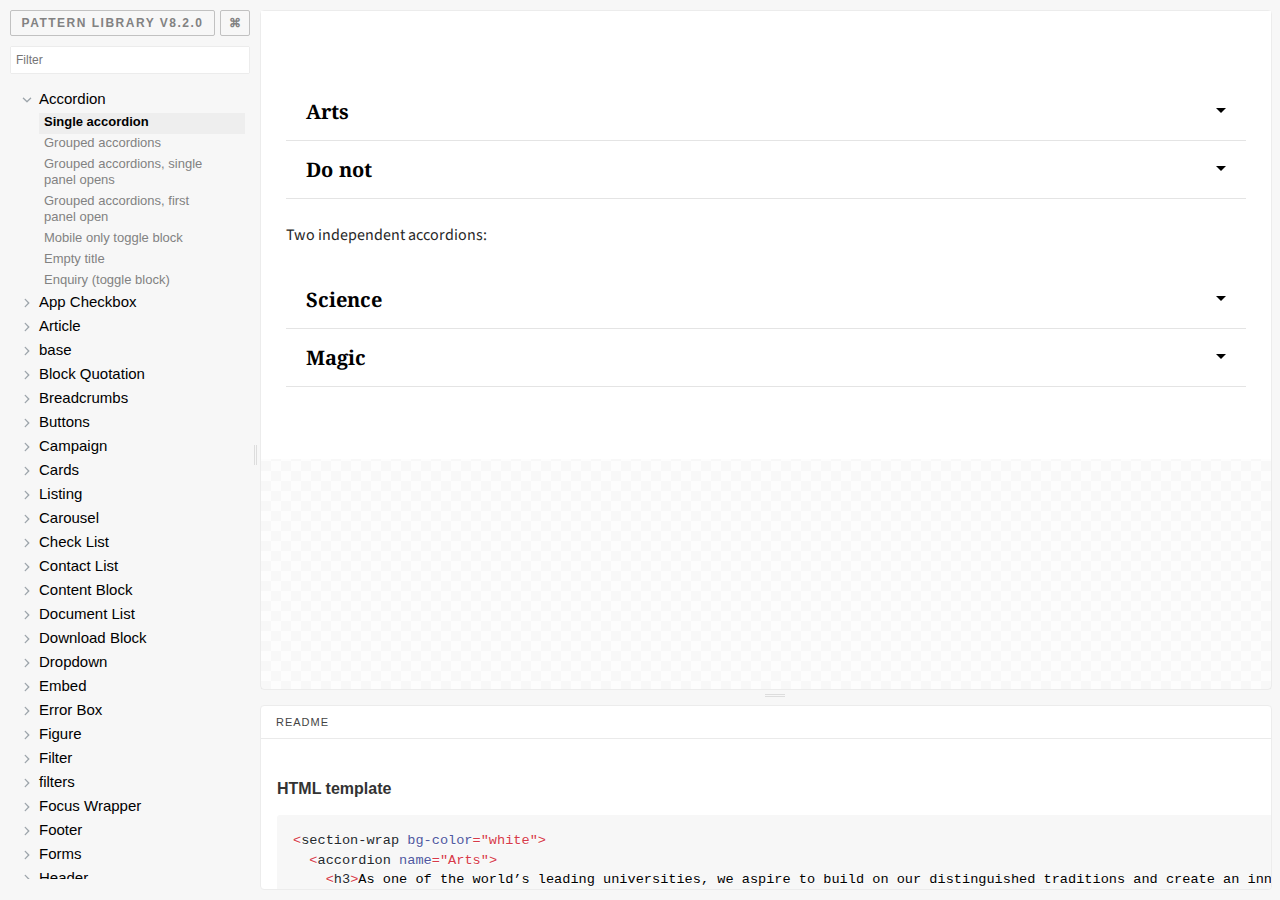
<file: docs/index.html>
<!DOCTYPE html>
<html lang="en">
<head>
    <meta charset="utf-8">
    <meta name="viewport" content="width=device-width, initial-scale=1">
    <meta name="storybook-version" content="3.4.11">
    <meta content="IE=edge" http-equiv="X-UA-Compatible" />
    <title>Storybook</title>
    <style>
        /*
          When resizing panels, the drag event breaks if the cursor
          moves over the iframe. Add the 'dragging' class to the body
          at drag start and remove it when the drag ends.
         */
        .dragging iframe {
            pointer-events: none;
        }

        /* Styling the fuzzy search box placeholders */
        .searchBox::-webkit-input-placeholder { /* Chrome/Opera/Safari */
            color: #ddd;
            font-size: 16px;
        }

        .searchBox::-moz-placeholder { /* Firefox 19+ */
            color: #ddd;
            font-size: 16px;
        }

        .searchBox:focus{
            border-color: #EEE !important;
        }

        .btn:hover{
            background-color: #eee
        }
    </style>
    

<link href="manager.css" rel="stylesheet"></head>
<body style="margin: 0;">
    <div id="root"></div>
<script type="text/javascript" src="static/manager.13b9c399287f48b5b8e5.bundle.js"></script></body>
</html>
</file>
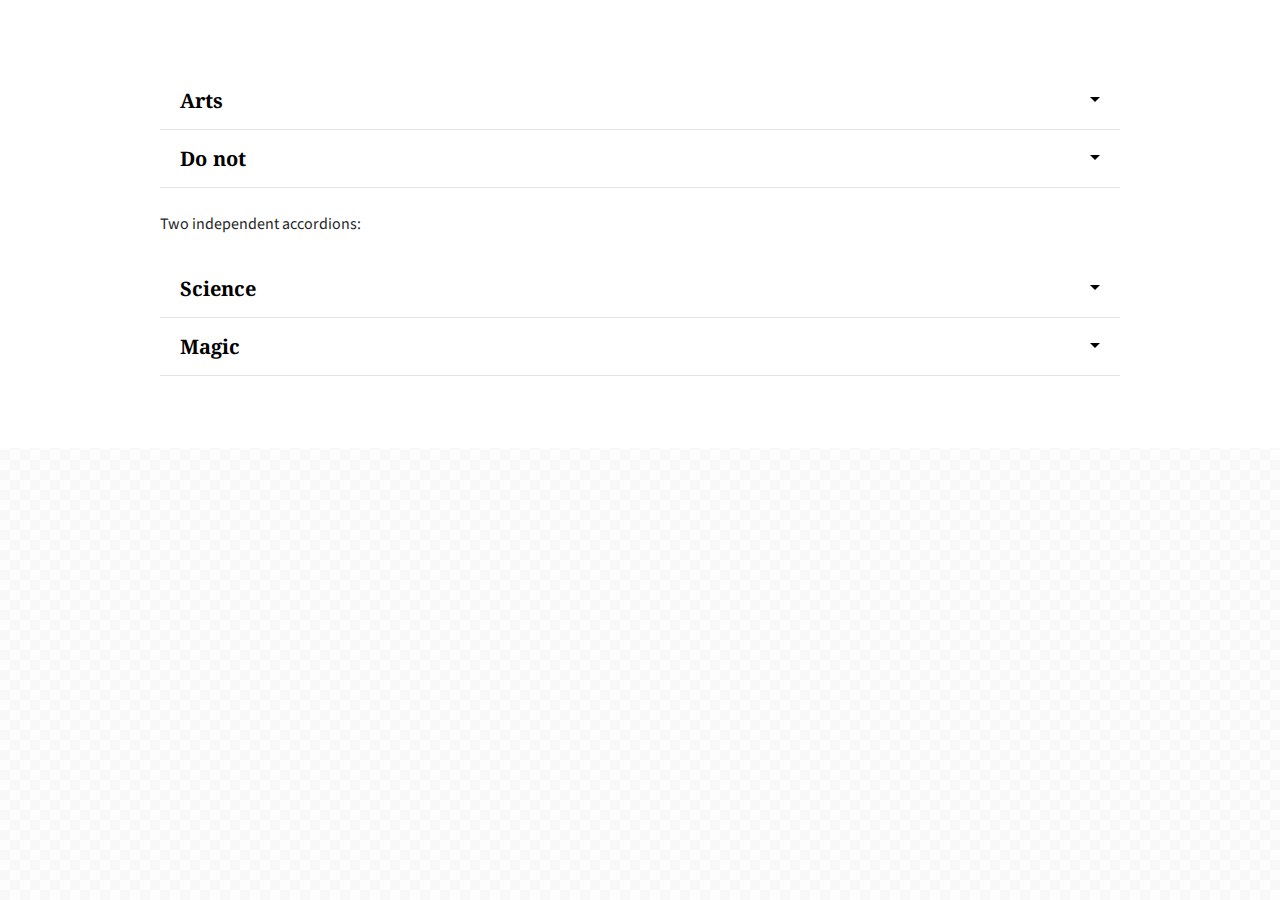
<file: docs/iframe.html>
<!DOCTYPE html>
<html>

<head>
    <meta charset="utf-8">
    <meta name="viewport" content="width=device-width, initial-scale=1">
    <meta content="IE=edge" http-equiv="X-UA-Compatible" />
    <base target="_parent">
    <script>
        if (window.parent !== window) {
            try {
                window.__VUE_DEVTOOLS_GLOBAL_HOOK__ = window.parent.__VUE_DEVTOOLS_GLOBAL_HOOK__;
                window.parent.__VUE_DEVTOOLS_CONTEXT__ = window.document;
            } catch (error) {
                // The above line can throw if we do not have access to the parent frame -- i.e. cross origin
            }
        }
    </script>
    <title>Storybook</title>
    <!-- Google Fonts -->
<link href="https://fonts.googleapis.com/css?family=Noto+Serif:400,700%7CSource+Sans+Pro:300,300i,400,400i,600,700" rel="stylesheet">

<link href="preview.css" rel="stylesheet"></head>

<body>
    <div id="root"></div>
    <div id="error-display"></div>
<script type="text/javascript" src="static/preview.147840c59834e81a646a.bundle.js"></script></body>

</html>
</file>
<file: docs/manager.css>
.markdown-body {
  width: 100%;
}
</file>
<file: docs/preview.css>
.errordisplay_main {
  position: fixed;
  top: 0;
  bottom: 0;
  left: 0;
  right: 0;
  padding: 20;
  background-color: rgb(187, 49, 49);
  color: #FFF;
  webkit-font-smoothing: antialiased;
}
.errordisplay_heading {
  font-size: 20;
  font-weight: 600;
  letter-spacing: 0.2;
  margin: 10px 0;
  font-family: -apple-system, ".SFNSText-Regular", "San Francisco", Roboto, "Segoe UI", "Helvetica Neue", "Lucida Grande", sans-serif;
}
.errordisplay_code {
  font-size: 14;
  width: 100vw;
  overflow: auto;
}

.nopreview_wrapper {
  position: fixed;
  display: -webkit-box;
  display: -webkit-flex;
  display: -ms-flexbox;
  display: flex;
  top: 0;
  bottom: 0;
  left: 0;
  right: 0;
  padding: 20;
  -webkit-align-content: center;
      -ms-flex-line-pack: center;
          align-content: center;
  -webkit-box-pack: center;
  -webkit-justify-content: center;
      -ms-flex-pack: center;
          justify-content: center;
  font-family: -apple-system, ".SFNSText-Regular", "San Francisco", Roboto, "Segoe UI", "Helvetica Neue", "Lucida Grande", sans-serif;
  webkit-font-smoothing: antialiased;
}
.nopreview_main {
  margin: auto;
  padding: 30px;
  border-radius: 10px;
  background: rgba(0,0,0,0.03);
}
.nopreview_heading {
  font-size: 20;
  font-weight: 600;
  letter-spacing: 0.2;
  margin: 10px 0;
  text-align: center;
}

/* stylelint-disable indentation */
body {
  background-color: rgba(165, 152, 152, .02) !important;
  background-image:
    linear-gradient(45deg, rgba(0, 0, 0, .02) 25%, transparent 25%, transparent 75%, rgba(0, 0, 0, .02) 75%, rgba(0, 0, 0, .02)),
    linear-gradient(45deg, rgba(0, 0, 0, .02) 25%, transparent 25%, transparent 75%, rgba(0, 0, 0, .02) 75%, rgba(0, 0, 0, .02));
  background-position: 0 0, 10px 10px;
  background-size: 20px 20px;
}
/*! normalize.css v8.0.1 | MIT License | github.com/necolas/normalize.css */

/* Document
   ========================================================================== */

/**
 * 1. Correct the line height in all browsers.
 * 2. Prevent adjustments of font size after orientation changes in iOS.
 */

html {
  line-height: 1.15; /* 1 */
  -webkit-text-size-adjust: 100%; /* 2 */
}

/* Sections
   ========================================================================== */

/**
 * Remove the margin in all browsers.
 */

body {
  margin: 0;
}

/**
 * Render the `main` element consistently in IE.
 */

main {
  display: block;
}

/**
 * Correct the font size and margin on `h1` elements within `section` and
 * `article` contexts in Chrome, Firefox, and Safari.
 */

h1 {
  font-size: 2em;
  margin: 0.67em 0;
}

/* Grouping content
   ========================================================================== */

/**
 * 1. Add the correct box sizing in Firefox.
 * 2. Show the overflow in Edge and IE.
 */

hr {
  -webkit-box-sizing: content-box;
          box-sizing: content-box; /* 1 */
  height: 0; /* 1 */
  overflow: visible; /* 2 */
}

/**
 * 1. Correct the inheritance and scaling of font size in all browsers.
 * 2. Correct the odd `em` font sizing in all browsers.
 */

pre {
  font-family: monospace, monospace; /* 1 */
  font-size: 1em; /* 2 */
}

/* Text-level semantics
   ========================================================================== */

/**
 * Remove the gray background on active links in IE 10.
 */

a {
  background-color: transparent;
}

/**
 * 1. Remove the bottom border in Chrome 57-
 * 2. Add the correct text decoration in Chrome, Edge, IE, Opera, and Safari.
 */

abbr[title] {
  border-bottom: none; /* 1 */
  text-decoration: underline; /* 2 */
  -webkit-text-decoration: underline dotted;
          text-decoration: underline dotted; /* 2 */
}

/**
 * Add the correct font weight in Chrome, Edge, and Safari.
 */

b,
strong {
  font-weight: bolder;
}

/**
 * 1. Correct the inheritance and scaling of font size in all browsers.
 * 2. Correct the odd `em` font sizing in all browsers.
 */

code,
kbd,
samp {
  font-family: monospace, monospace; /* 1 */
  font-size: 1em; /* 2 */
}

/**
 * Add the correct font size in all browsers.
 */

small {
  font-size: 80%;
}

/**
 * Prevent `sub` and `sup` elements from affecting the line height in
 * all browsers.
 */

sub,
sup {
  font-size: 75%;
  line-height: 0;
  position: relative;
  vertical-align: baseline;
}

sub {
  bottom: -0.25em;
}

sup {
  top: -0.5em;
}

/* Embedded content
   ========================================================================== */

/**
 * Remove the border on images inside links in IE 10.
 */

img {
  border-style: none;
}

/* Forms
   ========================================================================== */

/**
 * 1. Change the font styles in all browsers.
 * 2. Remove the margin in Firefox and Safari.
 */

button,
input,
optgroup,
select,
textarea {
  font-family: inherit; /* 1 */
  font-size: 100%; /* 1 */
  line-height: 1.15; /* 1 */
  margin: 0; /* 2 */
}

/**
 * Show the overflow in IE.
 * 1. Show the overflow in Edge.
 */

button,
input { /* 1 */
  overflow: visible;
}

/**
 * Remove the inheritance of text transform in Edge, Firefox, and IE.
 * 1. Remove the inheritance of text transform in Firefox.
 */

button,
select { /* 1 */
  text-transform: none;
}

/**
 * Correct the inability to style clickable types in iOS and Safari.
 */

button,
[type="button"],
[type="reset"],
[type="submit"] {
  -webkit-appearance: button;
}

/**
 * Remove the inner border and padding in Firefox.
 */

button::-moz-focus-inner,
[type="button"]::-moz-focus-inner,
[type="reset"]::-moz-focus-inner,
[type="submit"]::-moz-focus-inner {
  border-style: none;
  padding: 0;
}

/**
 * Restore the focus styles unset by the previous rule.
 */

button:-moz-focusring,
[type="button"]:-moz-focusring,
[type="reset"]:-moz-focusring,
[type="submit"]:-moz-focusring {
  outline: 1px dotted ButtonText;
}

/**
 * Correct the padding in Firefox.
 */

fieldset {
  padding: 0.35em 0.75em 0.625em;
}

/**
 * 1. Correct the text wrapping in Edge and IE.
 * 2. Correct the color inheritance from `fieldset` elements in IE.
 * 3. Remove the padding so developers are not caught out when they zero out
 *    `fieldset` elements in all browsers.
 */

legend {
  -webkit-box-sizing: border-box;
          box-sizing: border-box; /* 1 */
  color: inherit; /* 2 */
  display: table; /* 1 */
  max-width: 100%; /* 1 */
  padding: 0; /* 3 */
  white-space: normal; /* 1 */
}

/**
 * Add the correct vertical alignment in Chrome, Firefox, and Opera.
 */

progress {
  vertical-align: baseline;
}

/**
 * Remove the default vertical scrollbar in IE 10+.
 */

textarea {
  overflow: auto;
}

/**
 * 1. Add the correct box sizing in IE 10.
 * 2. Remove the padding in IE 10.
 */

[type="checkbox"],
[type="radio"] {
  -webkit-box-sizing: border-box;
          box-sizing: border-box; /* 1 */
  padding: 0; /* 2 */
}

/**
 * Correct the cursor style of increment and decrement buttons in Chrome.
 */

[type="number"]::-webkit-inner-spin-button,
[type="number"]::-webkit-outer-spin-button {
  height: auto;
}

/**
 * 1. Correct the odd appearance in Chrome and Safari.
 * 2. Correct the outline style in Safari.
 */

[type="search"] {
  -webkit-appearance: textfield; /* 1 */
  outline-offset: -2px; /* 2 */
}

/**
 * Remove the inner padding in Chrome and Safari on macOS.
 */

[type="search"]::-webkit-search-decoration {
  -webkit-appearance: none;
}

/**
 * 1. Correct the inability to style clickable types in iOS and Safari.
 * 2. Change font properties to `inherit` in Safari.
 */

::-webkit-file-upload-button {
  -webkit-appearance: button; /* 1 */
  font: inherit; /* 2 */
}

/* Interactive
   ========================================================================== */

/*
 * Add the correct display in Edge, IE 10+, and Firefox.
 */

details {
  display: block;
}

/*
 * Add the correct display in all browsers.
 */

summary {
  display: list-item;
}

/* Misc
   ========================================================================== */

/**
 * Add the correct display in IE 10+.
 */

template {
  display: none;
}

/**
 * Add the correct display in IE 10.
 */

[hidden] {
  display: none;
}

/* stylelint-disable selector-list-comma-newline-after */

/**
 * Base styles
 */

html {
  -webkit-box-sizing: border-box;
          box-sizing: border-box;
  height: 100%;
  color: rgb(0, 0, 0);
  font-family: 'Source Sans Pro', 'Gill Sans', 'Trebuchet MS', 'Arial', sans-serif;
  /* stylelint-disable */
  font-size: 16px;
  /* stylelint-enable */
  line-height: 1.5;
  text-rendering: optimizeLegibility;
}

@media (min-width: 85em) {

html {
    /* stylelint-disable */
    font-size: 18px
    /* stylelint-enable */
}
  }

*,
*::before,
*::after {
  -webkit-box-sizing: inherit;
          box-sizing: inherit;
}

body {
  min-height: 100%;
  margin: 0;
  overflow-x: hidden;
  background-color: rgb(3, 58, 123);

  /* same as page header/footer for scroll overflow */

  /* make fonts look a bit thiner */
  -webkit-font-smoothing: antialiased;
  -moz-osx-font-smoothing: grayscale;

  /* IE Srollbar Styling */
  -ms-overflow-style: -ms-autohiding-scrollbar;
  -ms-scrollbar-face-color: rgb(171, 190, 213);
  -ms-scrollbar-arrow-color: rgb(9, 65, 131);
  -ms-scrollbar-track-color: rgb(242, 245, 249);
  -ms-scrollbar-shadow-color: rgb(242, 245, 249);
}

main {
  display: block;
  background-color: rgb(255, 255, 255);

  /* override scroll overflow background */
}

h1,
h2,
h3,
h4,
h5,
h6,
p,
ul,
ol,
dl,
hr,
pre,
table,
blockquote,
figure,
fieldset,
address {
  margin: 0 0 1.5rem;
}

p {
  color: rgb(39, 39, 39);
}

.bg-inverted p,
  .bg-inverted-dark p,
  .bg-inverted-darker p,
  .bg-inverted--o95 p {
    color: rgb(255, 255, 255);
  }

pre {
  overflow: scroll;
}

/* prevent unbroken line from overflowing container width */

pre.codeblock {
    padding: 1rem;
    border: 1px solid rgba(0, 0, 0, .033);
    border-radius: 4px;
    background-color: rgba(0, 0, 0, .033);
  }

form {
  margin: 0;
}

th,
td,
button,
legend,
fieldset,
blockquote {
  padding: 0;
}

hr {
  margin: 3rem 0;
  border: 1px solid rgb(198, 200, 202);
}

ol,
ul {
  padding-left: 1.5rem;
}

ol ol,
  ol ul,
  ul ol,
  ul ul {
    margin-top: 0.75rem;
    margin-bottom: 0;
  }

ol ol {
  list-style-type: lower-alpha;
}

ol ol ol {
    list-style-type: lower-roman;
  }

ul ul {
  list-style-type: circle;
}

ul ul ul {
    list-style-type: square;
  }

li {
  margin-bottom: 0.75rem;
}

a {
  color: rgb(53, 101, 158);
  font-weight: 600;
}

a:visited {
    color: rgb(66, 99, 138);
  }

a:active {
    color: rgb(9, 65, 131);
  }

a:hover,
  a:focus {
    text-decoration: none;
  }

.bg-inverted a:not([class]), .bg-inverted-dark a:not([class]), .bg-inverted-darker a:not([class]), .bg-inverted--o95 a:not([class]) {
      color: rgb(124, 189, 205);
    }

.bg-inverted a:not([class]):visited, .bg-inverted-dark a:not([class]):visited, .bg-inverted-darker a:not([class]):visited, .bg-inverted--o95 a:not([class]):visited {
        color: rgb(193, 202, 230);
      }

button,
input,
optgroup,
select,
textarea {
  font: inherit;
  line-height: inherit;
}

button {
  border: none;
  background: none;
  color: inherit;
}

button:not([disabled]) {
  cursor: pointer;
}

svg {
  display: block;
  fill: currentColor;
}

/* revert to dotted bottom border for abbreviations */

/* https://github.com/necolas/normalize.css/pull/468#issuecomment-174107494 */

abbr[title] {
  border-bottom: 1px dotted;
  text-decoration: none;
}

/* hide outline on elements focused programmatically */

[tabindex='-1'] {
  outline-width: 0;
}

/**
 * Hide elements
 * Prefer the `hidden` attribute where possible. For `svg` elements,
 * use the `hidden` class instead, as the attribute is not allowed.
 */

[hidden],
.hidden {
  display: none !important;
}

/**
 * Visibility hidden elements
 * Prefer the `hidden` attribute where possible. For `svg` elements,
 * use the `hidden` class instead, as the attribute is not allowed.
 */

.visibility--hidden {
    visibility: hidden !important;
  }

/**
 * Variables
 */

:root {
  /* Background colour palette */
  /* Note - Primary Navy BG is same as UoM Navy */

  /* Primary palette */
  /* Note - Navy Dark is UoM Navy */

  /* #ABBED5 */

  /* #F2F5F9 */

  /* Supporting palette */

  /* Note - there is no dark yellow in the brand palette */

  /* Colours that are outside of the brand palette */

  /* Rotating colours */

  /* Link colours */ /* custom colour - slightly desaturated and darkened Blue Dark */

  /* Third-party colours */

  /* Vertical rhythm */

  /* line spacing (i.e. leading) */

  /* half line spacing (multiple by font-size to get space above/below elements) */

  /* Layout widths */
  /* Beware of `border-box` sizing when combining these widths with left/right padding */

  /* Typography */

  /* Border radius */

  /* Side nav width */

  /* Box shadow */

  /* Font scale variable for calculation */

  /* Font sizes */

  /* Z-index variables */

  /* Transitions */

  /* Box shadow to use instead of outline in custom form elements */
}

/**
 * Breakpoints
 */

/**
 * Margin and padding
 */

.shim-mt0 { margin-top: 0 !important; }

.shim-mb0 { margin-bottom: 0 !important; }

.shim-ml0 { margin-left: 0 !important; }

.shim-mr0 { margin-right: 0 !important; }

.shim-pt0 { padding-top: 0 !important; }

.shim-pb0 { padding-bottom: 0 !important; }

.shim-pl0 { padding-left: 0 !important; }

.shim-pr0 { padding-right: 0 !important; }

.shim-mt05 { margin-top: 0.75rem !important; }

.shim-mb05 { margin-bottom: 0.75rem !important; }

.shim-pt05 { padding-top: 0.75rem !important; }

.shim-pb05 { padding-bottom: 0.75rem !important; }

.shim-mt1 { margin-top: 1.5rem !important; }

.shim-mb1 { margin-bottom: 1.5rem !important; }

.shim-pt1 { padding-top: 1.5rem !important; }

.shim-pb1 { padding-bottom: 1.5rem !important; }

.shim-mt2 { margin-top: 3rem !important; }

.shim-mb2 { margin-bottom: 3rem !important; }

.shim-pt2 { padding-top: 3rem !important; }

.shim-pb2 { padding-bottom: 3rem !important; }

.shim-reset {
  margin: 0 !important;
  padding: 0 !important;
}

/**
 * Prevent wrapping - e.g. for URLs, emails, etc.
 */

.shim-nowrap {
  white-space: nowrap !important;
}

/**
 * Background
 */

/* saw-tooth pattern */

.bg-saw-tooth {
  background-image: url(bg-saw-tooth.svg);
}

/* inverted background */

.bg-inverted {
  background-color: rgb(9, 65, 131);
  color: rgb(255, 255, 255);
}

.bg-inverted-dark {
  background-color: rgb(3, 58, 123);
  color: rgb(255, 255, 255);
}

.bg-inverted-darker {
  background-color: rgb(1, 42, 88);
  color: rgb(255, 255, 255);
}

.bg-inverted--o95 {
  background-color: rgba(3, 58, 123, .95);
  color: rgb(255, 255, 255);
}

.bg-inverted--o95 .card--focus-box__cnr {
    opacity: .85;

    /* push up opacity for focus color on blue bg */
  }

/* light-gray background */

.bg-alt {
  background-color: rgb(247, 247, 247);
}

.bg-alt-darker {
  background-color: rgb(228, 228, 228);
}

/* light-blue (used in side nav) */

.bg-light-blue {
  background-color: rgb(235, 240, 245);
}

/* white background */

.bg-white {
  background-color: rgb(255, 255, 255);
  color: rgb(0, 0, 0);
}

/**
 * Colours
 */

.col-facebook {
  color: rgb(rgb(59, 89, 152));
}

.col-twitter {
  color: rgb(rgb(85, 172, 238));
}

.col-linkedin {
  color: rgb(rgb(9, 118, 180));
}

.col-navy-dark {
  color: rgb(9, 65, 131);
}

.col-black-dark {
  color: rgb(0, 0, 0);
}

.col-grey-dark {
  color: rgb(87, 87, 87);
}

.col-grey-mid-1 {
  color: rgb(105, 109, 115);
}

.col-link {
  color: rgb(53, 101, 158);
}

.col-link-visited {
  color: rgb(66, 99, 138);
}

.col-link-active {
  color: rgb(9, 65, 131);
}

.col-link-on-dark {
  color: rgb(124, 189, 205);
}

.col-link-visited-on-dark {
  color: rgb(193, 202, 230);
}

.col-link-active-on-dark {
  color: rgb(255, 255, 255);
}

/**
 * Max-width wrapper
 */

.max {
  max-width: 63rem;

  /* account for padding */
  margin-right: auto;
  margin-left: auto;
  padding-right: 1.5rem;
  padding-left: 1.5rem;
}

.max--xxsml {
    max-width: 23rem;
  }

.max--xsml {
    max-width: 33rem;
  }

.max--sml {
    max-width: 43rem;
  }

.max--lge {
    max-width: 83rem;
  }

/**
 * Link
 */

/* reset */

.link-reset,
.links-reset a {
  font-weight: inherit;
  text-decoration: none;
}

.link-reset:link,.link-reset:visited, .links-reset a:link, .links-reset a:visited {
    color: inherit;
  }

.link-reset:hover, .links-reset a:hover {
    text-decoration: underline;
  }

/* wrapping an image (typically a logo) */

.link-img {
  display: inline-block;
  vertical-align: bottom;
}

/* fix unwanted inline-block space */

.link-img > img {
    display: block;
  }

/* with text and icon (e.g. `popular` list in footer) */

.link-icon {
  display: inline-block;
  position: relative;
  line-height: 1.3;
  vertical-align: center;
}

.link-icon__icon {
    position: absolute;
    top: 0;
    left: 0;
    width: 1.3rem;
    height: 1.3rem;
  }

.link-icon__text {
    display: inline-block;
    padding-right: .125rem;

    /* for focus outline */
    padding-left: 1.8rem;

    /* icon width .5em */
    text-decoration: inherit;
    vertical-align: top;

    /* fix unwanted inline-block space */
  }

/* exernal icon for links using target="_blank" */

a[target='_blank']:not(.link-icon--disable)::after {
      content: '';
      display: inline-block;
      width: .875rem;
      height: .875rem;
      margin-left: .25rem;
      background-image: url("data:image/svg+xml,%3Csvg xmlns='http://www.w3.org/2000/svg' viewBox='0 0 10 10'%3E %3Cpath d='M9.9 1.1v2.2c0 .4-.4.5-.7.3l-.6-.7-4.1 4.2c-.2.1-.5.1-.6 0l-.4-.4c-.2-.2-.2-.4 0-.6L7.6 2 7 1.3c-.2-.2 0-.7.3-.7h2.2c.2 0 .4.2.4.5zM7 5.3l-.2.2c-.1.1-.2.2-.2.3v2.5H1.2V2.8h4.5c.1 0 .2 0 .3-.1l.3-.3c.2-.2 0-.7-.3-.7H1c-.5 0-.8.4-.8.8v6c0 .5.4.8.8.8h6c.5 0 .8-.4.8-.8v-3c-.1-.3-.5-.5-.8-.2z' fill='%2309707E' /%3E %3C/svg%3E");
      vertical-align: -.1rem;
    }

/**
 * List
 */

/* reset */

.list-reset {
  margin-bottom: 0;
  padding-left: 0;
  list-style-type: none;
}

.list-spaced li {
    margin-bottom: 1.125rem;

    /* 1.125rem */
    padding-left: 1.125rem;
  }

.list-spaced ol,
  .list-spaced ul {
    margin-top: 1.125rem;
  }

/* with white chevron markers */

.list-chevrons > li::before {
    content: '';
    display: inline-block;
    width: .2223rem;
    height: .4444rem;
    margin-right: .5625rem;
    background-image: url('[data-uri]');
    vertical-align: middle;
  }

/* fix vertical alignment of chevron */

@supports (display: flex) {

.list-chevrons > li {
    display: -webkit-box;
    display: -webkit-flex;
    display: -ms-flexbox;
    display: flex;
    -webkit-box-align: center;
    -webkit-align-items: center;
        -ms-flex-align: center;
            align-items: center
}
  }

/* definition list - i.e. `dl` */

.list-def > dt,
  .list-def > dd {
    display: block;
  }

.list-def > dt {
    margin-right: 1ch;
    float: left;
    clear: left;
    font-weight: 600;
  }

.list-def > dd {
    margin-bottom: .25rem;
    margin-left: 0;

    /* remove UA style */
    padding: 0 .055rem;

    /* fix cropped focus outline caused by hidden overflow */
    overflow: hidden;

    /* for multi-line alignment */
    text-overflow: ellipsis;
  }

/* for long unbreakable words */

.list-def > dd:last-child {
      margin-bottom: 0;
    }

/* force `dd` to fall below `dt` when too long (must be combined with `clearfix`) */

.list-def--wrap > dd {
    float: left;
  }

/**
 * Push icon to the right of a block of text.
 * Used in buttons, menus, etc.
 */

.push-icon {
  display: -webkit-box;
  display: -webkit-flex;
  display: -ms-flexbox;
  display: flex;
  -webkit-box-align: center;
  -webkit-align-items: center;
      -ms-flex-align: center;
          align-items: center;
  -webkit-box-pack: justify;
  -webkit-justify-content: space-between;
      -ms-flex-pack: justify;
          justify-content: space-between;
  text-align: left;
}

.push-icon__icon {
    display: inline-block;
    -webkit-flex-shrink: 0;
        -ms-flex-negative: 0;
            flex-shrink: 0;

    /* prevent icon from shrinking */
    width: .75rem;
    height: .75rem;
    margin-left: .5rem;
    vertical-align: middle;
  }

@media (min-width: 481px) {

.push-icon__icon {
      margin-left: 1rem
  }
    }

.push-icon__icon--left {
      margin-right: 1rem;
      margin-left: 0;
    }

.push-icon__icon--lg {
      width: 1.125rem;
      height: 1.125rem;
    }

.push-icon__text {
    overflow: hidden;
    text-overflow: ellipsis;
    white-space: nowrap;
  }

.push-icon--top {
    -webkit-box-align: start;
    -webkit-align-items: flex-start;
        -ms-flex-align: start;
            align-items: flex-start;
  }

.push-icon--top .push-icon__icon {
      margin-top: .25rem;
    }

.push-icon--left {
    -webkit-box-pack: left;
    -webkit-justify-content: left;
        -ms-flex-pack: left;
            justify-content: left;
  }

/**
 * Boxed content
 * Removes top spacing of first child and bottom spacing of last child
 */

.box > *:last-child {
    margin-bottom: 0;
    padding-bottom: 0;
  }

.box > *:first-child {
    margin-top: 0;
    padding-top: 0;
  }

/**
 * Clearfix
 */

.clearfix::before,
  .clearfix::after {
    content: '';
    display: table;
  }

.clearfix::after {
    clear: both;
  }

/* Center text - useful for CMS */

.text-center {
  text-align: center !important;
}

.text-left {
  text-align: left !important;
}

.text-right {
  text-align: right !important;
}

.text-italic {
  font-style: italic;
}

.text-bold {
  font-weight: 600;
}

.text-bigger {
  font-size: 1.333rem;
}

.text-smaller {
  font-size: .667rem;
}

.text-underborder {
  margin-bottom: 1rem;
  padding-bottom: 1rem;
  border-bottom: 1px solid rgb(198, 200, 202);
}

.emsp-r {
  padding-right: 1rem;
}

.emsp-l {
  padding-left: 1rem;
}

/* ellipsis overflow */

.text-ellipsis {
  display: block;
  overflow: hidden;
  text-overflow: ellipsis;
}

/* prevent wrapping - e.g. for emails, URLs, etc. */

.text-nowrap {
  white-space: nowrap;
}

/**
 * Hide visually but not from screenreaders
 */

.screenreaders-only {
  position: absolute !important;
  width: .055rem !important;
  height: .055rem !important;
  overflow: hidden !important;
  clip: rect(1px, 1px, 1px, 1px) !important;
}

.screenreaders-only-focusable:active,
  .screenreaders-only-focusable:focus {
    position: static !important;
    width: auto !important;
    height: auto !important;
    overflow: visible !important;
    clip: auto !important;
    white-space: normal !important;
  }

/**
 * Download metadata
 */

.metadata {
  margin-top: 0.75rem;
  margin-bottom: 0.75rem;
  color: 105, 109, 115;
  font-size: .9rem;
}

/**
 * No Scroll for body - useful for modals/overlays.
 */

.no-body-scroll {
  overflow: hidden;
}

/**
 * Animations
 */

@-webkit-keyframes fadeIn {
  from {
    opacity: 0;
  }
}

@keyframes fadeIn {
  from {
    opacity: 0;
  }
}

@-webkit-keyframes slideFromRight {
  from {
    -webkit-transform: translateX(100%);
            transform: translateX(100%);
  }
}

@keyframes slideFromRight {
  from {
    -webkit-transform: translateX(100%);
            transform: translateX(100%);
  }
}

@-webkit-keyframes slideFromTop {
  from {
    -webkit-transform: translateY(-100%);
            transform: translateY(-100%);
  }
}

@keyframes slideFromTop {
  from {
    -webkit-transform: translateY(-100%);
            transform: translateY(-100%);
  }
}

@-webkit-keyframes searchPulse {
  from {
    -webkit-box-shadow: 0 0 9px rgb(205, 230, 255);
            box-shadow: 0 0 9px rgb(205, 230, 255);
  }
  to {
    -webkit-box-shadow: 0 0 18px rgb(205, 230, 255);
            box-shadow: 0 0 18px rgb(205, 230, 255);
  }
}

@keyframes searchPulse {
  from {
    -webkit-box-shadow: 0 0 9px rgb(205, 230, 255);
            box-shadow: 0 0 9px rgb(205, 230, 255);
  }
  to {
    -webkit-box-shadow: 0 0 18px rgb(205, 230, 255);
            box-shadow: 0 0 18px rgb(205, 230, 255);
  }
}

@-webkit-keyframes rotateplane {
  0% {
    -webkit-transform: perspective(120px) rotateX(0deg) rotateY(0deg);
            transform: perspective(120px) rotateX(0deg) rotateY(0deg);
  }
  50% {
    -webkit-transform: perspective(120px) rotateX(-180deg) rotateY(0deg);
            transform: perspective(120px) rotateX(-180deg) rotateY(0deg);
  }
  to {
    -webkit-transform: perspective(120px) rotateX(-180deg) rotateY(-180deg);
            transform: perspective(120px) rotateX(-180deg) rotateY(-180deg);
  }
}

@keyframes rotateplane {
  0% {
    -webkit-transform: perspective(120px) rotateX(0deg) rotateY(0deg);
            transform: perspective(120px) rotateX(0deg) rotateY(0deg);
  }
  50% {
    -webkit-transform: perspective(120px) rotateX(-180deg) rotateY(0deg);
            transform: perspective(120px) rotateX(-180deg) rotateY(0deg);
  }
  to {
    -webkit-transform: perspective(120px) rotateX(-180deg) rotateY(-180deg);
            transform: perspective(120px) rotateX(-180deg) rotateY(-180deg);
  }
}

.grid {
  display: -webkit-box;
  display: -webkit-flex;
  display: -ms-flexbox;
  display: flex;
  -webkit-box-orient: vertical;
  -webkit-box-direction: normal;
  -webkit-flex-direction: column;
      -ms-flex-direction: column;
          flex-direction: column;
  margin-right: -0.75rem;
  margin-left: -0.75rem;
}

.grid--center {
    -webkit-box-pack: center;
    -webkit-justify-content: center;
        -ms-flex-pack: center;
            justify-content: center;
  }

@media (min-width: 600px) {

.grid {
    -webkit-box-orient: horizontal;
    -webkit-box-direction: normal;
    -webkit-flex-flow: row wrap;
        -ms-flex-flow: row wrap;
            flex-flow: row wrap
}

    .grid--4col .cell {
      width: 50%;
    }

    .grid--3col .cell {
      width: 50%;
    }

    .grid--6col .cell {
      width: 50%;
    }
  }

@media (min-width: 769px) {

    .grid--1col,
    .grid--2col,
    .grid--3col,
    .grid--4col,
    .grid--6col {
      -webkit-box-orient: horizontal;
      -webkit-box-direction: normal;
      -webkit-flex-direction: row;
          -ms-flex-direction: row;
              flex-direction: row;
    }

      .grid--1col .cell, .grid--2col .cell, .grid--3col .cell, .grid--4col .cell, .grid--6col .cell {
        display: -webkit-box;
        display: -webkit-flex;
        display: -ms-flexbox;
        display: flex;
        -webkit-box-orient: vertical;
        -webkit-box-direction: normal;
        -webkit-flex-direction: column;
            -ms-flex-direction: column;
                flex-direction: column;
      }

    .grid--2col .cell {
      width: 50%;
    }

    .grid--3col .cell {
      width: 33.33333%;
    }

    .grid--4col .cell {
      width: 25%;
    }

    .grid--6col .cell {
      width: 16.66667%;
    }
  }

.cell {
  width: 100%;
  margin-top: 0.75rem;
  margin-bottom: 0.75rem;
  padding-right: 0.75rem;
  padding-left: 0.75rem;
}

.cell--no-padding-all {
      padding-left: 0;
      padding-right: 0;
    }

@media (max-width: 480px) {

.cell--no-padding-mobile {
        padding-left: 0;
        padding-right: 0
    }
      }

@media (min-width: 481px) and (max-width: 768px) {

.cell--no-padding-tab {
        padding-left: 0;
        padding-right: 0
    }
      }

@media (min-width: 769px) {

.cell--no-padding-desk {
        padding-left: 0;
        padding-right: 0
    }
      }

@media (min-width: 600px) {
      .cell--tab-1of1 {
        width: 100%;
      }

      .cell--tab-1of2 {
        width: 50%;
      }

      .cell--tab-1of3 {
        width: 33.33333%;
      }

      .cell--tab-2of3 {
        width: 66.66667%;
      }

      .cell--tab-1of4 {
        width: 25%;
      }

      .cell--tab-3of4 {
        width: 75%;
      }

      .cell--tab-1of12 {
        width: 8.33333%;
      }
  }

@media (min-width: 769px) {
      .cell--desk-1of1 {
        width: 100%;
      }

      .cell--desk-1of2 {
        width: 50%;
      }

      .cell--desk-1of3 {
        width: 33.33333%;
      }

      .cell--desk-2of3 {
        width: 66.66667%;
      }

      .cell--desk-1of4 {
        width: 25%;
      }

      .cell--desk-3of4 {
        width: 75%;
      }

      .cell--desk-1of6 {
        width: 16.66667%;
      }

      .cell--desk-1of12 {
        width: 8.33333%;
      }
  }

@media (min-width: 1099px) {
      .cell--wide-1of1 {
        width: 100%;
      }

      .cell--wide-1of2 {
        width: 50%;
      }

      .cell--wide-1of3 {
        width: 33.33333%;
      }

      .cell--wide-2of3 {
        width: 66.66667%;
      }

      .cell--wide-1of4 {
        width: 25%;
      }

      .cell--wide-3of4 {
        width: 75%;
      }
  }

@media print {
  * {
    -webkit-box-shadow: none !important;
            box-shadow: none !important;
    text-shadow: none !important;
  }

  body {
    overflow: visible;
    background-color: transparent;
  }

  .page-header,
  .page-footer,
  .page-footer__bottom,
  .section--image,
  .card--image,
  .section,
  .content-block,
  .accordion .toggleblock__hidden-inner,
  .bg-inverted {
    background: transparent !important;
  }

  @page {
    size: a4;
    margin-top: 1.5cm;
    margin-bottom: 1.5cm;
  }

  a,
  p,
  table,
  img,
  svg,
  ol,
  ul {
    page-break-inside: avoid;
  }

  a,
  a:visited {
    text-decoration: underline;
  }

  a[href]::after {
    content: ' (' attr(href) ')';
    word-break: break-all;
    color: rgb(0, 0, 0);
    background-image: none !important;
  }

  a[href].btn--icon::after {
    display: block;
    position: unset;
    width: unset;
    margin-bottom: .5rem;
  }
  .logo a.logo__link[href]::after {
    padding-top: 1rem;
    position: absolute;
  }

  abbr[title]::after {
    content: ' (' attr(title) ')';
  }

  .ir a::after,
  a[href^='javascript:']::after,
  a[href^='#']::after {
    content: '';
  }

  pre,
  blockquote {
    border: 1px solid rgb(247, 247, 247);
    page-break-inside: avoid;
  }

  table {
    overflow: visible;
  }

  thead {
    display: table-header-group;
  }

  tr,
  img {
    page-break-inside: avoid;
  }

  img {
    max-width: 100% !important;
    page-break-inside: avoid;
  }

  p,
  h2,
  h3 {
    orphans: 3 !important;
    widows: 3 !important;
  }

  h2,
  h3 {
    page-break-after: avoid;
  }

  .page-footer__bottom,
  .page-footer__legal,
  .page-footer__main__users,
  .page-footer__main__popular,
  .page-footer__header-search,
  .page-footer__social,
  .header-tools,
  .page-header__img,
  nav,
  .embed,
  iframe,
  .header-tools__search,
  .megamenu__blanket,
  .header-tools__menu,
  .card-focus__top-left,
  .card-focus__bottom-right,
  .card--focus-box__cnr {
    display: none !important;
  }

  .page-footer__main__contacts {
    width: 100% !important;
  }

  .page-header--l1 .page-header__heading,
  .page-header--l2 .page-header__heading {
    margin: 2rem 0 0 !important;
  }

  .content-block--sml > * {
    max-width: 60rem;
  }

  .ct-newslisting a[href]::after {
    content: '';
  }

  .ct-newslisting .card__footer .card__links {
    display: none;
  }

  .card__thumb {
    -webkit-print-color-adjust: exact !important;
            color-adjust: exact !important;
  }

  .toggleblock__hidden {
    max-height: 240rem !important;
  }

  .welcome__thumb figure::before,
  .welcome__thumb figure::after {
    background: transparent !important;
  }

  .welcome__thumb {
    margin: 0 !important;
  }

  .split-section__inner,
  .contact-card__col1_3 {
    padding: 1rem !important;
  }

  .page-header--study .page-header__inner {
    min-height: 8rem !important;
  }

  .section--image-mask::before,
  .notice,
  .table--striped tr.table__row--inverted {
    background-color: transparent !important;
  }

  .card--focus-box,
  .section__inner,
  .card--pathfinder,
  .notice {
    padding: 0 !important;
  }

  .btn,
  .btn:visited {
    border: none !important;
  }

  .table__row--inverted {
    border-bottom: 1px solid rgb(171, 190, 213) !important;
    border-top: 1px solid rgb(171, 190, 213) !important;
  }

  .table th {
    border-right: 1px solid rgb(171, 190, 213);
  }

  .table th:last-child {
    border-right: 0;
  }

  .responsive-table::before,
  .responsive-table::after {
    -webkit-box-shadow: none !important;
            box-shadow: none !important;
  }
}

/* Components - Alphabetically ordered */

.accordion .toggleblock__default {
    width: 100%;
    padding: 1rem 1.25rem;
    -webkit-transition: background-color .15s ease-out, color .15s ease-out;
    transition: background-color .15s ease-out, color .15s ease-out;
    border-bottom: 1px solid rgb(228, 228, 228);
    text-decoration: none;
    cursor: pointer;
  }

.accordion .toggleblock__default h2 {
      margin-bottom: 0;
      font-size: 1.25rem;
      line-height: 1.25;
      letter-spacing: inherit; /* in case accordion is nested inside .content-block */
    }

.accordion .toggleblock__default::after {
      content: '';
      position: absolute;
      top: 50%;
      right: 1.25rem;
      width: 0;
      height: 0;
      margin-top: -.25rem;
      border-top: .333rem solid currentColor;
      border-right: .333rem solid transparent;
      border-left: .333rem solid transparent;
    }

.accordion .toggleblock__default--active,
    .accordion .toggleblock__default:focus,
    .accordion .toggleblock__default:hover {
      background-color: rgb(247, 247, 247);
    }

.accordion .toggleblock__default--active::after {
      border-top: 0;
      border-bottom: .333rem solid currentColor;
    }

.accordion .toggleblock__hidden-inner {
    padding: 1.25rem;
    border-bottom: 1px solid rgb(228, 228, 228);
    background-color: rgb(247, 247, 247);
  }

.base-checkbox {
  cursor: pointer;
}

.base-checkbox:hover {
    text-decoration: underline;
  }

.base-checkbox:focus {
    outline: none;
  }

.base-checkbox--inline {
    display: -webkit-inline-box;
    display: -webkit-inline-flex;
    display: -ms-inline-flexbox;
    display: inline-flex;
  }

.base-checkbox--block {
    display: -webkit-box;
    display: -webkit-flex;
    display: -ms-flexbox;
    display: flex;
  }

.base-checkbox__input {
    display: none;
  }

.base-checkbox__icon {
    display: inline-block;
    width: 1.25rem;
    height: 1.25rem;
    margin-right: .625rem;
    border: 1px solid rgba(171, 190, 213);
    border-radius: 3px;
    position: relative;
    overflow: hidden;
    -webkit-flex-shrink: 0;
        -ms-flex-negative: 0;
            flex-shrink: 0;
    background: rgb(255, 255, 255);
  }

.base-checkbox__icon--is-focused {
      -webkit-box-shadow: 0 0 0 3px rgba(93, 130, 173, .8);
              box-shadow: 0 0 0 3px rgba(93, 130, 173, .8);
    }

.base-checkbox__icon-checked {
    position: absolute;
    top: 0;
    right: 0;
    bottom: 0;
    left: 0;
    -webkit-transition-property: opacity, -webkit-transform;
    transition-property: opacity, -webkit-transform;
    transition-property: transform, opacity;
    transition-property: transform, opacity, -webkit-transform;
    -webkit-transition-duration: .2s;
            transition-duration: .2s;
    -webkit-transform: translateX(-100%);
            transform: translateX(-100%);
    opacity: 0;
  }

.base-checkbox__icon-checked--is-checked {
      -webkit-transform: translateX(0);
              transform: translateX(0);
      opacity: 1;
    }

.base-checkbox__icon-checked::before {
      content: '';
      position: absolute;
      top: 50%;
      left: 50%;
      -webkit-transform: translateX(-50%) translateY(-50%) rotate(45deg);
              transform: translateX(-50%) translateY(-50%) rotate(45deg);
      width: .3125rem;
      height: .685rem;
      border-style: solid;
      border-width: 0 .125rem .125rem 0;
      border-color: rgb(9, 65, 131);
    }

.base-checkbox__icon-indeterminate {
    position: absolute;
    top: 0;
    right: 0;
    bottom: 0;
    left: 0;
    -webkit-transition-property: opacity, -webkit-transform;
    transition-property: opacity, -webkit-transform;
    transition-property: transform, opacity;
    transition-property: transform, opacity, -webkit-transform;
    -webkit-transition-duration: .2s;
            transition-duration: .2s;
    -webkit-transform: translateX(100%);
            transform: translateX(100%);
    opacity: 0;
  }

.base-checkbox__icon-indeterminate--is-indeterminate {
      -webkit-transform: translateX(0);
              transform: translateX(0);
      opacity: 1;
    }

.base-checkbox__icon-indeterminate::before {
      content: '';
      position: absolute;
      top: 50%;
      left: 50%;
      -webkit-transform: translateX(-50%) translateY(-50%);
              transform: translateX(-50%) translateY(-50%);
      width: .685rem;
      height: .125rem;
      background-color: rgb(9, 65, 131);
    }

.base-checkbox__label {
    font-size: 1rem;
    line-height: 1.25;
    font-family: 'Source Sans Pro', 'Gill Sans', 'Trebuchet MS', 'Arial', sans-serif;
    color: rgb(9, 65, 131);
  }

.alumni {
  display: -webkit-box;
  display: -webkit-flex;
  display: -ms-flexbox;
  display: flex;
  -webkit-box-orient: vertical;
  -webkit-box-direction: normal;
  -webkit-flex-direction: column;
      -ms-flex-direction: column;
          flex-direction: column;
  -webkit-box-pack: justify;
  -webkit-justify-content: space-between;
      -ms-flex-pack: justify;
          justify-content: space-between;
  padding: 2.1875rem;
  width: 100%;
}

.alumni__img {
    width: 100%;
    height: 20rem;
    margin-top: 0;
    margin-bottom: 2rem;
    padding-bottom: 133%;
    overflow: hidden;
    background-repeat: no-repeat;
    background-position: center;
    background-size: cover;
  }

@media (min-width: 769px) {

.alumni__img {
      width: 33%;
      margin-bottom: 0;
      padding-bottom: 44%
  }
    }

.alumni__info {
    width: 100%;
    display: -webkit-box;
    display: -webkit-flex;
    display: -ms-flexbox;
    display: flex;
    -webkit-box-orient: vertical;
    -webkit-box-direction: normal;
    -webkit-flex-direction: column;
        -ms-flex-direction: column;
            flex-direction: column;
  }

@media (min-width: 769px) {

.alumni__info {
      width: 65%
  }
    }

.alumni__title {
    text-transform: uppercase;
    margin: 0 0 .3125rem 0;
  }

.alumni__name {
    font-size: 1.5rem;
    line-height: 1.2;
    margin-bottom: 1.5rem;
  }

.alumni__line {
    margin-top: 0;
    margin-bottom: 1.5rem;
    border: 0;
    width: 2.5rem;
    border-bottom: 2px solid rgb(171, 190, 213);
  }

.bg-inverted .alumni__line {
      border-bottom-color: rgb(255, 255, 255);
    }

@media (min-width: 769px) {

.alumni {
    -webkit-box-orient: horizontal;
    -webkit-box-direction: normal;
    -webkit-flex-direction: row;
        -ms-flex-direction: row;
            flex-direction: row;
    padding: 4.375rem
}
  }

.testimonials {
  display: -webkit-box;
  display: -webkit-flex;
  display: -ms-flexbox;
  display: flex;
  -webkit-box-orient: vertical;
  -webkit-box-direction: normal;
  -webkit-flex-direction: column;
      -ms-flex-direction: column;
          flex-direction: column;
  -webkit-box-pack: justify;
  -webkit-justify-content: space-between;
      -ms-flex-pack: justify;
          justify-content: space-between;
  padding: 2.1875rem;
  width: 100%;
}

.testimonials__img {
    height: 20rem;
    margin-top: 0;
    width: 100%;
    margin-bottom: 2rem;
    padding-bottom: 133%;
    overflow: hidden;
    background-repeat: no-repeat;
    background-position: center;
    background-size: cover;
  }

@media (min-width: 769px) {

.testimonials__img {
      width: 33%;
      margin-bottom: 0;
      padding-bottom: 44%
  }
    }

.testimonials__info {
    display: -webkit-box;
    display: -webkit-flex;
    display: -ms-flexbox;
    display: flex;
    width: 100%;
  }

@media (min-width: 769px) {

.testimonials__info {
      width: 59%
  }
    }

.testimonials__quotation {
    display: -webkit-box;
    display: -webkit-flex;
    display: -ms-flexbox;
    display: flex;
    -webkit-box-pack: center;
    -webkit-justify-content: center;
        -ms-flex-pack: center;
            justify-content: center;
  }

@media (min-width: 769px) {

.testimonials .block-quotation__content {
      margin-bottom: 2rem
  }
    }

@media (min-width: 769px) {

.testimonials {
    -webkit-box-orient: horizontal;
    -webkit-box-direction: normal;
    -webkit-flex-direction: row;
        -ms-flex-direction: row;
            flex-direction: row;
    padding: 4.375rem
}
  }

.notice {
  margin: 1.5rem;
  padding: 1.5rem;
  border-radius: 4px;
  background-color: rgb(242, 245, 249);
}

.notice--warning {
    background-color: rgb(255, 220, 186);
    color: hsl(12.080536912751677, 75.6345177665%, 25%);
  }

.notice--warning a {
      color: hsl(12.080536912751677, 75.6345177665%, 25%);
    }

.notice--success {
    background-color: rgb(243, 248, 215);
    color: hsl(90.3157894736842, 50.8021390374%, 25%);
  }

.notice--success a {
      color: hsl(90.3157894736842, 50.8021390374%, 25%);
    }

.notice--danger {
    background-color: rgb(185, 61, 28);
    color: rgb(255, 255, 255);
  }

.notice--danger a {
      color: rgb(255, 255, 255);
    }

.article-wrap {
  display: -webkit-box;
  display: -webkit-flex;
  display: -ms-flexbox;
  display: flex;
  -webkit-box-orient: vertical;
  -webkit-box-direction: normal;
  -webkit-flex-direction: column;
      -ms-flex-direction: column;
          flex-direction: column;
  padding-top: 3rem;
  padding-bottom: 3rem;
}

.article-wrap__aside-box:not(:first-child) {
      padding-top: 1.5rem;
    }

.article-wrap__aside-box:not(:last-child) {
      padding-bottom: 1.5rem;
      border-bottom: 1px solid rgb(9, 65, 131);
    }

.article-wrap__type {
    font-size: 1.125rem;
    font-weight: 600;
    text-transform: uppercase;
  }

.article-wrap__contact-list {
    margin-bottom: 0;
  }

.article-wrap__social-heading {
    margin-bottom: .25rem;
    font-size: 1.125rem;
    font-weight: 600;
    text-transform: uppercase;
  }

.article-wrap__categories-heading {
      margin-bottom: .25rem;
      font-size: 1.125rem;
      font-weight: 600;
    }

.article-wrap__categories a {
      display: block;
      padding: .25rem 0;
    }

/* switch to sidebar layout unless `column` variant is used */

@media (min-width: 769px) {

.article-wrap:not(.article-wrap--column) {
      -webkit-box-orient: horizontal;
      -webkit-box-direction: normal;
      -webkit-flex-flow: row wrap;
          -ms-flex-flow: row wrap;
              flex-flow: row wrap
  }

      .article-wrap:not(.article-wrap--column) .article-wrap__header {
        -webkit-flex-basis: 100%;
            -ms-flex-preferred-size: 100%;
                flex-basis: 100%;
        margin-bottom: 3.75rem;
      }

      .article-wrap:not(.article-wrap--column) .article-wrap__main {
        -webkit-box-flex: 1;
        -webkit-flex: 1 1 auto;
            -ms-flex: 1 1 auto;
                flex: 1 1 auto;
        -webkit-box-ordinal-group: 3;
        -webkit-order: 2;
            -ms-flex-order: 2;
                order: 2;
        width: 70%;
        padding: 0 1.5rem;
      }

      .article-wrap:not(.article-wrap--column) .article-wrap__aside {
        -webkit-box-flex: 1;
        -webkit-flex: 1 1 auto;
            -ms-flex: 1 1 auto;
                flex: 1 1 auto;
        -webkit-box-ordinal-group: 2;
        -webkit-order: 1;
            -ms-flex-order: 1;
                order: 1;
        width: 30%;
      }
    }

@media (min-width: 900px) {
      .article-wrap:not(.article-wrap--column) .article-wrap__aside {
        padding-right: 1.5rem;
      }
    }

.tags__heading {
    display: inline-block;
    margin-right: .5rem;
    vertical-align: middle;
  }

.tags__heading .push-icon__icon {
      width: 1rem;
      height: 1rem;
      margin: 0;
    }

.tags__listing {
    display: inline-block;
    vertical-align: middle;
  }

.tag--truncate {
    display: inline-block;
    width: 8rem;
    overflow: hidden;
    text-overflow: ellipsis;
    vertical-align: bottom;
    white-space: nowrap;
  }

blockquote,
.block-quotation {
  display: -webkit-box;
  display: -webkit-flex;
  display: -ms-flexbox;
  display: flex;
  -webkit-box-flex: 1;
  -webkit-flex: 1;
      -ms-flex: 1;
          flex: 1;
  position: relative;
  -webkit-box-orient: vertical;
  -webkit-box-direction: normal;
  -webkit-flex-direction: column;
      -ms-flex-direction: column;
          flex-direction: column;
  padding-right: 1.5rem;
  padding-left: 1.5rem;
}

blockquote p,
  blockquote__content,
  .block-quotation p,
  .block-quotation__content {
    position: relative;
    margin-bottom: 0;
    font-family: 'Noto Serif', 'Georgia', 'Times New Roman', serif;
    font-size: 1.8rem;
    font-style: italic;
  }

blockquote p::before,
    blockquote p::after,
    blockquote__content::before,
    blockquote__content::after,
    .block-quotation p::before,
    .block-quotation p::after,
    .block-quotation__content::before,
    .block-quotation__content::after {
      position: absolute;
      color: rgb(105, 109, 115);
      font-size: 2.8rem;
      font-style: normal;
      line-height: 0;
    }

blockquote p::before, blockquote__content::before, .block-quotation p::before, .block-quotation__content::before {
      content: '\201C';
      top: 1rem;
      float: left;
      -webkit-transform: translateX(-110%);
              transform: translateX(-110%);
    }

blockquote p::after, blockquote__content::after, .block-quotation p::after, .block-quotation__content::after {
      content: '\201D';
      right: 0;
      bottom: 0;
      float: right;
      -webkit-transform: translateX(110%);
              transform: translateX(110%);
    }

@media (min-width: 769px) {

blockquote p--large-quotes::before,
      blockquote p--large-quotes::after,
      blockquote__content--large-quotes::before,
      blockquote__content--large-quotes::after,
      .block-quotation p--large-quotes::before,
      .block-quotation p--large-quotes::after,
      .block-quotation__content--large-quotes::before,
      .block-quotation__content--large-quotes::after {
          font-size: 5rem !important
      }
        }

blockquote.long p,
    blockquote.long__content,
    .block-quotation.long p,
    .block-quotation.long__content {
      font-size: 1.6rem;
    }

blockquote--bdr-top, .block-quotation--bdr-top {
    padding-top: 1.8rem;
    border-top: 1px solid;
    border-color: rgb(105, 109, 115);
  }

blockquote--bdr-btm, .block-quotation--bdr-btm {
    padding-bottom: 1.8rem;
    border-bottom: 1px solid;
    border-color: rgb(105, 109, 115);
  }

blockquote cite,
  blockquote__author,
  .block-quotation cite,
  .block-quotation__author {
    width: 100%;
    margin-top: 0.75rem;
    float: left;
    font-size: 1.1rem;
    font-style: normal;
    text-align: left;
    font-weight: 700;
  }

blockquote cite::before, blockquote__author::before, .block-quotation cite::before, .block-quotation__author::before {
      content: '\2014';
    }

blockquote__sub-cite, .block-quotation__sub-cite {
    font-weight: 400;
    font-size: 1rem;
    line-height: 1.55;
  }

@media (min-width: 600px) {

blockquote__sub-cite, .block-quotation__sub-cite {
      margin-top: 0.75rem
  }
    }

.bg-inverted blockquote cite, .bg-inverted .block-quotation cite {
      color: rgb(235, 236, 236);
    }

.bg-inverted blockquote__content::before,
      .bg-inverted blockquote__content::after,
      .bg-inverted .block-quotation__content::before,
      .bg-inverted .block-quotation__content::after {
        color: rgb(235, 236, 236);
      }

.bg-inverted blockquote--bdr-btm,
    .bg-inverted blockquote--bdr-top,
    .bg-inverted .block-quotation--bdr-btm,
    .bg-inverted .block-quotation--bdr-top {
      border-color: rgb(235, 236, 236);
    }

blockquote--small, .block-quotation--small {
    padding-left: 0;
    padding-right: 0;
  }

blockquote--small p,
    blockquote--small .block-quotation__content,
    .block-quotation--small p,
    .block-quotation--small .block-quotation__content {
      font-size: .95rem;
      line-height: 1.6;
    }

@media (min-width: 769px) {

blockquote--small p,
    blockquote--small .block-quotation__content,
    .block-quotation--small p,
    .block-quotation--small .block-quotation__content {
        font-size: 1.15rem;
        line-height: 1.65
    }
      }

blockquote--small .block-quotation__author, .block-quotation--small .block-quotation__author {
      font-size: 1.15rem;
      line-height: 1.15;
    }

@media (min-width: 769px) {

blockquote,
.block-quotation {
    padding-right: 0;
    padding-left: 0
}
  }

/**
 * Button + Button owner
 */

.btn,
  .btn:visited {
    display: inline-block;
    padding: .625rem 1rem;
    width: 100%;
    -webkit-transition: all .2s;
    transition: all .2s;
    border: 2px solid rgba(9, 65, 131, 0.3);
    border-radius: 4px;
    color: rgb(9, 65, 131);
    font-weight: 700;
    text-align: center;
    text-decoration: none;
    vertical-align: middle;
    cursor: pointer;
  }

.btn:focus,
  .btn:hover {
    border-color: rgb(9, 65, 131);
    color: rgb(9, 65, 131);
  }

.btn:active {
    border-color: rgb(9, 65, 131);
    background-color: rgb(9, 65, 131);
    color: rgb(255, 255, 255);
    text-decoration: none;
  }

.btn:last-child {
    margin-bottom: 0;
  }

.btn + .btn {
    margin-top: 1rem;
  }

@media (min-width: 481px) {

.btn + .btn {
      margin-top: 0;
      margin-left: 1rem
  }
    }

.btn--inverted,
    .btn--inverted:visited {
      border-color: rgba(255, 255, 255, 0.3);
      background-color: transparent;
      color: rgb(255, 255, 255);
    }

.btn--inverted:hover,
    .btn--inverted:focus {
      border-color: rgb(255, 255, 255);
      color: rgb(255, 255, 255);
    }

.btn--inverted:active {
      background-color: rgb(255, 255, 255);
      border-color: rgb(255, 255, 255);
      color: rgb(9, 65, 131);
    }

.btn--inverted.btn--disabled,
    .btn--inverted:disabled {
      color: rgba(255, 255, 255, 0.5);
      border-color: rgba(255, 255, 255, 0.15);
    }

.btn--campaign,
    .btn--campaign:visited {
      border-color: rgba(255, 255, 255, 0.3);
      background-color: rgba(1, 42, 88, .8);
      color: rgb(255, 255, 255);
    }

.btn--campaign:hover,
    .btn--campaign:focus {
      background-color: rgba(3, 58, 123, .7);
      border-color: rgba(255, 255, 255, .7);
      color: rgb(255, 255, 255);
    }

.btn--campaign:active {
      border-color: rgb(9, 65, 131);
      background-color: rgba(255, 255, 255, .85);
      color: rgb(9, 65, 131);
    }

.btn--campaign.btn--disabled,
    .btn--campaign:disabled {
      color: rgba(255, 255, 255, 0.5);
      border-color: rgba(255, 255, 255, 0.3);
      background-color: rgba(153, 162, 170, 0.7);
    }

.btn--cta.btn {
    border-color: rgb(9, 65, 131);
    background-color: rgb(9, 65, 131);
    color: rgb(255, 255, 255);
  }

.btn--cta.btn:hover {
      color: rgb(255, 255, 255);
      border-color: rgb(53, 101, 158);
      background-color: rgb(53, 101, 158);
    }

.btn--cta.btn:active {
      border-color: rgb(171, 190, 213);
      background-color: rgb(171, 190, 213);
      color: rgb(9, 65, 131);
    }

.btn--cta.btn.btn--disabled,
    .btn--cta.btn:disabled {
      color: rgba(255, 255, 255, 0.5);
      border-color: rgba(9, 65, 131, 0);
      background-color: rgba(9, 65, 131, 0.5);
    }

.btn--hard,
    .btn--hard:visited,
    .btn--secondary,
    .btn--secondary:visited {
      border-color: rgb(255, 255, 255);
      background-color: rgb(255, 255, 255);
      color: rgb(9, 65, 131);
    }

.btn--hard:hover,
    .btn--hard:focus,
    .btn--secondary:hover,
    .btn--secondary:focus {
      border-color: rgb(205, 230, 255);
      background-color: rgb(205, 230, 255);
    }

.btn--hard:active, .btn--secondary:active {
      border-color: rgb(1, 42, 88);
      background-color: rgb(1, 42, 88);
      color: rgb(255, 255, 255);
    }

.btn--hard.btn--disabled,
    .btn--hard:disabled,
    .btn--secondary.btn--disabled,
    .btn--secondary:disabled {
      border-color: rgba(255, 255, 255, 0.5);
      color: rgba(9, 65, 131, 0.5);
      background-color: rgba(255, 255, 255, 0.5);
    }

.btn--event,
    .btn--event:visited {
      background-color: rgb(47, 79, 48);
      font-size: .875rem;
      font-weight: 700;
      color: rgb(255, 255, 255);
      border: 0;
      border-radius: 2px;
      -webkit-transition: all .15s ease;
      transition: all .15s ease;
    }

.btn--event:hover,
    .btn--event:focus {
      background-color: rgb(70, 119, 73);
      color: rgb(255, 255, 255);
    }

.btn--event:active {
      background-color: rgb(243, 248, 215);
      color: rgb(47, 79, 48);
    }

.btn--event.btn--disabled,
    .btn--event:disabled {
      color: rgba(255, 255, 255, 0.5);
      border-color: rgba(255, 255, 255, 0.3);
      background-color: rgba(153, 162, 170, 0.7);
    }

.btn--event-alt,
      .btn--event-alt:visited {
        color: rgb(255, 255, 255);
        background-color: rgb(34, 118, 95);
        border: 2px solid rgb(89, 177, 127);
      }

.btn--event-alt:hover,
      .btn--event-alt:focus {
        border: 2px solid rgb(152, 214, 195);
        color: rgb(255, 255, 255);
      }

.btn--event-alt:active {
        color: rgb(34, 118, 95);
        background-color: rgb(255, 255, 255);
        border: 2px solid rgb(213, 242, 230);
      }

.btn--event-alt.btn--disabled,
      .btn--event-alt:disabled {
        color: rgb(34, 118, 95);
        background-color: rgb(213, 242, 230);
        border: 2px solid rgb(152, 214, 195);
      }

/* Sizes */

.btn--sml {
    padding: .5rem 1rem;
  }

.btn--xsml {
    padding: .375rem 1rem;
  }

.btn--wide {
    min-width: 15rem;
    max-width: 100%;
  }

@media (max-width: 480px) {

.btn--wide {
      min-width: 100%
  }
    }

.btn--xwide {
    min-width: 30rem;
    max-width: 100%;
  }

@media (max-width: 480px) {

.btn--xwide {
      min-width: 100%
  }
    }

.btn--fullwidth {
    min-width: 100%;
    text-align: center;
  }

.btn--fullwidth + .btn--fullwidth {
      margin-top: 1rem;
      margin-left: 0;
    }

/* Modifiers */

.btn--center {
    margin-right: auto;
    margin-left: auto;
  }

.btn--icon {
    position: relative;
    padding-left: 1.5rem;
    padding-right: 2.5rem;
    text-align: left;
  }

.btn--icon::after {
      content: '';
      display: inline-block;
      position: absolute;
      top: calc(50% - 0.375rem);
      right: 1rem;
      width: .75rem;
      height: .75rem;
      margin-top: .05rem;
      background-size: cover;
    }

.btn--icon--center {
      padding-right: 3rem;
      text-align: center;
    }

.btn--icon--chevron-right::after {
        background-image: url("data:image/svg+xml,%3Csvg xmlns='http://www.w3.org/2000/svg' viewBox='0 0 10 10'%3E%3Cpath d='M1.92 1.18L5.72 5l-3.8 3.83L3.08 10l5-5-5-5-1.16 1.18z' fill='%23094183' /%3E%3C/svg%3E");
      }

.btn--icon--chevron-right:active::after {
          background-image: url("data:image/svg+xml,%3Csvg xmlns='http://www.w3.org/2000/svg' viewBox='0 0 10 10'%3E%3Cpath d='M1.92 1.18L5.72 5l-3.8 3.83L3.08 10l5-5-5-5-1.16 1.18z' fill='%23fff' /%3E%3C/svg%3E");
        }

.btn--icon--chevron-right-inverted::after {
          background-image: url("data:image/svg+xml,%3Csvg xmlns='http://www.w3.org/2000/svg' viewBox='0 0 10 10'%3E%3Cpath d='M1.92 1.18L5.72 5l-3.8 3.83L3.08 10l5-5-5-5-1.16 1.18z' fill='%23fff' /%3E%3C/svg%3E");
        }

.btn--icon--chevron-right-inverted:active::after {
            background-image: url("data:image/svg+xml,%3Csvg xmlns='http://www.w3.org/2000/svg' viewBox='0 0 10 10'%3E%3Cpath d='M1.92 1.18L5.72 5l-3.8 3.83L3.08 10l5-5-5-5-1.16 1.18z' fill='%23094183' /%3E%3C/svg%3E");
          }

.btn--icon--chevron-left::after {
        background-image: url("data:image/svg+xml,%3Csvg xmlns='http://www.w3.org/2000/svg' viewBox='0 0 10 10'%3E%3Cpath d='M8.08 1.18L4.28 5l3.8 3.83L6.92 10l-5-5 5-5 1.16 1.18z' fill='%23094183' /%3E%3C/svg%3E");
      }

.btn--icon--chevron-left:active::after {
          background-image: url("data:image/svg+xml,%3Csvg xmlns='http://www.w3.org/2000/svg' viewBox='0 0 10 10'%3E%3Cpath d='M8.08 1.18L4.28 5l3.8 3.83L6.92 10l-5-5 5-5 1.16 1.18z' fill='%23fff' /%3E%3C/svg%3E");
        }

.btn--icon--chevron-left-inverted::after {
          background-image: url("data:image/svg+xml,%3Csvg xmlns='http://www.w3.org/2000/svg' viewBox='0 0 10 10'%3E%3Cpath d='M8.08 1.18L4.28 5l3.8 3.83L6.92 10l-5-5 5-5 1.16 1.18z' fill='%23fff' /%3E%3C/svg%3E");
        }

.btn--icon--chevron-left-inverted:active::after {
            background-image: url("data:image/svg+xml,%3Csvg xmlns='http://www.w3.org/2000/svg' viewBox='0 0 10 10'%3E%3Cpath d='M8.08 1.18L4.28 5l3.8 3.83L6.92 10l-5-5 5-5 1.16 1.18z' fill='%23094183' /%3E%3C/svg%3E");
          }

.btn--icon--download::after {
        background-image: url("data:image/svg+xml,%3Csvg xmlns='http://www.w3.org/2000/svg' viewBox='0 0 10 10'%3E%3Cpath d='M9.1 3.53H6.76V0H3.24v3.53H.9L5 7.65zM.9 8.83V10h8.2V8.82z' fill='%23094183' /%3E%3C/svg%3E");
      }

.btn--icon--download:active::after {
          background-image: url("data:image/svg+xml,%3Csvg xmlns='http://www.w3.org/2000/svg' viewBox='0 0 10 10'%3E%3Cpath d='M9.1 3.53H6.76V0H3.24v3.53H.9L5 7.65zM.9 8.83V10h8.2V8.82z' fill='%23fff' /%3E%3C/svg%3E");
        }

.btn--icon--download-inverted::after {
          background-image: url("data:image/svg+xml,%3Csvg xmlns='http://www.w3.org/2000/svg' viewBox='0 0 10 10'%3E%3Cpath d='M9.1 3.53H6.76V0H3.24v3.53H.9L5 7.65zM.9 8.83V10h8.2V8.82z' fill='%23fff' /%3E%3C/svg%3E");
        }

.btn--icon--download-inverted:active::after {
            background-image: url("data:image/svg+xml,%3Csvg xmlns='http://www.w3.org/2000/svg' viewBox='0 0 10 10'%3E%3Cpath d='M9.1 3.53H6.76V0H3.24v3.53H.9L5 7.65zM.9 8.83V10h8.2V8.82z' fill='%23094183' /%3E%3C/svg%3E");
          }

.btn--icon--search::after {
        background-image: url("data:image/svg+xml,%3Csvg xmlns='http://www.w3.org/2000/svg' viewBox='0 0 10 10'%3E%3Cpath d='M7.148 6.29h-.454l-.157-.158c.557-.65.896-1.493.896-2.416C7.433 1.664 5.77 0 3.716 0 1.664 0 0 1.664 0 3.716 0 5.77 1.664 7.432 3.716 7.432c.923 0 1.766-.338 2.416-.895l.158.157v.453L9.147 10 10 9.148zm-3.432 0c-1.42 0-2.572-1.153-2.572-2.574 0-1.42 1.15-2.573 2.572-2.573S6.29 2.295 6.29 3.716c0 1.42-1.153 2.573-2.574 2.573z' fill='%23094183' /%3E%3C/svg%3E");
      }

.btn--icon--search:active::after {
          background-image: url("data:image/svg+xml,%3Csvg xmlns='http://www.w3.org/2000/svg' viewBox='0 0 10 10'%3E%3Cpath d='M7.148 6.29h-.454l-.157-.158c.557-.65.896-1.493.896-2.416C7.433 1.664 5.77 0 3.716 0 1.664 0 0 1.664 0 3.716 0 5.77 1.664 7.432 3.716 7.432c.923 0 1.766-.338 2.416-.895l.158.157v.453L9.147 10 10 9.148zm-3.432 0c-1.42 0-2.572-1.153-2.572-2.574 0-1.42 1.15-2.573 2.572-2.573S6.29 2.295 6.29 3.716c0 1.42-1.153 2.573-2.574 2.573z' fill='%23fff' /%3E%3C/svg%3E");
        }

.btn--icon--search-inverted::after {
          background-image: url("data:image/svg+xml,%3Csvg xmlns='http://www.w3.org/2000/svg' viewBox='0 0 10 10'%3E%3Cpath d='M7.148 6.29h-.454l-.157-.158c.557-.65.896-1.493.896-2.416C7.433 1.664 5.77 0 3.716 0 1.664 0 0 1.664 0 3.716 0 5.77 1.664 7.432 3.716 7.432c.923 0 1.766-.338 2.416-.895l.158.157v.453L9.147 10 10 9.148zm-3.432 0c-1.42 0-2.572-1.153-2.572-2.574 0-1.42 1.15-2.573 2.572-2.573S6.29 2.295 6.29 3.716c0 1.42-1.153 2.573-2.574 2.573z' fill='%23fff' /%3E%3C/svg%3E");
        }

.btn--icon--search-inverted:active::after {
            background-image: url("data:image/svg+xml,%3Csvg xmlns='http://www.w3.org/2000/svg' viewBox='0 0 10 10'%3E%3Cpath d='M7.148 6.29h-.454l-.157-.158c.557-.65.896-1.493.896-2.416C7.433 1.664 5.77 0 3.716 0 1.664 0 0 1.664 0 3.716 0 5.77 1.664 7.432 3.716 7.432c.923 0 1.766-.338 2.416-.895l.158.157v.453L9.147 10 10 9.148zm-3.432 0c-1.42 0-2.572-1.153-2.572-2.574 0-1.42 1.15-2.573 2.572-2.573S6.29 2.295 6.29 3.716c0 1.42-1.153 2.573-2.574 2.573z' fill='%23094183' /%3E%3C/svg%3E");
          }

.btn--icon--twitter::after {
        background-image: url("data:image/svg+xml,%3Csvg xmlns='http://www.w3.org/2000/svg' viewBox='0 0 48 48'%3E%3Cpath d='M43.2 14.2v1.32c0 13-10 28.03-28.04 28.03-5.54 0-10.83-1.57-15.16-4.45.84.12 1.56.12 2.4.12 4.58 0 8.9-1.57 12.28-4.2-4.33-.13-7.94-2.9-9.27-6.87.66.12 1.26.12 1.86.12.84 0 1.8-.12 2.64-.36-4.6-.9-7.95-4.9-7.95-9.6v-.1c1.32.72 2.88 1.2 4.45 1.2-2.65-1.8-4.45-4.8-4.45-8.18 0-1.8.48-3.5 1.32-4.93 4.8 6 12.15 9.84 20.33 10.32-.14-.7-.26-1.43-.26-2.27 0-5.42 4.45-9.87 9.86-9.87 2.9 0 5.43 1.2 7.23 3.12 2.3-.5 4.33-1.2 6.26-2.4-.76 2.27-2.3 4.2-4.37 5.4 2.04-.24 3.85-.73 5.65-1.57-1.2 1.93-2.9 3.73-4.8 5.18z' fill='%23094183' /%3E%3C/svg%3E");
      }

.btn--icon--twitter:active::after {
          background-image: url("data:image/svg+xml,%3Csvg xmlns='http://www.w3.org/2000/svg' viewBox='0 0 48 48'%3E%3Cpath d='M43.2 14.2v1.32c0 13-10 28.03-28.04 28.03-5.54 0-10.83-1.57-15.16-4.45.84.12 1.56.12 2.4.12 4.58 0 8.9-1.57 12.28-4.2-4.33-.13-7.94-2.9-9.27-6.87.66.12 1.26.12 1.86.12.84 0 1.8-.12 2.64-.36-4.6-.9-7.95-4.9-7.95-9.6v-.1c1.32.72 2.88 1.2 4.45 1.2-2.65-1.8-4.45-4.8-4.45-8.18 0-1.8.48-3.5 1.32-4.93 4.8 6 12.15 9.84 20.33 10.32-.14-.7-.26-1.43-.26-2.27 0-5.42 4.45-9.87 9.86-9.87 2.9 0 5.43 1.2 7.23 3.12 2.3-.5 4.33-1.2 6.26-2.4-.76 2.27-2.3 4.2-4.37 5.4 2.04-.24 3.85-.73 5.65-1.57-1.2 1.93-2.9 3.73-4.8 5.18z' fill='%23fff' /%3E%3C/svg%3E");
        }

.btn--icon--twitter-inverted::after {
          background-image: url("data:image/svg+xml,%3Csvg xmlns='http://www.w3.org/2000/svg' viewBox='0 0 48 48'%3E%3Cpath d='M43.2 14.2v1.32c0 13-10 28.03-28.04 28.03-5.54 0-10.83-1.57-15.16-4.45.84.12 1.56.12 2.4.12 4.58 0 8.9-1.57 12.28-4.2-4.33-.13-7.94-2.9-9.27-6.87.66.12 1.26.12 1.86.12.84 0 1.8-.12 2.64-.36-4.6-.9-7.95-4.9-7.95-9.6v-.1c1.32.72 2.88 1.2 4.45 1.2-2.65-1.8-4.45-4.8-4.45-8.18 0-1.8.48-3.5 1.32-4.93 4.8 6 12.15 9.84 20.33 10.32-.14-.7-.26-1.43-.26-2.27 0-5.42 4.45-9.87 9.86-9.87 2.9 0 5.43 1.2 7.23 3.12 2.3-.5 4.33-1.2 6.26-2.4-.76 2.27-2.3 4.2-4.37 5.4 2.04-.24 3.85-.73 5.65-1.57-1.2 1.93-2.9 3.73-4.8 5.18z' fill='%23fff' /%3E%3C/svg%3E");
        }

.btn--icon--twitter-inverted:active::after {
            background-image: url("data:image/svg+xml,%3Csvg xmlns='http://www.w3.org/2000/svg' viewBox='0 0 48 48'%3E%3Cpath d='M43.2 14.2v1.32c0 13-10 28.03-28.04 28.03-5.54 0-10.83-1.57-15.16-4.45.84.12 1.56.12 2.4.12 4.58 0 8.9-1.57 12.28-4.2-4.33-.13-7.94-2.9-9.27-6.87.66.12 1.26.12 1.86.12.84 0 1.8-.12 2.64-.36-4.6-.9-7.95-4.9-7.95-9.6v-.1c1.32.72 2.88 1.2 4.45 1.2-2.65-1.8-4.45-4.8-4.45-8.18 0-1.8.48-3.5 1.32-4.93 4.8 6 12.15 9.84 20.33 10.32-.14-.7-.26-1.43-.26-2.27 0-5.42 4.45-9.87 9.86-9.87 2.9 0 5.43 1.2 7.23 3.12 2.3-.5 4.33-1.2 6.26-2.4-.76 2.27-2.3 4.2-4.37 5.4 2.04-.24 3.85-.73 5.65-1.57-1.2 1.93-2.9 3.73-4.8 5.18z' fill='%23094183' /%3E%3C/svg%3E");
          }

.btn--icon--down::after {
        background-image: url("data:image/svg+xml,%3Csvg xmlns='http://www.w3.org/2000/svg' viewBox='0 0 10 10'%3E%3Cpath d='M1.18 1.92L5 5.72l3.83-3.8L10 3.08l-5 5-5-5z' fill='%23094183' /%3E%3C/svg%3E");
      }

.btn--icon--down:active::after {
          background-image: url("data:image/svg+xml,%3Csvg xmlns='http://www.w3.org/2000/svg' viewBox='0 0 10 10'%3E%3Cpath d='M1.18 1.92L5 5.72l3.83-3.8L10 3.08l-5 5-5-5z' fill='%23fff' /%3E%3C/svg%3E");
        }

.btn--icon-before {
    position: relative;
    padding-left: 2.5rem;
    padding-right: 1.5rem;
    text-align: left;
  }

.btn--icon-before::after {
      content: '';
      display: inline-block;
      position: absolute;
      top: calc(50% - 0.375rem);
      left: 1rem;
      width: .75rem;
      height: .75rem;
      margin-top: .05rem;
      background-size: cover;
    }

.btn--icon-before--center {
      padding-right: 3rem;
      text-align: center;
    }

.btn--disabled,
  .btn:disabled {
    color: rgba(9, 65, 131, 0.5);
    border-color: rgba(171, 190, 213, 0.5);
    pointer-events: none;
    cursor: not-allowed;
  }

.btn .push-icon {
    padding-left: .25rem;
  }

@media (min-width: 481px) {

.btn {
    width: auto
}
  }

.btn__two-icons {
    display: -webkit-box;
    display: -webkit-flex;
    display: -ms-flexbox;
    display: flex;
  }

.btn-two-icons {
  display: -webkit-box;
  display: -webkit-flex;
  display: -ms-flexbox;
  display: flex;
  -webkit-box-align: center;
  -webkit-align-items: center;
      -ms-flex-align: center;
          align-items: center;
  padding: 1.25rem;
  border-left: 7px solid;
  border-radius: 3px;
  color: rgb(1, 42, 88);
  text-decoration: none;
  -webkit-box-shadow: 0 0 6px rgba(0, 0, 0, .25);
          box-shadow: 0 0 6px rgba(0, 0, 0, .25);
  -webkit-transition: all ease-out .15s;
  transition: all ease-out .15s;
  z-index: 1;
}

.btn-two-icons:visited {
    color: rgb(1, 42, 88);
  }

.btn-two-icons:hover {
    text-decoration: underline;
    padding-right: 1rem;
  }

.btn-two-icons--color-teal {
    background: rgb(203, 232, 239);
    border-color: rgb(63, 167, 194);
  }

.btn-two-icons--color-orange {
    background: rgb(255, 220, 186);
    border-color: rgb(231, 112, 82);
  }

.btn-two-icons--color-green {
    background: rgb(243, 248, 215);
    border-color: rgb(161, 209, 114);
  }

.btn-two-icons--disabled,
  .btn-two-icons:disabled {
    color: color(rgb(9, 65, 131) alpha(50%));
    border-color: color(rgb(171, 190, 213) alpha(50%));
    pointer-events: none;
    cursor: not-allowed;
  }

.btn-two-icons__left-icon {
    margin-right: .5rem;
  }

.btn-two-icons__right-icon {
    margin-left: .5rem;
  }

.btn-two-icons__text {
    font-size: .9375rem;
    -webkit-box-flex: 1;
    -webkit-flex: 1;
        -ms-flex: 1;
            flex: 1;
    margin: 0;
  }

@media (min-width: 769px) {

.btn-two-icons__text {
      font-size: 1.125rem
  }
    }

.btn-card {
  display: -webkit-box;
  display: -webkit-flex;
  display: -ms-flexbox;
  display: flex;
  -webkit-box-orient: vertical;
  -webkit-box-direction: normal;
  -webkit-flex-direction: column;
      -ms-flex-direction: column;
          flex-direction: column;
  width: 100%;
  min-height: 100%;
  text-decoration: none;
}

.btn-card + .btn-card {
    margin-top: 1rem;
  }

@media (min-width: 600px) {

.btn-card + .btn-card {
      margin-top: 0;
      margin-left: 1rem
  }
    }

@media (min-width: 769px) {

.btn-card + .btn-card {
      margin-left: 1.25rem
  }
    }

.btn-card:hover {
    text-decoration: underline;
  }

.btn-card:hover .btn-card__icon {
      -webkit-transform: scale(1.1);
              transform: scale(1.1);
    }

.btn-card:active .btn-card__icon {
      -webkit-transform: scale(.9);
              transform: scale(.9);
    }

@media (min-width: 600px) {

.btn-card {
    height: 16.25rem
}
  }

.btn-card--inverted {
    background-color: rgb(9, 65, 131);
  }

.btn-card--inverted:hover {
      text-decoration: underline;
      -webkit-text-decoration-color: rgb(255, 255, 255);
              text-decoration-color: rgb(255, 255, 255);
    }

.btn-card--inverted .btn-card__top-label,
    .btn-card--inverted .btn-card__label {
      color: rgb(255, 255, 255);
    }

.btn-card__inner {
    display: -webkit-box;
    display: -webkit-flex;
    display: -ms-flexbox;
    display: flex;
    -webkit-box-align: center;
    -webkit-align-items: center;
        -ms-flex-align: center;
            align-items: center;
    padding: .875rem;
    height: 100%;
  }

@media (min-width: 600px) {

.btn-card__inner {
      -webkit-box-orient: vertical;
      -webkit-box-direction: normal;
      -webkit-flex-direction: column;
          -ms-flex-direction: column;
              flex-direction: column;
      -webkit-box-align: start;
      -webkit-align-items: flex-start;
          -ms-flex-align: start;
              align-items: flex-start;
      padding: 1.25rem .625rem 1.5625rem 1.25rem
  }
    }

@media (min-width: 769px) {

.btn-card__inner {
      padding: 1.25rem 1.25rem 1.5625rem 1.25rem
  }
    }

.btn-card__top-label {
    display: none;
    color: rgb(75, 77, 83);
  }

@media (min-width: 600px) {

.btn-card__top-label {
      display: inline;
      display: initial;
      font-weight: 500;
      font-size: .75rem;
      line-height: 1.375
  }
    }

.btn-card__label {
    font-weight: 600;
    font-size: 1rem;
    line-height: 1.5;
    margin-right: .1875rem;
    color: rgb(0, 0, 0);
    -webkit-box-flex: 1;
    -webkit-flex: 1 1 auto;
        -ms-flex: 1 1 auto;
            flex: 1 1 auto;
    max-width: 100%;
  }

@media (min-width: 600px) {

.btn-card__label {
      margin-right: 0;
      line-height: 1.375
  }
    }

.btn-card__icon {
    display: -webkit-box;
    display: -webkit-flex;
    display: -ms-flexbox;
    display: flex;
    padding: .875rem .75rem;
    min-width: 3.125rem;
    min-height: 3.125rem;
    border-radius: 50%;
    background-color: rgb(247, 247, 247);
    -webkit-transition: -webkit-transform .1s ease-out;
    transition: -webkit-transform .1s ease-out;
    transition: transform .1s ease-out;
    transition: transform .1s ease-out, -webkit-transform .1s ease-out;
    -webkit-transform: scale(1);
            transform: scale(1);
  }

.card {
  display: -webkit-box;
  display: -webkit-flex;
  display: -ms-flexbox;
  display: flex;
  -webkit-box-orient: vertical;
  -webkit-box-direction: normal;
  -webkit-flex-direction: column;
      -ms-flex-direction: column;
          flex-direction: column;
  -webkit-box-flex: 1;
  -webkit-flex-grow: 1;
      -ms-flex-positive: 1;
          flex-grow: 1;
  width: 100%;
  min-height: 100%;
  font-weight: normal;
}

.card.btn-owner {
    text-decoration: none;
  }

.card.btn-owner.bg-inverted,
    .card.btn-owner.bg-inverted--o95 {
      color: rgb(255, 255, 255);
    }

.card.btn-owner.bg-inverted:visited, .card.btn-owner.bg-inverted--o95:visited {
        color: rgb(255, 255, 255);
      }

.card.btn-owner.bg-inverted:hover, .card.btn-owner.bg-inverted--o95:hover {
        background-color: hsl(212.45901639344262, 87.1428571429%, 25.4509803922%);
      }

.card__inner {
    padding: 1.5rem;
  }

.card__inner--tight {
      padding: 1.5rem 0;
    }

.card__thumb {
    width: 100%;
    height: 12.5rem;
    background-repeat: no-repeat;
    background-position: center;
    background-size: cover;
  }

@media (min-width: 769px) {

.card__thumb {
      height: 11.1112rem
  }
    }

.card__thumb--zoom {
      position: relative;
      overflow: hidden;
    }

.card__thumb--zoom::before {
        content: '';
        display: block;
        position: absolute;
        top: 0;
        right: 0;
        bottom: 0;
        left: 0;
        -webkit-transition: -webkit-transform .3s;
        transition: -webkit-transform .3s;
        transition: transform .3s;
        transition: transform .3s, -webkit-transform .3s;
        background: inherit;
      }

.card__thumb--full-height {
      height: auto;
    }

.card__footer {
    margin-top: auto;
    margin-bottom: 0;
    padding: 1.5rem;
  }

.card__tags {
    -webkit-box-flex: 1;
    -webkit-flex: 1;
        -ms-flex: 1;
            flex: 1;
    margin-bottom: 1.875rem;
  }

/* One column */

.grid--1col .cell .card,
  .listing--one .list-item .card {
    -webkit-box-orient: vertical;
    -webkit-box-direction: normal;
    -webkit-flex-direction: column;
        -ms-flex-direction: column;
            flex-direction: column;
  }

.grid--1col .cell .card .card__inner, .listing--one .list-item .card .card__inner {
      margin-right: auto;
    }

@media (min-width: 600px) {

.grid--1col .cell .card,
  .listing--one .list-item .card {
      -webkit-box-orient: horizontal;
      -webkit-box-direction: normal;
      -webkit-flex-direction: row;
          -ms-flex-direction: row;
              flex-direction: row
  }

      .grid--1col .cell .card--division, .listing--one .list-item .card--division {
        -webkit-box-orient: horizontal;
        -webkit-box-direction: reverse;
        -webkit-flex-direction: row-reverse;
            -ms-flex-direction: row-reverse;
                flex-direction: row-reverse;
      }
    }

.card--bdr-hover {
    border-bottom: .4rem solid #eee;
  }

.card--bdr,
  .card--bdr:hover {
    border-bottom: .4rem solid;
  }

/* Border color sequence */

.cell:nth-child(7n+1) .card--bdr, .cell:nth-child(7n+1) .card--bdr:hover {
      border-color: rgb(153, 162, 170);
    }

.cell:nth-child(7n+2) .card--bdr, .cell:nth-child(7n+2) .card--bdr:hover {
      border-color: rgb(63, 167, 194);
    }

.cell:nth-child(7n+3) .card--bdr, .cell:nth-child(7n+3) .card--bdr:hover {
      border-color: rgb(236, 174, 101);
    }

.cell:nth-child(7n+4) .card--bdr, .cell:nth-child(7n+4) .card--bdr:hover {
      border-color: rgb(89, 177, 127);
    }

.cell:nth-child(7n+5) .card--bdr, .cell:nth-child(7n+5) .card--bdr:hover {
      border-color: rgb(231, 112, 82);
    }

.cell:nth-child(7n+6) .card--bdr, .cell:nth-child(7n+6) .card--bdr:hover {
      border-color: rgb(114, 131, 191);
    }

.cell:nth-child(7n) .card--bdr, .cell:nth-child(7n) .card--bdr:hover {
      border-color: rgb(238, 136, 137);
    }

.cell--col-1 .card--bdr, .cell--col-1 .card--bdr:hover {
      border-color: rgb(153, 162, 170) !important;
    }

.cell--col-2 .card--bdr, .cell--col-2 .card--bdr:hover {
      border-color: rgb(63, 167, 194) !important;
    }

.cell--col-3 .card--bdr, .cell--col-3 .card--bdr:hover {
      border-color: rgb(236, 174, 101) !important;
    }

.cell--col-4 .card--bdr, .cell--col-4 .card--bdr:hover {
      border-color: rgb(89, 177, 127) !important;
    }

.cell--col-5 .card--bdr, .cell--col-5 .card--bdr:hover {
      border-color: rgb(231, 112, 82) !important;
    }

.cell--col-6 .card--bdr, .cell--col-6 .card--bdr:hover {
      border-color: rgb(114, 131, 191) !important;
    }

.cell--col-7 .card--bdr, .cell--col-7 .card--bdr:hover {
      border-color: rgb(238, 136, 137) !important;
    }

.list-item:nth-child(7n+1) .card--bdr, .list-item:nth-child(7n+1) .card--bdr:hover {
      border-color: rgb(153, 162, 170);
    }

.list-item:nth-child(7n+2) .card--bdr, .list-item:nth-child(7n+2) .card--bdr:hover {
      border-color: rgb(63, 167, 194);
    }

.list-item:nth-child(7n+3) .card--bdr, .list-item:nth-child(7n+3) .card--bdr:hover {
      border-color: rgb(236, 174, 101);
    }

.list-item:nth-child(7n+4) .card--bdr, .list-item:nth-child(7n+4) .card--bdr:hover {
      border-color: rgb(89, 177, 127);
    }

.list-item:nth-child(7n+5) .card--bdr, .list-item:nth-child(7n+5) .card--bdr:hover {
      border-color: rgb(231, 112, 82);
    }

.list-item:nth-child(7n+6) .card--bdr, .list-item:nth-child(7n+6) .card--bdr:hover {
      border-color: rgb(114, 131, 191);
    }

.list-item:nth-child(7n) .card--bdr, .list-item:nth-child(7n) .card--bdr:hover {
      border-color: rgb(238, 136, 137);
    }

.colour-cycle--alt .cell:nth-child(4n+1) .card--bdr,
    .colour-cycle--alt .list-item:nth-child(4n+1) .card--bdr,
    .colour-cycle--alt .cell:nth-child(4n+1) .card--bdr:hover,
    .colour-cycle--alt .list-item:nth-child(4n+1) .card--bdr:hover {
      border-color: rgb(231, 112, 82);
    }

.colour-cycle--alt .cell:nth-child(4n+2) .card--bdr,
    .colour-cycle--alt .list-item:nth-child(4n+2) .card--bdr,
    .colour-cycle--alt .cell:nth-child(4n+2) .card--bdr:hover,
    .colour-cycle--alt .list-item:nth-child(4n+2) .card--bdr:hover {
      border-color: rgb(63, 167, 194);
    }

.colour-cycle--alt .cell:nth-child(4n+3) .card--bdr,
    .colour-cycle--alt .list-item:nth-child(4n+3) .card--bdr,
    .colour-cycle--alt .cell:nth-child(4n+3) .card--bdr:hover,
    .colour-cycle--alt .list-item:nth-child(4n+3) .card--bdr:hover {
      border-color: rgb(236, 174, 101);
    }

.colour-cycle--alt .cell:nth-child(4n) .card--bdr,
    .colour-cycle--alt .list-item:nth-child(4n) .card--bdr,
    .colour-cycle--alt .cell:nth-child(4n) .card--bdr:hover,
    .colour-cycle--alt .list-item:nth-child(4n) .card--bdr:hover {
      border-color: rgb(161, 209, 114);
    }

.card--bdr-top,
  .card--bdr-top:hover {
    border-top: .4rem solid;
    border-bottom: 0;
  }

.cell .card--bdr-blue,
    .list-item .card--bdr-blue {
      border-bottom: .4rem solid rgb(93, 130, 173);
    }

.cell .card--bdr-grey,
    .list-item .card--bdr-grey {
      border-bottom: .4rem solid rgb(153, 162, 170);
    }

.card--bdr-thin,
  .card--bdr-thin:hover {
    border-width: .2rem;
  }

.card--division {
  text-align: left;
}

.card--division hr {
    margin: 1.5rem 0;
    border: 0;
    border-bottom: 2px solid rgb(171, 190, 213);
  }

.card--division .card__title {
    min-height: 6.5rem;
    margin: 0;
    padding: 1.5rem;
    font-family: 'Noto Serif', 'Georgia', 'Times New Roman', serif;
    font-size: 1.125rem;
    font-weight: 600;
  }

.card--division .card__header {
    margin-bottom: .75rem;
    font-size: 1.25rem;
    letter-spacing: normal;
  }

.card--division .card__footer {
    padding: 0 1.5rem 1.5rem 1.5rem;
  }

.card--division .card__subheader {
    min-height: 5.5rem;
  }

.card--division--head .card__meta {
      margin: 1.5rem 0;
      font-weight: 600;
    }

.card--division--head .card__thumb {
      position: relative;
      height: 22.5rem;
    }

@media (min-width: 769px) {

.card--division--head .card__thumb {
        height: 20rem
    }
      }

.card--division--head .card__thumb-img,
      .card--division--head .card__thumb img {
        width: 100%;
        height: 22.5rem;
      }

@media (min-width: 769px) {

.card--division--head .card__thumb-img,
      .card--division--head .card__thumb img {
          height: 20rem
      }
        }

.card--division--head .card__thumb-img {
        background-position: center;
        background-size: cover;
      }

@supports ((-o-object-fit: cover) or (object-fit: cover)) {

.card--division--head .card__thumb img {
          -o-object-fit: cover;
             object-fit: cover
      }
        }

.card--division--head .card__thumb::before,
      .card--division--head .card__thumb::after {
        content: '';
        display: inline-block;
        position: absolute;
        width: 5rem;
        height: 5rem;
        margin-top: .05rem;
        opacity: .6;
        background-size: cover;
      }

.card--division--head .card__thumb::before {
        top: 0;
        left: 0;
        background-image: url("data:image/svg+xml,%3Csvg xmlns='http://www.w3.org/2000/svg' viewBox='0 0 112 112'%3E%3Cpath d='m0 0v112l32-32v-48h48l32-32h-112z' fill='%23074482' /%3E%3C/svg%3E");
      }

.card--division--head .card__thumb::after {
        right: 0;
        bottom: 0;
        background-image: url("data:image/svg+xml,%3Csvg xmlns='http://www.w3.org/2000/svg' viewBox='0 0 112 112'%3E%3Cpath d='m112 0-32 32v48h-48l-32 32h112v-112z' fill='%23074482' /%3E%3C/svg%3E");
      }

.card--division--head-compact .card__subheader {
        min-height: inherit;
      }

.card--division--head-compact .card__meta {
        margin-bottom: 0;
      }

.grid--1col .cell .card--division--head .card__header, .listing--one .list-item .card--division--head .card__header {
        font-family: 'Noto Serif', 'Georgia', 'Times New Roman', serif;
        font-size: 1.75rem;
      }

.grid--1col .cell .card--division--head .card__inner, .listing--one .list-item .card--division--head .card__inner {
        width: 100%;
        margin-right: auto;
        margin-left: 0;
        padding-left: 0;
      }

@media (min-width: 769px) {

.grid--1col .cell .card--division--head .card__inner, .listing--one .list-item .card--division--head .card__inner {
          width: 60%;
          padding-right: 3rem;
          float: left
      }
        }

.grid--1col .cell .card--division--head .card__subheader, .listing--one .list-item .card--division--head .card__subheader {
        min-height: auto;
      }

.grid--1col .cell .card--division--head .card__thumb, .listing--one .list-item .card--division--head .card__thumb {
        margin-top: auto;
        margin-bottom: auto;
      }

@media (min-width: 769px) {

.grid--1col .cell .card--division--head .card__thumb, .listing--one .list-item .card--division--head .card__thumb {
          width: 30%;
          float: right
      }

          .section__inner--sml .grid--1col .cell .card--division--head .card__thumb, .section__inner--sml .listing--one .list-item .card--division--head .card__thumb {
            width: 40%;
            height: 16.666rem;
          }

            .section__inner--sml .grid--1col .cell .card--division--head .card__thumb img, .section__inner--sml .listing--one .list-item .card--division--head .card__thumb img {
              height: 16.666rem;
            }
        }

@media (min-width: 600px) {

.grid--1col .cell .card--division--head,
    .listing--one .list-item .card--division--head {
        border-bottom: 0
    }

        .grid--1col .cell .card--division--head hr, .listing--one .list-item .card--division--head hr {
          max-width: 50%;
          text-align: left;
        }
      }

.card--fact .card__inner {
    display: block;
  }

.card--fact .card__header {
    margin-bottom: .75rem;
    font-family: 'Noto Serif', 'Georgia', 'Times New Roman', serif;
    font-size: 2.6rem;
    font-weight: bold;
  }

.card--fact .card__header--sml {
      font-size: 1.7rem;
    }

.card--fact .card__thumb {
    width: auto;
    max-height: 9.375rem;
  }

@media (min-width: 769px) {

.card--fact .card__thumb {
      max-height: 8.333rem
  }
    }

.card--fact .card__thumb + .card__inner {
      padding-top: 0;
    }

.card--fact .card__meta {
    margin-bottom: .75rem;
    font-size: 1.1rem;
    font-weight: 600;
  }

.card--fact-image .card__thumb {
      margin: 1.5rem auto;
    }

@media (min-width: 600px) {
      .list-item--desk-1of1 .card--fact-image {
        display: -webkit-box;
        display: -webkit-flex;
        display: -ms-flexbox;
        display: flex;
        -webkit-box-orient: horizontal;
        -webkit-box-direction: normal;
        -webkit-flex-direction: row;
            -ms-flex-direction: row;
                flex-direction: row;
      }

        .list-item--desk-1of1 .card--fact-image .card__thumb {
          width: 40%;
        }

        .list-item--desk-1of1 .card--fact-image .card__inner {
          width: 60%;
        }
    }

.card--fact p {
    font-size: .9rem;
  }

/**
 * Focus box as used in About us - Growing esteem pages
 */

.card--focus-box {
  position: relative;
  padding: 3rem;
  text-align: left;
}

.card--focus-box-vert {
    padding: 1.5rem;
    text-align: center;
  }

.card--focus-box__cnr {
    position: absolute;
    width: 6rem;
    height: 6rem;
    opacity: .5;
    color: rgb(89, 177, 127);
  }

.card--focus-box__cnr--top-left {
      top: 0;
      left: 0;
    }

.card--focus-box__cnr--btm-right {
      right: 0;
      bottom: 0;
    }

/* Focus mark color modifiers */

.card--focus-box--brand .card--focus-box__cnr {
      color: rgb(9, 65, 131);
    }

.card--focus-box--white .card--focus-box__cnr {
      color: rgb(255, 255, 255);
    }

.card--focus-box--teal .card--focus-box__cnr {
      color: rgb(63, 167, 194);
    }

.card--focus-box--yellow .card--focus-box__cnr {
      color: rgb(236, 174, 101);
    }

.card--focus-box--emerald .card--focus-box__cnr {
      color: rgb(89, 177, 127);
    }

.card--focus-box--blue .card--focus-box__cnr {
      color: rgb(64, 116, 178);
    }

.card--focus-box--orange .card--focus-box__cnr {
      color: rgb(231, 112, 82);
    }

.card--focus-box--green .card--focus-box__cnr {
      color: rgb(161, 209, 114);
    }

.card--focus-box--purple .card--focus-box__cnr {
      color: rgb(114, 131, 191);
    }

.card--focus-box--pink .card--focus-box__cnr {
      color: rgb(238, 136, 137);
    }

.card--focus-box__icon {
    width: 100%;
    max-width: 12.5rem;
    max-height: 12.5rem;
    margin-right: auto;
    margin-bottom: 1.5rem;
    margin-left: auto;
    padding: 0 1.5rem;
    stroke-width: 0;
  }

@media (min-width: 769px) {

.card--focus-box__icon {
      max-width: 11.111rem;
      max-height: 11.111rem
  }
    }

.cell:nth-child(7n+1) .card--focus-box__icon *,
  .list-item:nth-child(7n+1) .card--focus-box__icon * {
    fill: rgb(63, 167, 194);
  }

.cell:nth-child(7n+2) .card--focus-box__icon *,
  .list-item:nth-child(7n+2) .card--focus-box__icon * {
    fill: rgb(236, 174, 101);
  }

.cell:nth-child(7n+3) .card--focus-box__icon *,
  .list-item:nth-child(7n+3) .card--focus-box__icon * {
    fill: rgb(89, 177, 127);
  }

.cell:nth-child(7n+4) .card--focus-box__icon *,
  .list-item:nth-child(7n+4) .card--focus-box__icon * {
    fill: rgb(231, 112, 82);
  }

.cell:nth-child(7n+5) .card--focus-box__icon *,
  .list-item:nth-child(7n+5) .card--focus-box__icon * {
    fill: rgb(114, 131, 191);
  }

.cell:nth-child(7n+6) .card--focus-box__icon *,
  .list-item:nth-child(7n+6) .card--focus-box__icon * {
    fill: rgb(238, 136, 137);
  }

.cell:nth-child(7n) .card--focus-box__icon *,
  .list-item:nth-child(7n) .card--focus-box__icon * {
    fill: rgb(153, 162, 170);
  }

.colour-cycle--alt .cell:nth-child(4n+1) .card--focus-box__icon *,
  .colour-cycle--alt .list-item:nth-child(4n+1) .card--focus-box__icon * {
    fill: rgb(231, 112, 82);
  }

.colour-cycle--alt .cell:nth-child(4n+2) .card--focus-box__icon *,
  .colour-cycle--alt .list-item:nth-child(4n+2) .card--focus-box__icon * {
    fill: rgb(63, 167, 194);
  }

.colour-cycle--alt .cell:nth-child(4n+3) .card--focus-box__icon *,
  .colour-cycle--alt .list-item:nth-child(4n+3) .card--focus-box__icon * {
    fill: rgb(236, 174, 101);
  }

.colour-cycle--alt .cell:nth-child(4n) .card--focus-box__icon *,
  .colour-cycle--alt .list-item:nth-child(4n) .card--focus-box__icon * {
    fill: rgb(161, 209, 114);
  }

.card--focus-box:not(.page-header .card--focus-box):not(.split-section .card--focus-box) {
    width: calc(100% + 3rem);
    margin: -3rem -1.5rem;
  }

@media (min-width: 481px) {

.card--focus-box:not(.page-header .card--focus-box):not(.split-section .card--focus-box) {
      width: 100%;
      margin: 0
  }
    }

.card--image-focus {
  width: 100%;
  padding: 0;
  text-align: left;
}

.card--image-focus .card__thumb {
    position: relative;
    height: 15rem;
  }

@media (min-width: 769px) {

.card--image-focus .card__thumb {
      height: 13.334rem
  }
    }

.card--image-focus .card__thumb-img,
    .card--image-focus .card__thumb img {
      width: 100%;
      height: 15rem;
    }

@media (min-width: 769px) {

.card--image-focus .card__thumb-img,
    .card--image-focus .card__thumb img {
        height: 13.334rem
    }
      }

.card--image-focus .card__thumb-img {
      background-position: center;
      background-size: cover;
    }

@supports ((-o-object-fit: cover) or (object-fit: cover)) {

.card--image-focus .card__thumb img {
        -o-object-fit: cover;
           object-fit: cover
    }
      }

.card--image-focus .card__thumb--tall {
      height: 22.5rem;
    }

@media (min-width: 769px) {

.card--image-focus .card__thumb--tall {
        height: 20rem
    }
      }

.card--image-focus .card__thumb--tall img {
        height: 22.5rem;
      }

@media (min-width: 769px) {

.card--image-focus .card__thumb--tall img {
          height: 20rem
      }
        }

.card--image-focus .card__thumb--full {
      height: 100%;
    }

.card--image-focus .card__thumb--full img {
        display: -webkit-box;
        display: -webkit-flex;
        display: -ms-flexbox;
        display: flex;
        height: 100%;
      }

.card--image-focus .card__thumb::before,
    .card--image-focus .card__thumb::after {
      content: '';
      position: absolute;
      z-index: 2;
      width: 5rem;
      height: 5rem;
      opacity: .6;
      background-size: cover;
    }

.card--image-focus .card__thumb::before {
      top: 0;
      left: 0;
      background-image: url("data:image/svg+xml,%3Csvg xmlns='http://www.w3.org/2000/svg' viewBox='0 0 112 112'%3E%3Cpath d='m0 0v112l32-32v-48h48l32-32h-112z' fill='%239AD6C3' /%3E%3C/svg%3E");
    }

.card--image-focus .card__thumb::after {
      right: 0;
      bottom: 0;
      background-image: url("data:image/svg+xml,%3Csvg xmlns='http://www.w3.org/2000/svg' viewBox='0 0 112 112'%3E%3Cpath d='m112 0-32 32v48h-48l-32 32h112v-112z' fill='%239AD6C3' /%3E%3C/svg%3E");
    }

.card--image-focus .card__inner h3 {
      margin-bottom: .75rem;
      font-size: 1.25rem;
      letter-spacing: normal;
    }

.card--image-focus--col-brand .card__thumb::before { background-image: url("data:image/svg+xml,%3Csvg xmlns='http://www.w3.org/2000/svg' viewBox='0 0 112 112'%3E%3Cpath d='m0 0v112l32-32v-48h48l32-32h-112z' fill='%23074482' /%3E%3C/svg%3E"); }

.card--image-focus--col-brand .card__thumb::after { background-image: url("data:image/svg+xml,%3Csvg xmlns='http://www.w3.org/2000/svg' viewBox='0 0 112 112'%3E%3Cpath d='m112 0-32 32v48h-48l-32 32h112v-112z' fill='%23074482' /%3E%3C/svg%3E"); }

.card--image-focus--col-white .card__thumb::before { background-image: url("data:image/svg+xml,%3Csvg xmlns='http://www.w3.org/2000/svg' viewBox='0 0 112 112'%3E%3Cpath d='m0 0v112l32-32v-48h48l32-32h-112z' fill='%23FFF' /%3E%3C/svg%3E"); }

.card--image-focus--col-white .card__thumb::after { background-image: url("data:image/svg+xml,%3Csvg xmlns='http://www.w3.org/2000/svg' viewBox='0 0 112 112'%3E%3Cpath d='m112 0-32 32v48h-48l-32 32h112v-112z' fill='%23FFF' /%3E%3C/svg%3E"); }

.card--image-focus.btn-owner:hover .card__thumb::before,
      .card--image-focus.btn-owner:hover .card__thumb::after {
        opacity: .7;
      }

.card--image-focus.btn-owner:hover .card__inner h2,
      .card--image-focus.btn-owner:hover .card__inner h3,
      .card--image-focus.btn-owner:hover .card__inner h4 { /* stylelint-disable-line */
        text-decoration: underline;
      }

.card--image-focus__tight .card__inner {
      padding-right: 0;
      padding-left: 0;
    }

/**
 * Image thumbnail variant
 */

.card--image:hover .card__thumb::before {
    -webkit-transform: scale(1.03);
            transform: scale(1.03);
  }

.card--image .card__inner {
    text-align: center;
  }

.card--image .card__inner p {
      margin-top: 1.5rem;
      font-size: .9rem;
    }

/**
 * Lists of images as used in senior leadership pages
 */

.card--imagelisting .card__inner {
    padding-right: 0;
    padding-left: 0;
  }

.card--imagelisting .card__thumb {
    height: 12.5rem;
  }

@media (min-width: 769px) {

.card--imagelisting .card__thumb {
      height: 11.1112rem
  }
    }

.card--imagelisting .card__header {
    margin-bottom: .75rem;
    font-size: 1.25rem;
    letter-spacing: normal;
    font-weight: 700;
    text-decoration: underline;
  }

.card--stafflist .card__inner {
    display: -webkit-box;
    display: -webkit-flex;
    display: -ms-flexbox;
    display: flex;
    -webkit-box-flex: 1;
    -webkit-flex: 1 0 auto;
        -ms-flex: 1 0 auto;
            flex: 1 0 auto;
    -webkit-box-orient: vertical;
    -webkit-box-direction: normal;
    -webkit-flex-direction: column;
        -ms-flex-direction: column;
            flex-direction: column;
    border-left: 1px solid rgb(171, 190, 213);
    border-right: 1px solid rgb(171, 190, 213);
  }

.card--stafflist .card__thumb {
    height: 15rem;
    background-position: center;
  }

@media (min-width: 769px) {

.card--stafflist .card__thumb {
      height: 13.333rem
  }
    }

.card--stafflist .card__header {
    text-decoration: none;
  }

.card--stafflist .card__header:hover {
      text-decoration: underline;
    }

.card--stafflist .card__header a {
      margin-bottom: 0;
      color: rgb(9, 65, 131);
      font-weight: bold;
    }

.card--stafflist .card__position {
    font-size: 1.25rem;
    margin-bottom: 0;
  }

.card--stafflist .card__name {
    font-size: 1rem;
    font-weight: 400;
    margin-bottom: 0;
  }

.card--stafflist .card__excerpt {
    border-top: 1px solid rgb(198, 200, 202);
    -webkit-box-sizing: border-box;
            box-sizing: border-box;
    margin-top: 1rem;
    padding-top: 1rem;
    -webkit-box-flex: 1;
    -webkit-flex: 1 0 auto;
        -ms-flex: 1 0 auto;
            flex: 1 0 auto;
  }

.card--stafflist .card__footer {
    display: -webkit-box;
    display: -webkit-flex;
    display: -ms-flexbox;
    display: flex;
    -webkit-box-orient: vertical;
    -webkit-box-direction: normal;
    -webkit-flex-direction: column;
        -ms-flex-direction: column;
            flex-direction: column;
    -webkit-box-pack: end;
    -webkit-justify-content: flex-end;
        -ms-flex-pack: end;
            justify-content: flex-end;
    border-top: 1px solid rgb(198, 200, 202);
    padding: 1rem 0 0 0;
    margin-top: 1rem;
  }

.card--stafflist .card__phone,
  .card--stafflist .card__email {
    font-size: .875rem;
    display: -webkit-inline-box;
    display: -webkit-inline-flex;
    display: -ms-inline-flexbox;
    display: inline-flex;
    -webkit-box-align: center;
    -webkit-align-items: center;
        -ms-flex-align: center;
            align-items: center;
    text-decoration: none;
  }

.card--stafflist .card__phone:hover, .card--stafflist .card__email:hover {
      text-decoration: underline;
    }

.card--stafflist .card__phone svg, .card--stafflist .card__email svg {
      margin-right: .8rem;
    }

.card--link {
  position: relative;
  -webkit-box-align: start;
  -webkit-align-items: flex-start;
      -ms-flex-align: start;
          align-items: flex-start;
  text-align: center;
}

.card--link .card__thumb {
    position: relative;
    width: 100%;
    height: 12.5rem;
    margin-top: 0;
    margin-bottom: 0;
    overflow: hidden;
    background-repeat: no-repeat;
    background-position: center;
    background-size: cover;
  }

@media (min-width: 769px) {

.card--link .card__thumb {
      height: 11.1112rem
  }
    }

.card--link .card__thumb::before {
      content: '';
      display: block;
      position: absolute;
      top: 0;
      right: 0;
      bottom: 0;
      left: 0;
      -webkit-transition: -webkit-transform .3s;
      transition: -webkit-transform .3s;
      transition: transform .3s;
      transition: transform .3s, -webkit-transform .3s;
      background: inherit;
    }

.card--link svg {
    position: absolute;

    /* top: calc((50% + 5.555rem) - .388rem); */
    top: calc(50% + 5.8125rem);
    right: 1.5rem;
  }

@media (min-width: 769px) {

.card--link svg {
      top: calc(50% + 5.1667rem)
  }
    }

.card--link .card__header {
    display: -webkit-box;
    display: -webkit-flex;
    display: -ms-flexbox;
    display: flex;
    -webkit-box-orient: horizontal;
    -webkit-box-direction: normal;
    -webkit-flex-direction: row;
        -ms-flex-direction: row;
            flex-direction: row;
    -webkit-box-align: center;
    -webkit-align-items: center;
        -ms-flex-align: center;
            align-items: center;
    max-width: 100%;
    margin: auto;
    padding: 1.5rem;
    text-align: center;
  }

.card--link .card__header:hover {
      text-decoration: underline;
    }

.card--link .title-inverted {
    color: rgb(0, 0, 0);
    font-size: 1.25rem;
    font-weight: 600;
  }

@media (min-width: 769px) {

.card--link .title-inverted {
      line-height: 1.445
  }
    }

.card--link .cl-white {
    color: rgb(255, 255, 255);
  }

.card--link .cl-white svg {
      color: rgb(255, 255, 255);
    }

.card--link .cl-inverted {
    color: rgb(0, 0, 0);
    font-size: 1.25rem;
    font-weight: 600;
    line-height: 1.3;
  }

.card--link .cl-inverted svg {
      color: rgb(0, 0, 0);
    }

.card--link div.card__header {
    width: 100%;
  }

.card--link div.card__header span {
      margin-right: auto;
      margin-left: auto;
    }

.card--link div.card__header svg {
      position: relative;
      top: auto;
      right: auto;
      min-width: .833rem;
      margin-right: 0;
      margin-left: 0.75rem;
    }

.card--link p.card__header {
    padding-right: 3rem;
  }

.card--link.bg-alt .card__header,
    .card--link.bg-alt svg {
      color: rgb(9, 65, 131);
    }

@media (min-width: 769px) {

.card--link {
    max-width: 14.3rem
}
  }

@supports (display: flex) {

.card--link {
    display: -webkit-box;
    display: -webkit-flex;
    display: -ms-flexbox;
    display: flex;
    -webkit-box-orient: vertical;
    -webkit-box-direction: normal;
    -webkit-flex-direction: column;
        -ms-flex-direction: column;
            flex-direction: column;
    -webkit-box-align: center;
    -webkit-align-items: center;
        -ms-flex-align: center;
            align-items: center;
    -webkit-box-pack: center;
    -webkit-justify-content: center;
        -ms-flex-pack: center;
            justify-content: center
}
  }

.card--news {
  background-color: rgb(255, 255, 255);
}

.card--news .card__header {
    margin-top: 1.5rem;
  }

/**
 * Pathfinder cards - highlight focus on hover
 */

.card--pathfinder {
  padding: 1.5rem;
  text-align: center;
}

.card--pathfinder .card__header {
    margin-top: 1.5rem;
    padding-right: 1.5rem;
    padding-left: 1.5rem;
    text-align: center;
  }

.card--pathfinder .card__inner {
    text-align: center;
  }

.card--pathfinder--sml {
    text-align: center;
  }

.card--pathfinder--sml .btn {
      margin-bottom: 1.5rem;
    }

.card--pathfinder .card__footer {
    padding-top: 0;
  }

.section--image-mask.bg-inverted .card--pathfinder {
    background-color: rgba(9, 65, 131, 0.9);
  }

.section--image-mask.bg-inverted .card--pathfinder:hover {
      background-color: hsla(212.45901639344262, 87.1428571429%, 25.4509803922%, 0.9);
    }

.contact-card {
  width: 100%;
  max-width: 63.333rem;
  margin: 0 auto;
}

.contact-card a {
    font-size: 1rem;
    color: rgb(9, 65, 131);
    text-decoration: underline;
  }

.contact-card a:hover {
      text-decoration: none;
    }

.contact-card__map {
    width: 100% !important;
    max-width: 100%;
    height: 23.125rem;
    background-color: rgb(255, 255, 255);
  }

@media (min-width: 769px) {

.contact-card__map {
      height: 20.555rem
  }
    }

.contact-card__lower {
    display: table;
    width: 100%;
    background-color: rgb(255, 255, 255);
  }

.contact-card__col1_3 {
    margin-bottom: 0;
    padding: 3rem 1.5rem;
    border-top: 1px solid rgb(235, 236, 236);
    vertical-align: top;
  }

@media (min-width: 600px) {

.contact-card__col1_3 {
      display: inline-block;
      width: 50%;
      padding: 3rem;
      border-top: 0
  }
    }

@media (min-width: 769px) {

.contact-card__col1_3 {
      display: table-cell;
      width: 33.333%
  }
    }

.contact-card__title {
    display: block;
    margin-bottom: 1rem;
    font-size: 1.2rem;
    font-weight: bold;
  }

.contact-card__detail {
    display: block;
    margin-left: 0;
    padding: .875rem 0;
    font-size: .9rem;
  }

.contact-card__detail--inline {
      display: inline-block;
      margin-left: 0;
      padding-top: 0;
      font-size: .9rem;
    }

.card--generic {
  background-color: rgb(255, 255, 255);
  -webkit-box-shadow: 0 1px 1px 0 rgba(0, 0, 0, .18);
          box-shadow: 0 1px 1px 0 rgba(0, 0, 0, .18);
  overflow: hidden;
}

.card--generic .card__thumb {
    padding-top: 56.25%;
  }

.card--generic .card__thumb--square {
      padding-top: 100%;
    }

.card--generic .card__header {
    margin-bottom: .5rem;
  }

.card--generic .card__title {
    font-size: 1.125rem;
    display: block;
    line-height: 1.1;
    letter-spacing: -.0125rem;
    font-weight: 600;
    text-decoration: none;
    color: rgb(9, 65, 131);
  }

.card--generic .card__title:hover {
      text-decoration: underline;
    }

.card--generic .card__inner {
    display: -webkit-box;
    display: -webkit-flex;
    display: -ms-flexbox;
    display: flex;
    -webkit-box-orient: vertical;
    -webkit-box-direction: normal;
    -webkit-flex-direction: column;
        -ms-flex-direction: column;
            flex-direction: column;
    -webkit-box-flex: 1;
    -webkit-flex: 1 1 auto;
        -ms-flex: 1 1 auto;
            flex: 1 1 auto;
    padding: 1rem;
    margin-right: 0 !important;
  }

@media (min-width: 769px) {

.card--generic .card__inner {
      padding: 1.25rem
  }
    }

.card--generic .card__sub-titles {
    border-top: 1px solid rgb(198, 200, 202);
    padding-top: .5rem;
    font-weight: 600;
    font-size: .9375rem;
    line-height: 1.5;
    color: rgb(87, 87, 87);
  }

.card--generic .card__sub-titles svg {
      width: .8125rem;
      height: .8125rem;
    }

.card--generic .sub-title {
    display: -webkit-box;
    display: -webkit-flex;
    display: -ms-flexbox;
    display: flex;
    -webkit-box-align: center;
    -webkit-align-items: center;
        -ms-flex-align: center;
            align-items: center;
    margin: 0;
  }

.card--generic .sub-title svg {
      margin: 0 .3125rem 0 0;
    }

.card--generic .card__meta {
    margin-bottom: .25rem;
  }

.card--generic .card__excerpt {
    border-top: 1px solid rgb(198, 200, 202);
    padding-top: .75rem;
    margin: .5rem 0 1rem 0;
    -webkit-box-flex: 1;
    -webkit-flex: 1 1 auto;
        -ms-flex: 1 1 auto;
            flex: 1 1 auto;
    font-size: .9375rem;
    line-height: 1.5;
    color: rgb(87, 87, 87);
  }

.card--generic .card__footer {
    display: -webkit-box;
    display: -webkit-flex;
    display: -ms-flexbox;
    display: flex;
    -webkit-box-orient: vertical;
    -webkit-box-direction: normal;
    -webkit-flex-direction: column;
        -ms-flex-direction: column;
            flex-direction: column;
    -webkit-box-pack: end;
    -webkit-justify-content: flex-end;
        -ms-flex-pack: end;
            justify-content: flex-end;
    padding: 0;
  }

@media (min-width: 769px) {

.card--generic .card__footer {
      -webkit-box-orient: horizontal;
      -webkit-box-direction: normal;
      -webkit-flex-direction: row;
          -ms-flex-direction: row;
              flex-direction: row
  }
    }

.card--generic .card__footer--column {
      -webkit-box-orient: vertical;
      -webkit-box-direction: normal;
      -webkit-flex-direction: column;
          -ms-flex-direction: column;
              flex-direction: column;
    }

.card--generic .card__links {
    display: -webkit-box;
    display: -webkit-flex;
    display: -ms-flexbox;
    display: flex;
    -webkit-box-orient: vertical;
    -webkit-box-direction: normal;
    -webkit-flex-direction: column;
        -ms-flex-direction: column;
            flex-direction: column;
    -webkit-box-align: end;
    -webkit-align-items: flex-end;
        -ms-flex-align: end;
            align-items: flex-end;
    -webkit-align-self: flex-end;
        -ms-flex-item-align: end;
            align-self: flex-end;
    margin-top: auto;
  }

/* temp so older version of component doesn't break */

.card--generic .card__links a {
      font-weight: 600;
      color: rgb(9, 65, 131) !important;
      width: -webkit-max-content;
      width: -moz-max-content;
      width: max-content;
    }

.card--generic .card__links a:hover {
        text-decoration: none;
      }

@media (min-width: 769px) {

.card--generic--full-width .card__thumb {
        width: 30%;
        padding-top: 0
    }
      }

@media (min-width: 769px) {

.card--generic--full-width .card__inner {
        width: 70%
    }
      }

@media (min-width: 481px) {

.card--generic {
    -webkit-flex-wrap: wrap;
        -ms-flex-wrap: wrap;
            flex-wrap: wrap
}
  }

.card--stat.btn-owner.bg-inverted,
    .card--stat.btn-owner.bg-inverted--o95 {
      color: rgb(255, 255, 255);
    }

.card--stat.btn-owner.bg-inverted:visited, .card--stat.btn-owner.bg-inverted--o95:visited {
        color: rgb(255, 255, 255);
      }

.card--stat.btn-owner.bg-inverted:hover, .card--stat.btn-owner.bg-inverted--o95:hover {
        background-color: hsl(212.45901639344262, 87.1428571429%, 25.4509803922%);
      }

.card-header__heading {
      font-size: 3.8125rem;
      font-weight: 600;
    }

.card-focus {
  height: 100%;
}

.card--features-panel {
  color: rgb(39, 39, 39);
}

.section.bg-inverted .card--features-panel {
    color: rgb(255, 255, 255);
  }

.card--features-panel .card__inner {
    padding-left: 0;
    padding-right: 0;
  }

.card--features-panel .card__title {
    font-size: 1.3rem;
    text-align: left;
    margin-bottom: .5rem;
    text-transform: none;
  }

.card--features-panel .card__footer {
    display: -webkit-box;
    display: -webkit-flex;
    display: -ms-flexbox;
    display: flex;
    -webkit-box-pack: center;
    -webkit-justify-content: center;
        -ms-flex-pack: center;
            justify-content: center;
    padding: 0 0 1.5rem 0;
  }

.card--features-panel .card__meta {
    font-size: 1rem;
    margin: 0;
  }

.card--features-panel .card__thumb {
    position: relative;
    height: 12rem;
  }

@media (min-width: 769px) {

.card--features-panel .card__thumb {
      height: 10.666rem
  }
    }

.card--features-panel .card__thumb-img,
    .card--features-panel .card__thumb img {
      width: 100%;
      height: 12rem;
    }

@media (min-width: 769px) {

.card--features-panel .card__thumb-img,
    .card--features-panel .card__thumb img {
        height: 10.666rem
    }
      }

.card--features-panel .card__thumb-img {
      background-position: center;
      background-size: cover;
    }

@supports ((-o-object-fit: cover) or (object-fit: cover)) {

.card--features-panel .card__thumb img {
        -o-object-fit: cover;
           object-fit: cover
    }
      }

.card--features-panel .card__thumb::before,
    .card--features-panel .card__thumb::after {
      content: '';
      display: inline-block;
      position: absolute;
      width: 5rem;
      height: 5rem;
      margin-top: .05rem;
      opacity: .6;
      background-size: cover;
    }

.card-course {
  display: -webkit-box;
  display: -webkit-flex;
  display: -ms-flexbox;
  display: flex;
  -webkit-box-flex: 1;
  -webkit-flex: 1;
      -ms-flex: 1;
          flex: 1;
  min-height: 100%;
  -webkit-box-orient: vertical;
  -webkit-box-direction: normal;
  -webkit-flex-direction: column;
      -ms-flex-direction: column;
          flex-direction: column;
  padding: .5rem 1rem .5rem 1.3125rem;
  text-decoration: none;
  position: relative;
  background-color: rgb(255, 255, 255);
  color: rgb(9, 65, 131);
  border: 1px solid rgb(171, 190, 213);
}

.card-course::before {
    content: '';
    top: 0;
    left: 0;
    width: .389rem;
    height: 100%;
    position: absolute;
    background-color: rgb(235, 236, 236);
  }

.card-course--bachelor::before,
  .card-course--degree::before {
    background-color: rgb(64, 116, 178);
  }

.card-course--diploma::before {
    background-color: rgb(173, 205, 240);
  }

.card-course--certificate::before {
    background-color: rgb(124, 189, 206);
  }

.card-course--coursework::before {
    background-color: rgb(152, 214, 195);
  }

.card-course--research::before {
    background-color: rgb(161, 209, 114);
  }

.card-course--major::before {
    background-color: rgb(114, 131, 191);
  }

.card-course--minor::before {
    background-color: rgb(176, 188, 225);
  }

.card-course--phd::before {
    background-color: rgb(70, 119, 73);
  }

.card-course--specialisation::before {
    background-color: rgb(89, 177, 127);
  }

.card-course--interest::before {
    background-color: rgb(87, 96, 164);
  }

.card-course--pathway::before {
    background-color: rgb(2, 112, 127);
  }

.card-course--short-course::before {
    background-color: rgb(231, 112, 82);
  }

.card-course--honours::before {
    background-color: rgb(218, 226, 153);
  }

.card-course:visited,
  .card-course:active {
    color: rgb(9, 65, 131);
  }

.card-course__name {
    font-weight: 700;
    font-size: 1rem;
    line-height: 1.25;
  }

.card-course:hover .card-course__name, .card-course:focus .card-course__name {
      text-decoration: underline;
    }

.card-course__type {
    font-weight: 500;
    font-size: .75rem;
    line-height: 1.25;
    letter-spacing: .023rem;
    text-transform: uppercase;
    margin-bottom: 0;
  }

.course-list {
  display: -webkit-box;
  display: -webkit-flex;
  display: -ms-flexbox;
  display: flex;
  -webkit-flex-wrap: wrap;
      -ms-flex-wrap: wrap;
          flex-wrap: wrap;
  margin-right: -.75rem;
  margin-left: -.75rem;
}

.course-list__item {
    width: 100%;
    margin-bottom: .5rem;
    padding-right: .75rem;
    padding-left: .75rem;
  }

@media (min-width: 481px) {

.course-list__item {
      width: 50%
  }
    }

@media (min-width: 769px) {

.course-list__item {
      width: 33.33333%
  }
    }

@media (min-width: 900px) {

.course-list__item {
      width: 25%
  }
    }

.card--campaign .card__excerpt {
    font-weight: 500;
    font-size: 1rem;
    line-height: 1.25;
    color: rgb(39, 39, 39);
    padding: 1rem 1.25rem;
    background: rgb(255, 255, 255);
    margin: 0 .4375rem;
    -webkit-box-flex: 1;
    -webkit-flex: 1 0 auto;
        -ms-flex: 1 0 auto;
            flex: 1 0 auto;
    border-radius: 0 0 3px 3px;
  }

.card-rounded-figure {
  display: -webkit-box;
  display: -webkit-flex;
  display: -ms-flexbox;
  display: flex;
  -webkit-box-orient: horizontal;
  -webkit-box-direction: normal;
  -webkit-flex-direction: row;
      -ms-flex-direction: row;
          flex-direction: row;
}

@media (min-width: 481px) {

.card-rounded-figure {
    -webkit-box-orient: vertical;
    -webkit-box-direction: normal;
    -webkit-flex-direction: column;
        -ms-flex-direction: column;
            flex-direction: column
}
  }

.card-rounded-figure .card__inner {
    padding: 0;
  }

.card-rounded-figure .card__title {
    font-weight: 500;
    font-size: 1rem;
    line-height: 1.25;
    letter-spacing: -.025rem;
    color: rgb(39, 39, 39);
    margin-bottom: .3125rem;
  }

.card-rounded-figure .card__footer {
    padding: 0;
  }

.card-rounded-figure .card__footer .btn {
      font-weight: 500;
      font-size: 1rem;
      letter-spacing: -.006rem;
      padding-left: .5rem;
      padding-right: .75rem;
    }

.card-rounded-figure .card__meta {
    font-family: 'Noto Serif', 'Georgia', 'Times New Roman', serif;
    font-weight: 700;
    font-size: 1.625rem;
    line-height: 1.23;
    letter-spacing: -.05rem;
    color: rgb(39, 39, 39);
    margin-bottom: 1.25rem;
  }

@media (min-width: 481px) {

.card-rounded-figure .card__meta {
      margin-bottom: 1.875rem
  }
    }

.card-rounded-figure .card__thumb {
    height: auto;
    width: auto;
    margin-bottom: 1.25rem;
    margin-right: .375rem;
  }

.card-image-link {
  display: -webkit-box;
  display: -webkit-flex;
  display: -ms-flexbox;
  display: flex;
  width: 100%;
  min-height: 100%;
  background-color: rgb(255, 255, 255);
  border: 1px solid rgb(198, 200, 202);
  text-decoration: none;
}

.card-image-link:hover,
  .card-image-link:focus {
    text-decoration: underline;
  }

.card-image-link + .card-image-link {
    margin-top: 1rem;
  }

@media (min-width: 481px) {

.card-image-link + .card-image-link {
      margin-top: 0;
      margin-left: 1rem
  }
    }

@media (min-width: 769px) {

.card-image-link + .card-image-link {
      margin-left: 1.25rem
  }
    }

.card-image-link__inner {
    display: -webkit-box;
    display: -webkit-flex;
    display: -ms-flexbox;
    display: flex;
    -webkit-box-orient: vertical;
    -webkit-box-direction: normal;
    -webkit-flex-direction: column;
        -ms-flex-direction: column;
            flex-direction: column;
    width: 100%;
    -webkit-box-flex: 1;
    -webkit-flex: 1 1 auto;
        -ms-flex: 1 1 auto;
            flex: 1 1 auto;
  }

.card-image-link__wrapper {
    display: -webkit-box;
    display: -webkit-flex;
    display: -ms-flexbox;
    display: flex;
    padding: 1rem;
    width: 100%;
  }

@media (min-width: 481px) {

.card-image-link__wrapper {
      -webkit-box-orient: vertical;
      -webkit-box-direction: normal;
      -webkit-flex-direction: column;
          -ms-flex-direction: column;
              flex-direction: column;
      padding: 1.25rem 1.75rem
  }
    }

@media (min-width: 769px) {

.card-image-link__wrapper {
      padding: 1.875rem
  }
    }

.card-image-link__image-wrapper {
    margin-right: .875rem;
  }

@media (min-width: 481px) {

.card-image-link__image-wrapper {
      margin: 0;
      margin-bottom: 1.25rem
  }
    }

.card-image-link__image {
    width: 4.625rem;
    height: 4.625rem;
    padding-top: 100%;
    background-repeat: no-repeat;
    background-position: center;
    background-size: cover;
  }

@media (min-width: 481px) {

.card-image-link__image {
      min-height: 10rem;
      width: 100%
  }
    }

.card-image-link__heading {
    -webkit-box-flex: 1;
    -webkit-flex: 1 1 auto;
        -ms-flex: 1 1 auto;
            flex: 1 1 auto;
    font-family: 'Noto Serif', 'Georgia', 'Times New Roman', serif;
    font-weight: 700;
    letter-spacing: -.025rem;
    font-size: 1rem;
    line-height: 1.375;
    color: rgb(39, 39, 39);
    margin-bottom: 1rem;
  }

@media (min-width: 769px) {

.card-image-link__heading {
      font-size: 1.25rem;
      line-height: 1.2
  }
    }

.check-list {
  margin-bottom: 1.5rem;
}

.check-list__list {
    padding-left: 0;
    list-style-type: none;
  }

.check-list__item {
    display: -webkit-box;
    display: -webkit-flex;
    display: -ms-flexbox;
    display: flex;
    -webkit-box-align: start;
    -webkit-align-items: flex-start;
        -ms-flex-align: start;
            align-items: flex-start;
  }

.check-list__checkbox {
    -webkit-flex-shrink: 0;
        -ms-flex-negative: 0;
            flex-shrink: 0;
    margin: .4rem .5rem 0 0;
  }

.check-list__checkbox:checked + .check-list__label {
      text-decoration: line-through;
    }

.check-list__label {
    cursor: pointer;
  }

.news-block {
  width: 100%;
  padding: 0;
  border-top: 1px solid rgb(153, 162, 170);
}

.news-block__link {
    color: rgb(9, 65, 131);
    font-weight: normal;
    text-decoration: none;
  }

.news-block__title {
    font-weight: 700;
    font-size: 1.125rem;
    letter-spacing: normal;
  }

.news-block__item {
    width: 100%;
    margin-bottom: 0;
    padding-top: 1.667rem;
    padding-bottom: 1rem;
    list-style-type: none;
    border-bottom: 1px solid rgb(153, 162, 170);
    font-size: .9rem;
  }

.news-block__item p {
      margin-bottom: .75rem;
    }

.news-block__img {
    width: 100%;
    margin-bottom: 1rem;
  }

@media (min-width: 481px) {

.news-block {
    float: left
}

    .news-block__img {
      width: 11.25rem;
      height: 6.328125rem; /* stylelint-disable-line number-max-precision */
      margin-top: .333rem;
      margin-left: -12.5rem;
      float: left;
    }

    .news-block__item {
      padding-left: 12.5rem;
      float: left;
    }
  }

.event-block {
  padding: 1rem 0;
}

.event-block__item {
    margin-bottom: 0;
    list-style-type: none;
  }

.event-block__item:last-child .event-block__link {
      border-bottom: 0;
    }

.event-block__title {
    margin-bottom: .5rem;
    font-weight: 700;
    line-height: 1.4;
    font-size: 1.125rem;
    letter-spacing: normal;
  }

.event-block__date,
  .event-block__time {
    position: relative;
    padding-top: .25rem;
    padding-bottom: .25rem;
    padding-left: 1.5rem;
    font-weight: 600;
    text-align: left;
  }

.event-block__date::before, .event-block__time::before {
      content: '';
      display: inline-block;
      position: absolute;
      top: calc(50% - 0.5rem);
      left: 0;
      width: 1rem;
      height: 1rem;
      margin-top: .05rem;
      background-size: cover;
    }

.event-block__date::before { background-image: url("data:image/svg+xml,%3Csvg xmlns='http://www.w3.org/2000/svg' viewBox='1 0 22 22'%3E%3Cpath d='M14,14H7V16H14M19,19H5V8H19M19,3H18V1H16V3H8V1H6V3H5C3.89,3 3,3.9 3,5V19A2,2 0 0,0 5,21H19A2,2 0 0,0 21,19V5A2,2 0 0,0 19,3M17,10H7V12H17V10Z' fill='%23074482' /%3E%3C/svg%3E"); }

.event-block__time::before { background-image: url("data:image/svg+xml,%3Csvg xmlns='http://www.w3.org/2000/svg' viewBox='3 3 42 42'%3E%3Cpath d='M23.99 4C12.94 4 4 12.95 4 24s8.94 20 19.99 20C35.04 44 44 35.05 44 24S35.04 4 23.99 4zM24 40c-8.84 0-16-7.16-16-16S15.16 8 24 8s16 7.16 16 16-7.16 16-16 16zm1-26h-3v12l10.49 6.3L34 29.84l-9-5.34V14z' fill='%23074482'%3E%3C/path%3E%3C/svg%3E"); }

.event-block__link {
    display: block;
    margin-right: 1.5rem;
    margin-left: 1.5rem;
    padding-top: 1rem;
    padding-bottom: 1rem;
    border-bottom: 1px solid rgb(153, 162, 170);
    color: rgb(9, 65, 131);
    font-size: .9rem;
    font-weight: normal;
    text-decoration: none;
  }

.event-block__link p {
      margin-bottom: .75rem;
    }

.content-block {
  padding: 3rem 1.5rem;
}

/* compensate for difference in font-size with first child (typically `h2`) */

.content-block > *:last-child {
    margin-bottom: 0.1875rem; /* half line spacing * (font-size of `h2` - font-size of `p) */
  }

/* remove default bottom margin of last child (typically `p`), and */

.content-block > * {
    max-width: 60rem;
    margin-right: auto;
    margin-left: auto;
  }

.layout--right .layout__main .content-block > * {
      max-width: calc(57rem - 17%); /* account for side nav */
    }

.content-block--sml > * { max-width: 40rem; }

.content-block--lge > * { max-width: 80rem; }

.content-block--short {
    padding-top: 1.5rem;
    padding-bottom: 1.5rem;
  }

.download-block {
  display: -webkit-box;
  display: -webkit-flex;
  display: -ms-flexbox;
  display: flex;
  -webkit-box-align: center;
  -webkit-align-items: center;
      -ms-flex-align: center;
          align-items: center;
  padding: 1.5rem;
  border: 1px solid rgb(9, 65, 131);
  border-radius: 4px;
}

.download-block.btn-owner {
    text-decoration: none;
  }

.download-block.btn-owner:hover {
      border-color: rgb(93, 130, 173);
    }

.download-block.btn-owner:hover .download-block__inner h3 {
        text-decoration: underline;
      }

.download-block__inner {
    display: -webkit-box;
    display: -webkit-flex;
    display: -ms-flexbox;
    display: flex;
    -webkit-box-flex: 1;
    -webkit-flex: 1;
        -ms-flex: 1;
            flex: 1;
    -webkit-box-orient: vertical;
    -webkit-box-direction: normal;
    -webkit-flex-direction: column;
        -ms-flex-direction: column;
            flex-direction: column;
  }

@media (min-width: 481px) {

.download-block__inner {
      width: 70%;
      padding-right: 1.5rem;
      padding-left: 1.5rem
  }
    }

.download-block__thumb {
    width: 30%;
  }

@media (max-width: 480px) {

.download-block__thumb {
      display: none
  }
    }

.download-block__img {
    display: block;
    max-width: 100%;
  }

.document-list .link-download::after, .document-list--download-all a::after, .document-list figcaption::after, .document-list [href$='.pdf']::after, .document-list [href$='.Pdf']::after, .document-list [href$='.pDf']::after, .document-list [href$='.PDf']::after, .document-list [href$='.pdF']::after, .document-list [href$='.PdF']::after, .document-list [href$='.pDF']::after, .document-list [href$='.PDF']::after, .document-list [href$='.doc']::after, .document-list [href$='.Doc']::after, .document-list [href$='.dOc']::after, .document-list [href$='.DOc']::after, .document-list [href$='.doC']::after, .document-list [href$='.DoC']::after, .document-list [href$='.dOC']::after, .document-list [href$='.DOC']::after, .document-list [href$='.docx']::after, .document-list [href$='.Docx']::after, .document-list [href$='.dOcx']::after, .document-list [href$='.DOcx']::after, .document-list [href$='.doCx']::after, .document-list [href$='.DoCx']::after, .document-list [href$='.dOCx']::after, .document-list [href$='.DOCx']::after, .document-list [href$='.docX']::after, .document-list [href$='.DocX']::after, .document-list [href$='.dOcX']::after, .document-list [href$='.DOcX']::after, .document-list [href$='.doCX']::after, .document-list [href$='.DoCX']::after, .document-list [href$='.dOCX']::after, .document-list [href$='.DOCX']::after, .document-list [href$='.dotx']::after, .document-list [href$='.Dotx']::after, .document-list [href$='.dOtx']::after, .document-list [href$='.DOtx']::after, .document-list [href$='.doTx']::after, .document-list [href$='.DoTx']::after, .document-list [href$='.dOTx']::after, .document-list [href$='.DOTx']::after, .document-list [href$='.dotX']::after, .document-list [href$='.DotX']::after, .document-list [href$='.dOtX']::after, .document-list [href$='.DOtX']::after, .document-list [href$='.doTX']::after, .document-list [href$='.DoTX']::after, .document-list [href$='.dOTX']::after, .document-list [href$='.DOTX']::after, .document-list [href$='.xlsx']::after, .document-list [href$='.Xlsx']::after, .document-list [href$='.xLsx']::after, .document-list [href$='.XLsx']::after, .document-list [href$='.xlSx']::after, .document-list [href$='.XlSx']::after, .document-list [href$='.xLSx']::after, .document-list [href$='.XLSx']::after, .document-list [href$='.xlsX']::after, .document-list [href$='.XlsX']::after, .document-list [href$='.xLsX']::after, .document-list [href$='.XLsX']::after, .document-list [href$='.xlSX']::after, .document-list [href$='.XlSX']::after, .document-list [href$='.xLSX']::after, .document-list [href$='.XLSX']::after, .document-list [href$='.xls']::after, .document-list [href$='.Xls']::after, .document-list [href$='.xLs']::after, .document-list [href$='.XLs']::after, .document-list [href$='.xlS']::after, .document-list [href$='.XlS']::after, .document-list [href$='.xLS']::after, .document-list [href$='.XLS']::after, .document-list [href$='.pptx']::after, .document-list [href$='.Pptx']::after, .document-list [href$='.pPtx']::after, .document-list [href$='.PPtx']::after, .document-list [href$='.ppTx']::after, .document-list [href$='.PpTx']::after, .document-list [href$='.pPTx']::after, .document-list [href$='.PPTx']::after, .document-list [href$='.pptX']::after, .document-list [href$='.PptX']::after, .document-list [href$='.pPtX']::after, .document-list [href$='.PPtX']::after, .document-list [href$='.ppTX']::after, .document-list [href$='.PpTX']::after, .document-list [href$='.pPTX']::after, .document-list [href$='.PPTX']::after, .document-list [href$='.ppsx']::after, .document-list [href$='.Ppsx']::after, .document-list [href$='.pPsx']::after, .document-list [href$='.PPsx']::after, .document-list [href$='.ppSx']::after, .document-list [href$='.PpSx']::after, .document-list [href$='.pPSx']::after, .document-list [href$='.PPSx']::after, .document-list [href$='.ppsX']::after, .document-list [href$='.PpsX']::after, .document-list [href$='.pPsX']::after, .document-list [href$='.PPsX']::after, .document-list [href$='.ppSX']::after, .document-list [href$='.PpSX']::after, .document-list [href$='.pPSX']::after, .document-list [href$='.PPSX']::after, .document-list [href$='.key']::after, .document-list [href$='.Key']::after, .document-list [href$='.kEy']::after, .document-list [href$='.KEy']::after, .document-list [href$='.keY']::after, .document-list [href$='.KeY']::after, .document-list [href$='.kEY']::after, .document-list [href$='.KEY']::after, .document-list [href$='.csv']::after, .document-list [href$='.Csv']::after, .document-list [href$='.cSv']::after, .document-list [href$='.CSv']::after, .document-list [href$='.csV']::after, .document-list [href$='.CsV']::after, .document-list [href$='.cSV']::after, .document-list [href$='.CSV']::after {
      content: '';
      display: inline-block;
      width: .75rem;
      height: .75rem;
      margin-left: .25rem;
      background-image: url("data:image/svg+xml,%3Csvg xmlns='http://www.w3.org/2000/svg' viewBox='0 0 10 10'%3E%3Cpath d='M9.1 3.53H6.76V0H3.24v3.53H.9L5 7.65zM.9 8.83V10h8.2V8.82z' fill='%2309707E' /%3E%3C/svg%3E");
      vertical-align: -.175rem;
    }

.document-list .link-download-off::after {
    content: none;
  }

.document-list--thumbs a::after {
      content: '';
      position: relative;
      background-image: none !important;
    }

.document-list--thumbs figure img {
        width: 100%;
      }

.document-list--thumbs figcaption {
      font-size: .8rem;
      text-align: center;
    }

.embed {
  position: relative;
}

.embed::before {
    content: '';
    display: block;
    padding-bottom: 56.25%; /* 16/9 by default */
  }

.embed > iframe {
    display: block; /* remove unwanted `inline-block` spacing */
    position: absolute;
    top: 0;
    left: 0;
    width: 100%;
    height: 100%;
  }

/* wide ratio (21:9) */

.embed--21_9::before {
    padding-bottom: 42.5%;
  }

.embed--fillheight {
    height: 100%;
  }

/* SoundCloud embeds */

.embed--soundcloud-classic,
  .embed--soundcloud-visual { /* switch to fixed height */
  }

.embed--soundcloud-classic::before, .embed--soundcloud-visual::before { content: none; }

/* SoundCloud's "classic" embed (horizontal player) */

.embed--soundcloud-classic > iframe {
    position: static;
    height: 10.375rem;
  }

@media (min-width: 769px) {

.embed--soundcloud-classic > iframe {
      height: 9.222rem
  }
    }

/* SoundCloud's "visual" embed (square with background image) */

.embed--soundcloud-visual > iframe {
    position: static;
    width: 15rem;
    height: 15rem;
    margin: 0 auto;
  }

@media (min-width: 769px) {

.embed--soundcloud-visual > iframe {
      width: 20rem;
      height: 20rem
  }
    }

@media (min-width: 769px) {

.embed--inset iframe {
        display: table-caption;
        margin-top: inherit
    }

        .embed--inset iframe::before {
          content: '';
          position: absolute;
          width: 2rem;
          margin-top: -0.75rem;
          border-top: 2px solid rgb(153, 162, 170);
        }
      }

@media (min-width: 769px) {

.embed--inset {
      display: table;
      position: relative;
      width: 50%
  }

      .embed--inset--lge { width: 75%; }
      .embed--inset--med { width: 50%; }
      .embed--inset--sml { width: 35%; }

      .embed--inset-right {
        margin-right: -5rem;
        margin-left: .277rem;
        float: right;
      }

      .embed--inset-left {
        margin-right: 1rem;
        margin-left: -5rem;
        float: left;
      }
    }

.figure {
  margin-right: auto;
  margin-left: auto;
  padding: 1.5rem;
}

.figure img,
  .figure .embed {
    width: 100%;
  }

.figure figcaption {
    margin-top: 1.5rem;
    margin-right: auto;
    margin-left: auto;
    caption-side: bottom;
    color: rgb(107, 113, 119);
    font-size: .9rem;
    font-style: italic;
    text-align: center;
  }

.figure--fill {
    margin: 0;
    padding: 0;
  }

.figure--fill img {
      display: block;
    }

.figure--fill figcaption {
      margin-bottom: 3rem;
    }

@media (min-width: 769px) {

.figure--inset figcaption {
        display: table-caption;
        margin-top: inherit
    }

        .figure--inset figcaption::before {
          content: '';
          position: absolute;
          width: 2rem;
          margin-top: -0.75rem;
          border-top: 2px solid rgb(153, 162, 170);
        }
      }

@media (min-width: 769px) {

.figure--inset {
      display: table;
      position: relative;
      width: 50%
  }

      .figure--inset-right {
        margin-right: -5rem;
        margin-left: auto;
        float: right;
      }

        .figure--inset-lge .figure--inset-right {
          margin-right: -10rem;
        }

        .figure--inset-right figcaption {
          padding-right: 1.5rem;
          text-align: right;
        }

          .figure--inset-right figcaption::before {
            right: 1.5rem;
          }

      .figure--inset-left {
        margin-left: -5rem;
        float: left;
      }

        .figure--inset-lge .figure--inset-left {
          margin-left: -10rem;
        }

        .figure--inset-left figcaption {
          padding-left: 1.5rem;
          text-align: left;
        }

          .figure--inset-left figcaption::before {
            text-align: right;
          }
    }

@media (min-width: 769px) {

.figure--lge {
      width: 75%
  }
    }

@media (min-width: 769px) {

.figure--med {
      width: 50%
  }
    }

@media (min-width: 769px) {

.figure--sml {
      width: 35%
  }
    }

.figure-rounded {
    border-radius: 50%;
    width: 8.125rem;
    height: 8.125rem;
    background-repeat: no-repeat;
    background-size: cover;
    background-position: center;
    margin: 0;
  }

.figure-rounded--sml {
      width: 5.9375rem;
      height: 5.9375rem;
    }

.full-width-image {
  width: 100%;
  background-size: cover;
  background-repeat: no-repeat;
  background-position: center;
  height: 54vw;
  max-height: 50vh;
}

.card-focus {
  display: -webkit-box;
  display: -webkit-flex;
  display: -ms-flexbox;
  display: flex;
  position: relative;
  -webkit-box-pack: start;
  -webkit-justify-content: flex-start;
      -ms-flex-pack: start;
          justify-content: flex-start;
  -webkit-align-self: center;
      -ms-flex-item-align: center;
          align-self: center;
  -webkit-box-orient: vertical;
  -webkit-box-direction: normal;
  -webkit-flex-direction: column;
      -ms-flex-direction: column;
          flex-direction: column;
  min-width: 100%;
}

.card-focus--padded {
    padding: 2rem;
  }

@media (min-width: 600px) {

.card-focus--padded {
      padding: 3rem
  }
    }

.card-focus__top-left,
  .card-focus__bottom-right {
    position: absolute;
    z-index: 2;
    top: 0;
    left: 0;
    fill: rgb(64, 116, 178);
    width: 4rem;
    height: 4rem;
  }

@media (min-width: 600px) {

.card-focus__top-left,
  .card-focus__bottom-right {
      width: 5rem;
      height: 5rem
  }
    }

.card-focus__top-left.navy, .card-focus__bottom-right.navy {
      fill: rgb(93, 130, 173);
    }

.card-focus__top-left.teal, .card-focus__bottom-right.teal {
      fill: rgb(63, 167, 194);
    }

.card-focus__top-left.yellow, .card-focus__bottom-right.yellow {
      fill: rgb(236, 174, 101);
    }

.card-focus__top-left.emerald, .card-focus__bottom-right.emerald {
      fill: rgb(89, 177, 127);
    }

.card-focus__top-left.orange, .card-focus__bottom-right.orange {
      fill: rgb(231, 112, 82);
    }

.card-focus__top-left.green, .card-focus__bottom-right.green {
      fill: rgb(161, 209, 114);
    }

.card-focus__top-left.purple, .card-focus__bottom-right.purple {
      fill: rgb(114, 131, 191);
    }

.card-focus__top-left.pink, .card-focus__bottom-right.pink {
      fill: rgb(238, 136, 137);
    }

.card-focus__top-left.semi-opaque, .card-focus__bottom-right.semi-opaque {
      opacity: .35;
    }

.card-focus__bottom-right {
    top: inherit;
    right: 0;
    bottom: 0;
    left: inherit;
  }

.mce form[id^='form_'] input[type='checkbox'],
  .mce form[id^='form_'] input[type='radio'],
  .form input[type='checkbox'],
  .form input[type='radio'] {
    margin-right: .5rem;
  }

.mce form[id^='form_'] button,
  .mce form[id^='form_'] input[type='submit'],
  .form button,
  .form input[type='submit'] {
    display: inline-block;
    padding: 1.2rem 3rem;
    -webkit-transition: border-color .2s;
    transition: border-color .2s;
    border: 2px solid rgb(9, 65, 131);
    border-radius: 4px;
    background-color: rgb(9, 65, 131);
    color: rgb(255, 255, 255);
    font-weight: 600;
    text-align: center;
    text-decoration: none;
    vertical-align: middle;
    cursor: pointer;
  }

.mce form[id^='form_'] button:focus,
    .mce form[id^='form_'] button:hover,
    .mce form[id^='form_'] input[type='submit']:focus,
    .mce form[id^='form_'] input[type='submit']:hover,
    .form button:focus,
    .form button:hover,
    .form input[type='submit']:focus,
    .form input[type='submit']:hover {
      border-color: rgba(255, 255, 255, 0.6);
    }

.mce form[id^='form_'] button:active, .mce form[id^='form_'] input[type='submit']:active, .form button:active, .form input[type='submit']:active {
      -webkit-transition: background-color .2s;
      transition: background-color .2s;
      background-color: rgba(9, 65, 131, .7);
    }

.mce form[id^='form_'] fieldset, .form fieldset {
    margin-bottom: 0;
    border: 0;
  }

.mce form[id^='form_'] label, .form label {
    font-size: .95rem;
    font-weight: bold;
  }

.mce form[id^='form_'] legend, .form legend {
    margin-bottom: 1rem;
    margin-left: 0;
  }

.mce form[id^='form_'] fieldset ul, .form fieldset ul {
    padding-left: 0;
    list-style-type: none;
  }

.mce form[id^='form_'] select, .form select {
    width: 100%;
    margin-bottom: 1rem;
  }

@media screen and (min-width: 769px) {

.mce form[id^='form_'] select, .form select {
      width: 44rem
  }
    }

@media screen and (min-width: 769px) {
    .mce form[id^='form_'] .grid select, .mce .grid form[id^='form_'] select, .grid .form select, .form .grid select {
      width: 100%;
    }
}

.styled-select {
  position: relative;
  background-color: rgb(255, 255, 255);
  border-radius: 4px;
  border: 1px solid rgb(64, 116, 178);
  margin-bottom: 1rem;
}

.styled-select::before {
    content: '';
    position: absolute;
    top: 0;
    right: 2.5625rem;
    width: .055rem;
    height: 100%;
    border-left: 1px solid rgb(64, 116, 178);
  }

.styled-select::after {
    content: '';
    position: absolute;
    top: 50%;
    right: .3125rem;
    width: .875rem;
    height: .875rem;
    pointer-events: none;
    background: url("data:image/svg+xml;charset=utf-8,%3Csvg xmlns='http://www.w3.org/2000/svg' viewBox='0 0 10 10' fill='rgb(var(--col-black-dark))'%3E%3Cpath d='M1.18 1.92L5 5.72l3.83-3.8L10 3.08l-5 5-5-5z'/%3E%3C/svg%3E");
    -webkit-transform: translate(-65%, -50%);
            transform: translate(-65%, -50%);
  }

.styled-select select {
    width: 100%;
    margin-bottom: 0;
    padding: .5625rem 3.5625rem .5625rem 1rem;
    border: 0;
    border-radius: 0;
    background-color: transparent;
    font-size: 1.125rem;
    font-weight: 600;
    -webkit-appearance: none;
       -moz-appearance: none;
            appearance: none;
    line-height: 1.278;
  }

.styled-select select::-ms-expand {
      display: none;
      /* stylelint-disable-line property-no-vendor-prefix */
    }

.styled-select__label {
    position: absolute;
    top: -1.125rem;
    right: 3.125rem;
    padding: .1875rem .625rem;
    background: rgb(9, 65, 131);
    color: rgb(255, 255, 255);
    border-radius: 1.125rem;
    font-size: .875rem;
    font-weight: 600;
    white-space: nowrap;
  }

.styled-select--blue {
    background-color: rgb(64, 116, 178);
    color: rgb(255, 255, 255);
    border-color: rgb(255, 255, 255);
  }

.styled-select--blue::before {
      border-color: rgb(255, 255, 255);
    }

.styled-select--blue::after {
      background: url("data:image/svg+xml;charset=utf-8,%3Csvg xmlns='http://www.w3.org/2000/svg' viewBox='0 0 10 10' fill='%23fff'%3E%3Cpath d='M1.18 1.92L5 5.72l3.83-3.8L10 3.08l-5 5-5-5z'/%3E%3C/svg%3E");
    }

.styled-select--blue select {
      color: rgb(255, 255, 255);
    }

.styled-select--blue option {
      color: rgb(255, 255, 255);
    }

.mce form[id^='form_'] input[type='search'], .form input[type='search'] {
    -webkit-appearance: none; /* stylelint-disable-line property-no-vendor-prefix */
    -moz-appearance: none;
         appearance: none;
  }

.mce form[id^='form_'] input[type='text'],
  .mce form[id^='form_'] input[type='email'],
  .mce form[id^='form_'] input[type='number'],
  .mce form[id^='form_'] input[type='password'],
  .mce form[id^='form_'] input[type='search'],
  .mce form[id^='form_'] input[type='url'],
  .mce form[id^='form_'] textarea,
  .form input[type='text'],
  .form input[type='email'],
  .form input[type='number'],
  .form input[type='password'],
  .form input[type='search'],
  .form input[type='url'],
  .form textarea {
    width: 100%;
    margin-top: .375rem;
    margin-bottom: 1rem;
    padding: .5rem .625rem;
    border: 1px solid hsl(180, 2.5641025641%, 87.3529411765%);
    border-radius: 3px;
    background-color: rgb(247, 247, 247);
    -webkit-box-shadow: inset 0 1px 3px rgba(0, 0, 0, 0.1);
            box-shadow: inset 0 1px 3px rgba(0, 0, 0, 0.1);
    font-size: 1.25rem;
    font-weight: 300;
  }

.mce form[id^='form_'] input[type='text']:hover:not([disabled]), .mce form[id^='form_'] input[type='email']:hover:not([disabled]), .mce form[id^='form_'] input[type='number']:hover:not([disabled]), .mce form[id^='form_'] input[type='password']:hover:not([disabled]), .mce form[id^='form_'] input[type='search']:hover:not([disabled]), .mce form[id^='form_'] input[type='url']:hover:not([disabled]), .mce form[id^='form_'] textarea:hover:not([disabled]), .form input[type='text']:hover:not([disabled]), .form input[type='email']:hover:not([disabled]), .form input[type='number']:hover:not([disabled]), .form input[type='password']:hover:not([disabled]), .form input[type='search']:hover:not([disabled]), .form input[type='url']:hover:not([disabled]), .form textarea:hover:not([disabled]) {
      border-color: rgb(153, 162, 170);
    }

.mce form[id^='form_'] input[type='text']:focus, .mce form[id^='form_'] input[type='email']:focus, .mce form[id^='form_'] input[type='number']:focus, .mce form[id^='form_'] input[type='password']:focus, .mce form[id^='form_'] input[type='search']:focus, .mce form[id^='form_'] input[type='url']:focus, .mce form[id^='form_'] textarea:focus, .form input[type='text']:focus, .form input[type='email']:focus, .form input[type='number']:focus, .form input[type='password']:focus, .form input[type='search']:focus, .form input[type='url']:focus, .form textarea:focus {
      border-color: rgb(173, 205, 240);
      background-color: rgb(255, 255, 255);
      color: rgb(0, 0, 0);
    }

.mce form[id^='form_'] input[type='text']:focus.invalid, .mce form[id^='form_'] input[type='email']:focus.invalid, .mce form[id^='form_'] input[type='number']:focus.invalid, .mce form[id^='form_'] input[type='password']:focus.invalid, .mce form[id^='form_'] input[type='search']:focus.invalid, .mce form[id^='form_'] input[type='url']:focus.invalid, .mce form[id^='form_'] textarea:focus.invalid, .form input[type='text']:focus.invalid, .form input[type='email']:focus.invalid, .form input[type='number']:focus.invalid, .form input[type='password']:focus.invalid, .form input[type='search']:focus.invalid, .form input[type='url']:focus.invalid, .form textarea:focus.invalid {
        color: rgb(0, 0, 0);
      }

.mce form[id^='form_'] input[type='text'][disabled], .mce form[id^='form_'] input[type='email'][disabled], .mce form[id^='form_'] input[type='number'][disabled], .mce form[id^='form_'] input[type='password'][disabled], .mce form[id^='form_'] input[type='search'][disabled], .mce form[id^='form_'] input[type='url'][disabled], .mce form[id^='form_'] textarea[disabled], .form input[type='text'][disabled], .form input[type='email'][disabled], .form input[type='number'][disabled], .form input[type='password'][disabled], .form input[type='search'][disabled], .form input[type='url'][disabled], .form textarea[disabled] {
      opacity: .5;
    }

.mce form[id^='form_'] input[type='text'].invalid, .mce form[id^='form_'] input[type='email'].invalid, .mce form[id^='form_'] input[type='number'].invalid, .mce form[id^='form_'] input[type='password'].invalid, .mce form[id^='form_'] input[type='search'].invalid, .mce form[id^='form_'] input[type='url'].invalid, .mce form[id^='form_'] textarea.invalid, .form input[type='text'].invalid, .form input[type='email'].invalid, .form input[type='number'].invalid, .form input[type='password'].invalid, .form input[type='search'].invalid, .form input[type='url'].invalid, .form textarea.invalid {
      border-color: hsl(346.3636363636364, 100%, 100%);
      background-color: rgb(255, 255, 255);
      color: hsl(346.3636363636364, 100%, 100%);
    }

@media screen and (min-width: 769px) {

.mce form[id^='form_'] input[type='text'],
  .mce form[id^='form_'] input[type='email'],
  .mce form[id^='form_'] input[type='number'],
  .mce form[id^='form_'] input[type='password'],
  .mce form[id^='form_'] input[type='search'],
  .mce form[id^='form_'] input[type='url'],
  .mce form[id^='form_'] textarea,
  .form input[type='text'],
  .form input[type='email'],
  .form input[type='number'],
  .form input[type='password'],
  .form input[type='search'],
  .form input[type='url'],
  .form textarea {
      max-width: 44rem
  }
    }

.mce form[id^='form_'] textarea, .form textarea {
    height: 14rem;
  }

/* Fill grid  */

.mce form[id^='form_'] .fill input[type='text'],
    .mce form[id^='form_'] .fill input[type='email'],
    .mce form[id^='form_'] .fill input[type='number'],
    .mce form[id^='form_'] .fill input[type='password'],
    .mce form[id^='form_'] .fill input[type='search'],
    .mce form[id^='form_'] .fill input[type='url'],
    .mce form[id^='form_'] .fill textarea,
    .form .fill input[type='text'],
    .form .fill input[type='email'],
    .form .fill input[type='number'],
    .form .fill input[type='password'],
    .form .fill input[type='search'],
    .form .fill input[type='url'],
    .form .fill textarea {
      max-width: 100%;
    }

@media screen and (min-width: 230px) {

.mce form[id^='form_'] .sq-form-question-datetime .sq-form-question-answer {
    position: relative;
    padding-top: 1rem
}

    .mce form[id^='form_'] .sq-form-question-datetime .sq-form-question-answer label {
      position: absolute;
      top: -.25rem;
    }

    .mce form[id^='form_'] .sq-form-question-datetime .sq-form-question-answer select {
      width: calc(33% - 0.585rem);
      max-width: 5rem;
      margin-right: .5rem;
    }
  }

.section .form--inline__row, .form--inline__row {
    display: -webkit-box;
    display: -webkit-flex;
    display: -ms-flexbox;
    display: flex;
    -webkit-box-orient: vertical;
    -webkit-box-direction: normal;
    -webkit-flex-direction: column;
        -ms-flex-direction: column;
            flex-direction: column;
    width: 100%;
  }

.section .form--inline__row input[type='search'].form--inline__search, .form--inline__row input[type='search'].form--inline__search {
      max-width: none;
      margin: 0;
      padding: 1rem .625rem;
    }

.section .form--inline__row input[type='search'].form--inline__search:not(:first-child), .form--inline__row input[type='search'].form--inline__search:not(:first-child) {
        border-radius: 0;
      }

.section .form--inline__row > :first-child, .form--inline__row > :first-child {
      border-radius: 4px 4px 0 0;
    }

@media screen and (min-width: 769px) {

.section .form--inline__row > :first-child, .form--inline__row > :first-child {
        border-radius: 4px 0 0 4px
    }
      }

@media screen and (min-width: 769px) {

.section .form--inline__row, .form--inline__row {
      -webkit-box-orient: horizontal;
      -webkit-box-direction: normal;
      -webkit-flex-direction: row;
          -ms-flex-direction: row;
              flex-direction: row;
      margin: 0
  }

      .section .form--inline__row--center, .form--inline__row--center {
        margin: 1.5rem auto;
      }

      .section .form--inline__row--fill, .form--inline__row--fill {
        max-width: none;
      }
    }

.section .form--inline__input, .form--inline__input {
    display: table-cell;
    width: 100%;
    vertical-align: top;
  }

.section .form--inline__input input[type='text'],
    .section .form--inline__input input[type='email'],
    .section .form--inline__input input[type='number'],
    .section .form--inline__input input[type='password'],
    .section .form--inline__input input[type='search'],
    .section .form--inline__input input[type='url'],
    .form--inline__input input[type='text'],
    .form--inline__input input[type='email'],
    .form--inline__input input[type='number'],
    .form--inline__input input[type='password'],
    .form--inline__input input[type='search'],
    .form--inline__input input[type='url'] {
      max-width: none;
      border-radius: 4px 0 0 4px;
    }

button.section .form--inline__button, button.form--inline__button {
    display: -webkit-box;
    display: -webkit-flex;
    display: -ms-flexbox;
    display: flex;
    -webkit-box-pack: center;
    -webkit-justify-content: center;
        -ms-flex-pack: center;
            justify-content: center;
    -webkit-box-align: center;
    -webkit-align-items: center;
        -ms-flex-align: center;
            align-items: center;
    min-width: 3rem;
    height: 3rem;
    margin-top: .375rem;
    margin-bottom: 1rem;
    margin-left: 0;
    padding: 0 .667rem;
    border-radius: 0 0 4px 4px;
    color: rgb(255, 255, 255);
    font-weight: 600;
    line-height: 1;
  }

button.section .form--inline__button--text, button.form--inline__button--text {
      padding-right: 3rem;
      padding-left: 3rem;
    }

button.section .form--inline__button--alt, button.form--inline__button--alt {
      min-width: 9rem;
      height: 4.333rem;
      margin: 0;
      border-color: rgb(198, 200, 202);
      background-color: rgb(198, 200, 202);
      color: rgb(9, 65, 131);
      text-align: center;
    }

button.section .form--inline__button--alt:hover, button.form--inline__button--alt:hover {
        border-color: rgb(228, 228, 228);
      }

button.section .form--inline__button--alt:active, button.form--inline__button--alt:active {
        background-color: rgb(255, 255, 255);
      }

@media screen and (min-width: 769px) {

button.section .form--inline__button, button.form--inline__button {
      border-radius: 0 4px 4px 0
  }
    }

.section .form--inline__svg, .form--inline__svg {
    width: 1rem;
    height: 1rem;
    margin: .875rem .125rem;
  }

.section .form--inline__button-label, .form--inline__button-label {
    margin: .75rem;
    font-size: 1.25rem;
  }

.section .form--inline__label, .form--inline__label {
    color: rgb(9, 65, 131);
  }

.section .form--inline__select, .form--inline__select {
    display: block;
    height: 4.333rem;
    padding: .667rem 1.333rem;
    background-color: rgb(247, 247, 247);
    line-height: 1.25;
  }

.section .form--inline__select select, .form--inline__select select {
      width: 100%;
    }

@media screen and (min-width: 769px) {

.section .form--inline__select, .form--inline__select {
      min-width: 12rem
  }
    }

.section .form--inline.form--inverse button.form--inline__button--alt, .form--inline.form--inverse button.form--inline__button--alt {
      border-color: transparent;
      background-color: rgb(9, 65, 131);
      color: rgb(255, 255, 255);
    }

.section .form--inline.form--inverse button.form--inline__button--alt:focus,
      .section .form--inline.form--inverse button.form--inline__button--alt:hover,
      .form--inline.form--inverse button.form--inline__button--alt:focus,
      .form--inline.form--inverse button.form--inline__button--alt:hover {
        border-color: rgba(255, 255, 255, 0.6);
      }

.section .form--inline.form--inverse button.form--inline__button--alt:active, .form--inline.form--inverse button.form--inline__button--alt:active {
        -webkit-transition: background-color .2s;
        transition: background-color .2s;
        background-color: rgba(9, 65, 131, .7);
      }

.section .form--inline.form--inverse .form--inline__search,
    .section .form--inline.form--inverse .form--inline__select,
    .form--inline.form--inverse .form--inline__search,
    .form--inline.form--inverse .form--inline__select {
      border: 1px solid hsl(180, 2.5641025641%, 87.3529411765%);
    }

.section .form--inline.form--inverse .form--inline__select, .form--inline.form--inverse .form--inline__select {
      border-right: 0;
    }

.listing {
  display: -webkit-box;
  display: -webkit-flex;
  display: -ms-flexbox;
  display: flex;
  -webkit-flex-wrap: wrap;
      -ms-flex-wrap: wrap;
          flex-wrap: wrap;
  margin-right: -.75rem;
  margin-left: -.75rem;
  padding: 0;
}

.listing--one .list-item {
      width: 100%;
    }

.listing--center {
    -webkit-box-pack: center;
    -webkit-justify-content: center;
        -ms-flex-pack: center;
            justify-content: center;
  }

.listing--links > .cell > a {
    color: inherit;
    text-decoration: none;
  }

.listing--links > .cell > a:hover h3 {
      text-decoration: underline;
    }

@media (min-width: 769px) {
      .listing--two .list-item {
        -webkit-box-flex: 0;
        -webkit-flex: 0 0 50%;
            -ms-flex: 0 0 50%;
                flex: 0 0 50%;
        max-width: 50%;
      }
      .listing--three .list-item {
        -webkit-box-flex: 0;
        -webkit-flex: 0 0 33.33333%;
            -ms-flex: 0 0 33.33333%;
                flex: 0 0 33.33333%;
        max-width: 33.33333%;
      }
      .listing--four .list-item {
        -webkit-box-flex: 0;
        -webkit-flex: 0 0 25%;
            -ms-flex: 0 0 25%;
                flex: 0 0 25%;
        max-width: 25%;
      }
  }

@media (min-width: 481px) and (max-width: 768px) {
      .listing--four .list-item, .listing--three .list-item {
        -webkit-box-flex: 0;
        -webkit-flex: 0 0 50%;
            -ms-flex: 0 0 50%;
                flex: 0 0 50%;
        min-width: 50%;
        max-width: 50%;
      }
  }

.list-item {
  display: -webkit-box;
  display: -webkit-flex;
  display: -ms-flexbox;
  display: flex;
  -webkit-box-orient: vertical;
  -webkit-box-direction: normal;
  -webkit-flex-direction: column;
      -ms-flex-direction: column;
          flex-direction: column;
  width: 100%;
  margin-top: 0.75rem;
  margin-bottom: 0.75rem;
  padding-right: 0.75rem;
  padding-left: 0.75rem;
  list-style: none;
}

@media (min-width: 600px) {
    .list-item--desk-1of1 {
      width: 100%;
    }

    .list-item--desk-1of2 {
      width: 50%;
    }

    .list-item--desk-1of3 {
      width: 33.33333%;
    }

    .list-item--desk-2of3 {
      width: 66.66667%;
    }

    .list-item--desk-1of4 {
      width: 25%;
    }

    .list-item--desk-3of4 {
      width: 75%;
    }
  }

.logo-listing {
  display: -webkit-box;
  display: -webkit-flex;
  display: -ms-flexbox;
  display: flex;
  -webkit-flex-wrap: wrap;
      -ms-flex-wrap: wrap;
          flex-wrap: wrap;
  -webkit-box-pack: center;
  -webkit-justify-content: center;
      -ms-flex-pack: center;
          justify-content: center;
  -webkit-box-align: center;
  -webkit-align-items: center;
      -ms-flex-align: center;
          align-items: center;
  text-align: center;
}

.logo-listing__item {
    width: 50%;
    padding: 1rem;
  }

@media (min-width: 481px) {

.logo-listing__item {
      width: 36%
  }
    }

@media (min-width: 600px) {

.logo-listing__item {
      width: 28%
  }
    }

@media (min-width: 769px) {

.logo-listing__item {
      width: 26%
  }
    }

@media (min-width: 900px) {

.logo-listing__item {
      width: 22%
  }
    }

@media (min-width: 1099px) {

.logo-listing__item {
      width: 20%
  }
    }

.logo-listing__image {
    max-width: 100%;
    max-height: 7.5rem;
    height: auto;
    -webkit-filter: grayscale(100%);
            filter: grayscale(100%);
    opacity: .65;
  }

/* functional */

body > div[aria-hidden='true']:not(#sitemap) {
  position: fixed;
  width: 100%;
}

.modal-dialog {
  display: none;
  position: fixed;
  z-index: 1000;
  top: 0;
  left: 0;
  width: 100%;
  max-width: none;
  height: 100%;

  /* decorative styles */
  -webkit-transform: translateZ(0);
          transform: translateZ(0);
  -webkit-transition: background-color .15s ease-out, visibility .15s ease-out;
  transition: background-color .15s ease-out, visibility .15s ease-out;
}

.modal-dialog.active {
    display: block;
  }

.modal-dialog__modal {
    position: absolute;
    top: 50%;
    left: 50%;
    width: calc(100vw - 3.75rem);
    max-height: calc(100vh - 3.75rem);
    padding: 4rem 1.25rem 0;
    overflow: auto;
    -webkit-transform: translateX(-50%) translateY(-50%);
            transform: translateX(-50%) translateY(-50%);
    -webkit-transition: opacity .15s ease-out;
    transition: opacity .15s ease-out;
    opacity: 0;

    /* decorative styles */
    background-color: rgb(255, 255, 255);
  }

.modal-dialog[aria-hidden='true'] {
    visibility: hidden;
  }

.modal-dialog[aria-hidden='false'] {
    visibility: visible;
    -webkit-transition: background-color .15s ease-out;
    transition: background-color .15s ease-out;

    /* decorative styles */
    background-color: rgba(34, 34, 34, .8);
    -webkit-box-shadow: 0 3.75rem 0 0 rgba(34, 34, 34, .8);
            box-shadow: 0 3.75rem 0 0 rgba(34, 34, 34, .8);
  }

.modal-dialog[aria-hidden='false'] .modal-dialog__modal {
      opacity: 1;
    }

@media all and (min-width: 31.25rem) {
  .modal-dialog .modal-dialog__modal {
    min-width: 25rem;
    max-width: 37.5rem;
  }
}

.modal-dialog__open {
  -webkit-align-self: flex-start;
      -ms-flex-item-align: start;
          align-self: flex-start;
}

.modal-dialog__close {
  position: absolute;
  top: .5rem;
  right: .5rem;
  padding: .5rem;
  font-size: 2rem;
  line-height: 1.25;
  text-transform: uppercase;
}

.modal-dialog__close:hover {
    color: rgb(152, 65, 64);
  }

.nav--horizontal {
    padding-bottom: .055rem;
    border-bottom: .3125rem solid rgb(173, 205, 240);
    background-color: rgb(64, 116, 178);
  }

@media screen and (min-width: 769px) {

.nav--horizontal {
      display: -webkit-box;
      display: -webkit-flex;
      display: -ms-flexbox;
      display: flex;
      -webkit-box-pack: center;
      -webkit-justify-content: center;
          -ms-flex-pack: center;
              justify-content: center;
      border-bottom: 5px solid rgb(173, 205, 240);
      border-color: rgb(173, 205, 240);
      text-align: center
  }

      .nav--horizontal a.nav__link {
        padding: 1.25rem 1.75rem;
        line-height: 1.1;
      }
    }

a.nav__link {
    display: inline-block;
    position: relative;
    width: 100%;
    padding: 1.25rem;
    border-bottom: 1px solid rgba(255, 255, 255, .2);
    color: rgb(255, 255, 255);
    font-size: .9rem;
    font-weight: bold;
    text-decoration: none;
    text-transform: uppercase;
  }

a.nav__link--current::after {
      content: '';
      position: absolute;
      bottom: calc(50% - 0.625rem);
      left: 0;
      width: 0;
      height: 0;
      border: solid transparent;
      border-width: .625rem;
      border-left-color: rgb(173, 205, 240);
      pointer-events: none;
    }

@media (min-width: 769px) {

a.nav__link--current::after {
        bottom: 0.57rem;
        left: 50%;
        margin-bottom: -.625rem;
        margin-left: -.625rem;
        border-width: 0 .625rem .625rem;
        border-bottom-color: rgb(173, 205, 240);
        border-left-color: transparent
    }
      }

a.nav__link:hover {
      text-decoration: underline;
    }

@media (min-width: 769px) {

a.nav__link {
      width: auto;
      border-bottom: 0
  }
    }

.toggleblock.nav--toggle {
  margin-bottom: 0;
  background-color: rgb(64, 116, 178);
  color: rgb(255, 255, 255);
}

.toggleblock.nav--toggle .toggleblock__default {
    display: -webkit-box;
    display: -webkit-flex;
    display: -ms-flexbox;
    display: flex;
    -webkit-box-orient: horizontal;
    -webkit-box-direction: normal;
    -webkit-flex-direction: row;
        -ms-flex-direction: row;
            flex-direction: row;
    -webkit-box-pack: justify;
    -webkit-justify-content: space-between;
        -ms-flex-pack: justify;
            justify-content: space-between;
    width: 100%;
    padding: .5rem 1rem .25rem 1rem;
    border-bottom: .3125rem solid rgb(173, 205, 240);
    cursor: pointer;
  }

.toggleblock.nav--toggle .toggleblock__default.active {
      border-color: rgb(173, 205, 240);
    }

.toggleblock.nav--toggle .toggleblock__default.active .nav__svg {
        -webkit-transform: rotate(180deg);
                transform: rotate(180deg);
      }

.toggleblock.nav--toggle .nav__link {
    border-color: rgba(255, 255, 255, .25);
    background-color: rgb(173, 205, 240);
    color: 0, 0, 0;
  }

.toggleblock.nav--toggle .nav__link--current {
      background-color: rgb(64, 116, 178);
      color: rgb(255, 255, 255);
    }

.toggleblock.nav--toggle .nav__link--current::after {
        border-left-color: rgb(255, 255, 255);
      }

.toggleblock.nav--toggle .nav__svg {
    width: 1rem;
    height: 1rem;
    margin: .5rem 0;
  }

@media screen and (min-width: 769px) {
    .toggleblock.nav--toggle .toggleblock__default {
      display: none;
    }

    .toggleblock.nav--toggle .toggleblock__hidden {
      max-height: 60rem;
    }

    .toggleblock.nav--toggle .nav__link {
      background-color: rgb(64, 116, 178);
      color: rgb(255, 255, 255);
    }

    .toggleblock.nav--toggle .nav__link--current {
      background-color: rgb(64, 116, 178);
      color: rgb(255, 255, 255);
    }

      .toggleblock.nav--toggle .nav__link--current::after {
        border-bottom-color: rgb(173, 205, 240);
        border-left-color: transparent;
      }
  }

.page-breadcrumbs {
  display: -webkit-box;
  display: -webkit-flex;
  display: -ms-flexbox;
  display: flex;
  -webkit-flex-wrap: wrap;
      -ms-flex-wrap: wrap;
          flex-wrap: wrap;
  -webkit-box-align: center;
  -webkit-align-items: center;
      -ms-flex-align: center;
          align-items: center;
  margin-bottom: 0;
  padding-top: .75rem;
  padding-bottom: .75rem;
  list-style-type: none;
  color: rgb(9, 65, 131);
}

.page-breadcrumbs__item {
    display: none;
    margin-right: .25rem;
    margin-bottom: 0;
  }

.page-breadcrumbs__item:first-child,
    .page-breadcrumbs__item:nth-last-child(2) {
      display: block;
    }

.page-breadcrumbs__item:nth-last-child(2):not(:first-child) {
        font-weight: 600;
      }

/* hide last chevron in case it is provided (e.g. in CMS) */

.page-breadcrumbs__item:nth-last-child(2) .page-breadcrumbs__chevron {
        display: none;
      }

/* hide site name on mobile */

@media (max-width: 480px) {
      .page-breadcrumbs__item:first-child:not(:last-child):not(:nth-last-child(2)) .page-breadcrumbs__name {
        display: none;
      }
    }

@media (min-width: 769px) {

.page-breadcrumbs__item {
      display: block
  }
        .page-breadcrumbs__item:nth-last-child(2):not(:first-child) {
          font-weight: normal;
        }

        .page-breadcrumbs__item:nth-last-child(2) .page-breadcrumbs__chevron {
          display: block;
        }

      .page-breadcrumbs__item:last-child {
        font-weight: 600;
      }

        .page-breadcrumbs__item:last-child .page-breadcrumbs__chevron {
          display: none;
        }
    }

.page-breadcrumbs__link {
    display: -webkit-box;
    display: -webkit-flex;
    display: -ms-flexbox;
    display: flex;
    -webkit-box-align: center;
    -webkit-align-items: center;
        -ms-flex-align: center;
            align-items: center;
  }

.page-breadcrumbs__home {
    width: 1.125rem;
    height: 1.125rem;
    margin-right: .25rem;
    margin-bottom: .125rem;
    margin-left: .25rem;
  }

.page-breadcrumbs__name {
    padding: 0 .25rem;
  }

.page-breadcrumbs__chevron {
    margin-top: .125rem;
    margin-left: .125rem;
  }

.page-header {
  position: relative;
  padding: 2rem 0 0;
  overflow: hidden;
  background-color: rgb(9, 65, 131);
  color: rgb(255, 255, 255);
}

.page-header__logomat {
    margin-top: -1rem;
    margin-left: -1rem;
    padding: 1rem;
    background-color: rgb(9, 65, 131);
  }

.page-header__logo {
    display: block;
    width: 2.666rem;
    height: 2.666rem;
  }

@media (min-width: 481px) {

.page-header__logo {
      width: 6.5rem;
      height: 6.5rem
  }
    }

.page-header .logo-mask {
    padding: 0.5rem;
  }

@media (min-width: 481px) {

.page-header .logo-mask {
      padding: 0
  }
    }

.page-header--no-logo .page-header--center {
      min-height: 80vh;
    }

.page-header--no-logo.page-header--l2 .page-header--center {
      min-height: 60vh;
    }

/* Entity identifier */

.page-header__entity {
    position: relative;
    width: 45%;
    margin-top: 3rem;
  }

.page-header__entity::before {
      content: '';
      display: block;
      position: absolute;
      top: -.75rem;
      left: 0;
      width: 1rem;
      border-top: 1px solid #fff;
    }

.page-header__entity__main,
    .page-header__entity__sub {
      margin-bottom: 0;
    }

.page-header__entity__main {
      font-weight: 600;
      color: rgb(255, 255, 255);
    }

.page-header__entity__sub {
      margin-top: .25rem;
      font-size: .875rem;
      color: rgb(255, 255, 255);
    }

@media (max-width: 599px) {

.page-header__entity {
      width: 90%
  }
    }

.page-header__heading {
    position: relative;
    width: 50%;
    max-width: 25.6rem;
    padding-right: 3rem;
    z-index: 1;
  }

@media (max-width: 599px) {

.page-header__heading {
      width: 80%
  }
    }

.page-header__img {
    position: absolute;
    top: 0;
    right: 0;
    bottom: 0;
    width: 50%;
    max-width: 55rem;
    background-color: rgb(93, 130, 173);
    background-position: center bottom;
    background-size: cover;
  }

@media (max-width: 599px) {

.page-header__img {
      position: relative;
      width: 17.2rem;

      /* `aperture.svg` viewbox ratio * height */
      height: 20rem;
      margin-top: -8rem;
      margin-left: auto
  }
    }

/* Aperture with focus mark for level-1 and 2 headers */

.page-header__aperture::before {
    content: '';
    position: absolute;
    top: -.055rem;

    /* (1) fix subtle border artefact on some browser/viewport combinations */
    right: 0;
    bottom: 0;
    left: -.055rem;

    /* (1) */
    background: url(aperture.svg) left center / cover;
  }

/* Aperture without focus mark for level-3 header */

.page-header__shape {
    position: absolute;
    overflow: hidden;
    top: 0;
    right: 0;
    left: 27%;
    height: 100%;
    background-color: inherit;
  }

/* pass on background colour to pseudo-elements */

.page-header__shape::before,
    .page-header__shape::after {
      content: '';
      display: block;
      position: absolute;
      right: 0;
      left: 0;

      /* inherit from shape and header */
      background-color: inherit;
    }

/* triangle in top left-hand corner */

.page-header__shape::before {
      top: 0;
      height: 45%;
      -webkit-transform: skewY(-30deg);
              transform: skewY(-30deg);
      -webkit-transform-origin: top left;
              transform-origin: top left;
    }

/* triangle in bottom left-hand corner */

.page-header__shape::after {
      bottom: 0;
      height: 55%;
      -webkit-transform: skewY(60deg);
              transform: skewY(60deg);
      -webkit-transform-origin: bottom left;
              transform-origin: bottom left;
    }

@media (min-width: 1250px) {

.page-header__shape {
      left: 35%
  }
    }

/* Level-1 header */

.page-header--l1 .page-header__heading {
      margin: 4.5rem 0;
    }

/* less space when heading follows entity identifier */

.page-header--l1 .page-header__entity + .page-header__heading {
      margin-top: 3rem;
      margin-bottom: 3.75rem;
    }

@media (min-width: 769px) {
      .page-header--l1 .page-header__heading {
        margin: 6rem 0;
      }

      .page-header--l1 .page-header__entity + .page-header__heading {
        margin-top: 4.5rem;
        margin-bottom: 5.25rem;
      }
    }

/* Level-2 header */

.page-header--campaign .page-header--l2.page-header {
      min-height: 60vh;
    }

.page-header--l2 .page-header__heading {
      margin-top: 3rem;
      font-size: 1.75rem;
    }

.page-header--l2 .page-header__entity + .page-header__heading {
      margin-top: 2.25rem;

      /* less when following entity identifier */
    }

.page-header--l2 .page-header--center {
      min-height: calc(60vh - 10.333rem);
    }

@media (min-width: 769px) {
      .page-header--l2 .page-header__heading {
        margin-bottom: 3rem;
      }
    }

/* Level-3 header (i.e. `PageHeaderMin`) */

.page-header--l3 {
    padding: 0;
  }

.page-header--l3 .page-header__inner {
      display: -webkit-box;
      display: -webkit-flex;
      display: -ms-flexbox;
      display: flex;
      position: relative;
      -webkit-box-align: center;
      -webkit-align-items: center;
          -ms-flex-align: center;
              align-items: center;
      padding-top: .85rem;
      padding-bottom: .85rem;
    }

@media (min-width: 481px) {

.page-header--l3 .page-header__inner {
        padding-top: .6rem;
        padding-bottom: .6rem
    }
      }

.page-header--l3 .page-header__logo {
      font-size: .875rem;
    }

@media (min-width: 481px) {

.page-header--l3 .page-header__logo {
        width: 4.722rem;
        height: 3.944rem
    }
      }

.page-header--l3 .bg-pattern {
      left: 0;
      background-repeat: no-repeat;
      background-position: 100% 100%;
    }

.page-header--l3 .bg-pattern::before,
      .page-header--l3 .bg-pattern::after {
        display: none;
      }

.page-header--baseline {
    display: -webkit-box;
    display: -webkit-flex;
    display: -ms-flexbox;
    display: flex;
    -webkit-box-align: end;
    -webkit-align-items: flex-end;
        -ms-flex-align: end;
            align-items: flex-end;
  }

@media screen {

.page-header--baseline {
      min-height: calc(80vh - 10.333rem)

      /* IE9 interprets vh as # of pages in print-mode */
  }
    }

.page-header--center {
    display: table;
    width: 100%;
  }

.page-header--center > *:first-child {
      display: table-cell;
      vertical-align: middle;
    }

@media screen {

.page-header--center {
      min-height: calc(80vh - 10.333rem)
  }
    }

.page-header--campaign {
    background-position: 50%;
    background-size: cover;
  }

.page-header--campaign .page-header {
      background-color: transparent;
    }

@media screen {

.page-header--campaign {
      min-height: 80vh
  }

      .page-header--campaign .page-header {
        min-height: 80vh;
      }
    }

.page-header__darken--o25 .page-header {
      background-color: rgba(0, 0, 0, .25);
    }

.page-header__darken--o25 .page-header .btn {
        background-color: rgba(1, 42, 88, .8);
      }

.page-header__darken--o25 .page-header .btn:hover,
        .page-header__darken--o25 .page-header .btn:focus {
          background-color: rgba(3, 58, 123, .7);
          border-color: rgba(255, 255, 255, .7);
        }

.page-header__darken--o25 .page-header .btn:active {
          border-color: rgb(9, 65, 131);
          background-color: rgba(255, 255, 255, .85);
          color: rgb(9, 65, 131);
        }

.page-header__darken--o25 .page-header .btn.btn--disabled {
          color: rgba(255, 255, 255, 0.5);
          border-color: rgba(255, 255, 255, 0.3);
          background-color: rgba(153, 162, 170, 0.7);
        }

.page-header__darken--o50 .page-header {
      background-color: rgba(0, 0, 0, .5);
    }

.page-header__darken--o50 .page-header .btn {
        background-color: rgba(1, 42, 88, .8);
      }

.page-header__darken--o50 .page-header .btn:hover,
        .page-header__darken--o50 .page-header .btn:focus {
          background-color: rgba(3, 58, 123, .7);
          border-color: rgba(255, 255, 255, .7);
        }

.page-header__darken--o50 .page-header .btn:active {
          border-color: rgb(9, 65, 131);
          background-color: rgba(255, 255, 255, .85);
          color: rgb(9, 65, 131);
        }

.page-header__darken--o50 .page-header .btn.btn--disabled {
          color: rgba(255, 255, 255, 0.5);
          border-color: rgba(255, 255, 255, 0.3);
          background-color: rgba(153, 162, 170, 0.7);
        }

.page-header__darken--o75 .page-header {
      background-color: rgba(0, 0, 0, .75);
    }

.page-header__darken--o25,
    .page-header__darken--o50,
    .page-header__darken--o75 {
      background-position: 50%;
      background-size: cover;
    }

.page-header-event {
  background-color: rgb(242, 245, 249);
  display: -webkit-box;
  display: -webkit-flex;
  display: -ms-flexbox;
  display: flex;
  -webkit-box-pack: center;
  -webkit-justify-content: center;
      -ms-flex-pack: center;
          justify-content: center;
}

.page-header-event__inner {
    display: -webkit-box;
    display: -webkit-flex;
    display: -ms-flexbox;
    display: flex;
    -webkit-box-orient: vertical;
    -webkit-box-direction: normal;
    -webkit-flex-direction: column;
        -ms-flex-direction: column;
            flex-direction: column;
    -webkit-box-align: center;
    -webkit-align-items: center;
        -ms-flex-align: center;
            align-items: center;
    padding: 1.5rem;
    max-width: 61.5rem;
  }

.page-header-event__header {
    font-size: 1rem;
    color: #575756;
    letter-spacing: .0938rem;
    line-height: 1.75;
    font-weight: 600;
    text-transform: uppercase;
    margin-bottom: 0;
  }

.page-header-event__body {
    display: -webkit-box;
    display: -webkit-flex;
    display: -ms-flexbox;
    display: flex;
    -webkit-box-orient: vertical;
    -webkit-box-direction: normal;
    -webkit-flex-direction: column;
        -ms-flex-direction: column;
            flex-direction: column;
    -webkit-box-align: center;
    -webkit-align-items: center;
        -ms-flex-align: center;
            align-items: center;
  }

.page-header-event__title {
    padding: 0 2.25rem;
    margin: .5rem 0;
    font-size: 2.4875rem;
    color: rgb(9, 65, 131);
    text-align: center;
    line-height: 1.26;
    font-weight: 700;
    letter-spacing: -.05rem;
  }

.page-header-event__sub-title {
    font-size: 1rem;
    letter-spacing: .0938rem;
    text-align: center;
    line-height: 2.1875;
    font-weight: 600;
    text-transform: uppercase;
    margin-bottom: 0;
  }

.page-header-event__description {
    font-size: 1rem;
    color: rgb(53, 101, 158);
    letter-spacing: .0831rem;
    line-height: 1.875;
    font-weight: 700;
    text-transform: uppercase;
    margin-bottom: 0;
  }

.page-header-event__footer {
    display: -webkit-box;
    display: -webkit-flex;
    display: -ms-flexbox;
    display: flex;
    -webkit-box-orient: vertical;
    -webkit-box-direction: normal;
    -webkit-flex-direction: column;
        -ms-flex-direction: column;
            flex-direction: column;
    -webkit-box-align: center;
    -webkit-align-items: center;
        -ms-flex-align: center;
            align-items: center;
  }

.page-header-event__button {
    margin: 1.25rem 0;
  }

@media (min-width: 769px) {

.page-header-event__button {
      display: none
  }
    }

.split-section-header {
  display: -webkit-box;
  display: -webkit-flex;
  display: -ms-flexbox;
  display: flex;
  min-height: 28vw;
  background-position: center;
  background-size: cover;
  overflow: hidden;
}

.split-section-header__container {
    margin-right: auto;
    margin-left: auto;
    padding-right: 1.5rem;
    padding-left: 1.5rem;
  }

@media (min-width: 769px) {

.split-section-header__container {
      min-width: 45rem
  }
    }

.split-section-header__inner {
    padding: 2rem 0;
    position: relative;
  }

.split-section-header__inner::before {
      position: absolute;
      content: '';
      background-color: rgba(1, 42, 88, .92);
      width: 250vw;
      height: 315vw;
      top: 0;
      left: -15.625rem;
    }

@media (min-width: 769px) {

.split-section-header__inner::before {
        -webkit-transform: rotate(15deg);
                transform: rotate(15deg);
        -webkit-transform-origin: top right;
                transform-origin: top right;
        top: -5rem;
        right: 0;
        left: auto
    }
      }

@media (min-width: 769px) {

.split-section-header__inner {
      width: 66.66667%;
      padding: 4rem 18vw 4rem 0
  }
    }

@media (min-width: 900px) {

.split-section-header__inner {
      padding-right: 13vw
  }
    }

.split-section-header__content {
    position: relative;
  }

.split-section-header__title {
    font-size: 2.4875rem;
    letter-spacing: -.1181rem;
    line-height: 1.19;
    font-weight: 700;
    color: rgb(255, 255, 255);
    margin-bottom: 1rem;
  }

.split-section-header__sub-title {
    font-size: 1rem;
    letter-spacing: -.015rem;
    line-height: 1.5625;
    font-weight: 400;
    color: rgb(255, 255, 255);
    margin-bottom: 2.5rem;
  }

.campaign-banner {
  width: 100%;
  position: relative;
  min-width: 20rem;
}

.campaign-banner__image {
    width: 100%;
    height: 100%;
    -o-object-fit: cover;
       object-fit: cover;
    display: block;
  }

@media (max-width: 599px) {

.campaign-banner__image {
      min-height: 30rem
  }
    }

@media (min-width: 600px) {

.campaign-banner__image {
      min-height: 22rem
  }
    }

.campaign-banner__container {
    position: absolute;
    top: 0;
    left: calc(50% + 2.333rem);
    display: -webkit-box;
    display: -webkit-flex;
    display: -ms-flexbox;
    display: flex;
    height: 100%;
    -webkit-box-orient: vertical;
    -webkit-box-direction: normal;
    -webkit-flex-direction: column;
        -ms-flex-direction: column;
            flex-direction: column;
    -webkit-box-pack: center;
    -webkit-justify-content: center;
        -ms-flex-pack: center;
            justify-content: center;
  }

@media (max-width: 599px) {

.campaign-banner__container {
      left: 0;
      right: 0;
      top: calc(50% + 1rem);
      -webkit-box-pack: start;
      -webkit-justify-content: flex-start;
          -ms-flex-pack: start;
              justify-content: flex-start;
      -webkit-box-align: center;
      -webkit-align-items: center;
          -ms-flex-align: center;
              align-items: center;
      height: inherit;
      width: 80%;
      margin: auto
  }
    }

.campaign-banner__heading {
    font-family: 'Source Sans Pro', 'Gill Sans', 'Trebuchet MS', 'Arial', sans-serif;
    color: rgb(255, 255, 255);
    text-transform: uppercase;
    font-size: 2.25rem;
    line-height: .9;
    margin-bottom: .667rem;
    max-width: 25rem;
    text-shadow: 0 4px 15px rgba(0, 0, 0, .5);
  }

@media (max-width: 599px) {

.campaign-banner__heading {
      font-size: 2rem;
      line-height: .9;
      margin-bottom: .75rem;
      text-align: center
  }
    }

.campaign-banner__text {
    font-family: 'Source Sans Pro', 'Gill Sans', 'Trebuchet MS', 'Arial', sans-serif;
    color: rgb(255, 255, 255);
    text-transform: uppercase;
    font-size: 1.25rem;
    line-height: 1.25;
    max-width: 25rem;
    margin-bottom: 1.25rem;
    text-shadow: 0 2px 7px rgba(0, 0, 0, .5);
  }

@media (max-width: 599px) {

.campaign-banner__text {
      font-size: 1rem;
      width: 100%;
      text-align: center
  }
    }

.campaign-banner .btn--secondary {
    padding: .556rem .444rem;
    font-size: .889rem;
    text-transform: uppercase;
    width: -webkit-max-content;
    width: -moz-max-content;
    width: max-content;
  }

@media (max-width: 599px) {

.campaign-banner .btn--secondary {
      margin: 0 auto
  }
    }

.page-campaign {
  display: -webkit-box;
  display: -webkit-flex;
  display: -ms-flexbox;
  display: flex;
  background-size: cover;
  min-height: 26.25rem;
}

.page-campaign__container {
    display: -webkit-box;
    display: -webkit-flex;
    display: -ms-flexbox;
    display: flex;
    -webkit-box-orient: vertical;
    -webkit-box-direction: normal;
    -webkit-flex-direction: column;
        -ms-flex-direction: column;
            flex-direction: column;
    -webkit-box-align: center;
    -webkit-align-items: center;
        -ms-flex-align: center;
            align-items: center;
    -webkit-box-pack: end;
    -webkit-justify-content: flex-end;
        -ms-flex-pack: end;
            justify-content: flex-end;
    width: 100%;
    padding: 0 1.625rem 1.625rem 1.625rem;
  }

@media (min-width: 600px) {

.page-campaign__container {
      padding-bottom: 3rem
  }
    }

@media (min-width: 1250px) {

.page-campaign__container {
      -webkit-box-pack: center;
      -webkit-justify-content: center;
          -ms-flex-pack: center;
              justify-content: center;
      -webkit-box-align: start;
      -webkit-align-items: flex-start;
          -ms-flex-align: start;
              align-items: flex-start;
      padding: 7.3125rem 0 2.875rem 6.25rem;
      max-width: 48.4375rem
  }
    }

.page-campaign__title {
    color: rgb(9, 65, 131);
    font-family: 'Source Sans Pro', 'Gill Sans', 'Trebuchet MS', 'Arial', sans-serif;
    font-size: 1.6875rem;
    font-weight: 600;
    letter-spacing: -.022rem;
    line-height: 1;
    text-shadow: 0 0 .125rem rgba(239, 239, 239, .8);
    text-align: center;
    margin-bottom: 2rem;
  }

@media (min-width: 600px) {

.page-campaign__title {
      font-size: 2.666rem;
      letter-spacing: -.0531rem;
      line-height: 1.5;
      text-shadow: 0 0 .1875rem #f4f4f4
  }
    }

@media (min-width: 1250px) {

.page-campaign__title {
      text-align: left;
      font-size: 3.75rem;
      letter-spacing: -.0625rem;
      line-height: 1.1
  }
    }

.page-campaign--dark {
    color: rgb(255, 255, 255);
    text-shadow: 0 0 3px rgb(0, 0, 0);
  }

@media (min-width: 600px) {

.page-campaign {
    min-height: 36.5rem
}
  }

@media (min-width: 1250px) {

.page-campaign {
    min-height: 25rem
}
  }

@media (min-width: 600px) {

.page-campaign {
    background-position: 50%
}
  }

@media (min-width: 1250px) {

.page-campaign {
    min-height: 25rem
}
  }

.page-campaign-cards {
  background: rgb(1, 42, 88);
}

.page-campaign-cards .card__excerpt {
    display: none;
  }

@media (min-width: 769px) {

.page-campaign-cards .card__excerpt {
      display: inline;
      display: initial
  }
    }

.page-campaign-cards .btn-two-icons__left-icon {
    display: none;
  }

@media (min-width: 769px) {

.page-campaign-cards .btn-two-icons__left-icon {
      display: inline;
      display: initial
  }
    }

.page-campaign-cards__inner {
    display: -webkit-box;
    display: -webkit-flex;
    display: -ms-flexbox;
    display: flex;
    -webkit-flex-wrap: wrap;
        -ms-flex-wrap: wrap;
            flex-wrap: wrap;
    padding: 1.25rem 1.6875rem;
    max-width: 63rem;
    margin-right: auto;
    margin-left: auto;
  }

.page-footer {
  /* default stacking */
  position: relative;
  z-index: 3;
  padding: 0;
  background-color: rgb(9, 65, 131);
  color: rgb(255, 255, 255);
}

/* top half with logo, search, popular links, etc. */

.page-footer__top {
    padding: 3rem 0 2.25rem;
  }

/* bottom half with sitemap, contact info and legal links */

.page-footer__bottom {
    padding: 2.25rem 0;
    background-color: rgb(3, 58, 123);
  }

.page-footer__header {
    display: -webkit-box;
    display: -webkit-flex;
    display: -ms-flexbox;
    display: flex;
    -webkit-box-orient: vertical;
    -webkit-box-direction: normal;
    -webkit-flex-direction: column;
        -ms-flex-direction: column;
            flex-direction: column;
  }

.page-footer__header-logo {
      margin-bottom: 2.25rem;
      -webkit-box-pack: center;
      -webkit-justify-content: center;
          -ms-flex-pack: center;
              justify-content: center;
      -webkit-box-flex: 1;
      -webkit-flex: 1;
          -ms-flex: 1;
              flex: 1;
      -webkit-align-self: center;
          -ms-flex-item-align: center;
              align-self: center;
    }

@media (min-width: 481px) {

.page-footer__header-logo {
        margin-bottom: 0;
        -webkit-box-pack: start;
        -webkit-justify-content: flex-start;
            -ms-flex-pack: start;
                justify-content: flex-start
    }
      }

/* list of user groups */

.page-footer__users {
    font-size: 1.125rem;
  }

.page-footer__users a::before {
      margin-right: .375rem;
      vertical-align: 6%;

      /* MAGIC NUMBER */
    }

/* list of popular links */

.page-footer__popular {
    line-height: 1.6875;

    /* match size of `users` list items */
  }

/* Acknoledgement of Country */

.page-footer__ack {
    margin-bottom: 0;
    font-family: 'Noto Serif', 'Georgia', 'Times New Roman', serif;
    font-size: 1.125rem;
  }

/* heading in sitemap */

.page-footer__sitemap-heading {
    display: inline-block;
    margin-bottom: .75rem;
    color: inherit;
    text-decoration: none;
    text-transform: uppercase;
  }

.page-footer__sitemap-heading:hover {
      text-decoration: underline;
    }

.page-footer__sitemap-heading:visited {
      color: rgb(255, 255, 255);
    }

/* list of pages in sitemap */

.page-footer__sitemap-pages--minor {
      font-size: .875rem;
      line-height: 1.667;
    }

.page-footer__sitemap-pages > li:not(:last-child) {
      margin-bottom: .125rem;
    }

/* social links */

.page-footer__social {
    margin-top: -.125rem;

    /* MAGIC NUMBER: fix alignment with headings */
    margin-bottom: 1.25rem;
  }

/* contact info */

.page-footer__contact {
    margin: 0;
  }

.page-footer__contact > dt {
      font-weight: normal;
    }

.page-footer__contact > dd {
      margin-bottom: 0;
    }

.page-footer__contact a {
      color: inherit;
      font-weight: inherit;
    }

/* legal links (disclaimer, privacy, etc.) */

.page-footer__legal {
    color: rgb(205, 230, 255);
  }

.page-footer__legal__sep {
      margin: 0 .375rem;
    }

.page-footer__contact,
  .page-footer__header,
  .page-footer__popular,
  .page-footer__sitemap-pages,
  .page-footer__users {
    margin-bottom: 1.5rem;
  }

@media (max-width: 1098px) {
    .page-footer__inner {
      max-width: 52rem;
    }
  }

@media (max-width: 768px) {
    .page-footer__inner {
      max-width: 38rem;
    }
  }

@media (max-width: 480px) {
    .page-footer__inner {
      max-width: 22rem;
    }
  }

@media (min-width: 481px) {

.page-footer {

    /* footer header with logo and search form */
}
    .page-footer__top {
      padding-bottom: 2.75rem;
    }

    .page-footer__bottom {
      padding-top: 3rem;
    }
    .page-footer__header {
      -webkit-box-orient: horizontal;
      -webkit-box-direction: normal;
      -webkit-flex-direction: row;
          -ms-flex-direction: row;
              flex-direction: row;
    }

      .page-footer__header-search {
        -webkit-align-self: flex-end;
            -ms-flex-item-align: end;
                align-self: flex-end;
        width: 50%;
        padding-left: .5rem;
      }

    .page-footer__popular {
      margin-right: -.5rem;
      margin-left: -.5rem;
    }

      .page-footer__popular > li {
        width: 50%;
        padding: 0 0 0 .5rem;
        float: left;
        list-style: none;
      }

        .page-footer__popular > li:nth-child(2n+1) {
          clear: left;
        }

    .page-footer__header,
    .page-footer__users,
    .page-footer__ack,
    .page-footer__sitemap-pages {
      margin-bottom: 2.25rem;
    }
  }

@media (min-width: 481px) and (max-width: 1098px) {
    .page-footer__main {
      display: -webkit-box;
      display: -webkit-flex;
      display: -ms-flexbox;
      display: flex;
      -webkit-flex-wrap: wrap;
          -ms-flex-wrap: wrap;
              flex-wrap: wrap;
    }

      .page-footer__main__users,
      .page-footer__main__ack,
      .page-footer__main__contacts {
        -webkit-box-flex: 1;
        -webkit-flex: 1 1 50%;
            -ms-flex: 1 1 50%;
                flex: 1 1 50%;
      }

      .page-footer__main__contacts {
        margin-bottom: 3rem;
      }

    .page-footer__popular {
      margin-bottom: 0;
    }
  }

@media (min-width: 769px) {
    .page-footer__header {
      margin-bottom: 3rem;
    }
  }

@media (min-width: 1099px) {

    .page-footer__top,
    .page-footer__bottom {
      padding: 3.75rem 0;
    }

    .page-footer__header {
      margin-bottom: 3.75rem;
    }

    .page-footer__users,
    .page-footer__popular,
    .page-footer__ack {
      margin-bottom: 0;
    }

    .page-footer__legal {
      margin-top: 1.5rem;
    }
  }

/**
 * Search form
 */

.page-footer-search__field {
    position: relative;
  }

.page-footer-search__label {
    font-size: .8rem;
    letter-spacing: .0625rem;
    text-transform: uppercase;
  }

@media (min-width: 769px) {

.page-footer-search__label {
      letter-spacing: .055rem
  }
    }

.page-footer-search__icon {
    position: absolute;
    top: calc(50% - 0.625rem);

    /* vertical centring */
    left: 0;
    width: 1.375rem;
    height: 1.375rem;
  }

@media (min-width: 769px) {

.page-footer-search__icon {
      top: calc(50% - 0.555rem)
  }
    }

.page-footer-search__submit {
    color: rgb(255, 255, 255);
  }

.page-footer-search__input {
    display: block;
    width: 100%;
    padding: .5rem .5rem .75rem 1.75rem;

    /* icon width + roughly .5rem */
    -webkit-transition: border-bottom-color .3s;
    transition: border-bottom-color .3s;
    border: none;
    border-bottom: 2px solid rgb(173, 205, 240);
    border-radius: 0;
    background-color: transparent;
    color: inherit;
    -webkit-appearance: none;
       -moz-appearance: none;
            appearance: none;
  }

.page-footer-search__input:focus {
      border-bottom-color: rgb(255, 255, 255);
    }

.page-footer-search__input::-webkit-input-placeholder {
      color: rgb(173, 205, 240);
      font-weight: 300;
    }

.page-footer-search__input::-moz-placeholder {
      color: rgb(173, 205, 240);
      font-weight: 300;
    }

.page-footer-search__input:-ms-input-placeholder {
      color: rgb(173, 205, 240);
      font-weight: 300;
    }

.page-footer-search__input::-ms-input-placeholder {
      color: rgb(173, 205, 240);
      font-weight: 300;
    }

.page-footer-search__input::placeholder {
      color: rgb(173, 205, 240);
      font-weight: 300;
    }

@media (min-width: 481px) {

.page-footer-search {
    margin-bottom: 0
}
  }

.megamenu {
  position: fixed;
  z-index: 100;
  top: 0;
  right: -100%;
  width: 100%;
  height: 100%;
  overflow-x: hidden;
  overflow-y: auto;
  -webkit-transform: translateX(0);
          transform: translateX(0);
  -webkit-transition: -webkit-transform .3s ease;
  transition: -webkit-transform .3s ease;
  transition: transform .3s ease;
  transition: transform .3s ease, -webkit-transform .3s ease;
  background-color: rgb(9, 65, 131);
  color: rgb(255, 255, 255);
}

@media (min-width: 900px) {

.megamenu__logo {
      -webkit-box-flex: 1;
      -webkit-flex: 1 0 auto;
          -ms-flex: 1 0 auto;
              flex: 1 0 auto
  }
    }

.megamenu.active {
    top: 0;
    min-height: 100%;
    -webkit-transform: translateX(-100%);
            transform: translateX(-100%);
  }

.megamenu__blanket {
    position: absolute;
    top: -7.5rem;
    left: 0;
    width: 100%;
    height: 7.5rem;
    margin: -1rem;
    background-color: rgba(0, 0, 0, .5);
  }

.megamenu--show-on-desktop {
    display: none;
  }

@media (min-width: 900px) {

.megamenu--show-on-desktop {
      display: block
  }
    }

.megamenu .inner {
    position: absolute;
    top: 0;
    right: -100%;
    width: 100%;
    height: inherit;
    overflow-x: hidden;
    overflow-y: auto;
    -webkit-transform: none;
            transform: none;
    -webkit-transition: -webkit-transform .3s ease;
    transition: -webkit-transform .3s ease;
    transition: transform .3s ease;
    transition: transform .3s ease, -webkit-transform .3s ease;
    background-color: rgb(9, 65, 131);
  }

.megamenu .inner--fade {
      -webkit-animation: fadeIn .5s backwards;
              animation: fadeIn .5s backwards;
    }

.megamenu .inner.open {
      -webkit-transform: translateX(-100%);
              transform: translateX(-100%);
    }

@media (min-width: 900px) {

.megamenu .inner {
      display: none;
      top: 100%;
      left: 0;
      height: auto;
      margin-top: 0;
      margin-bottom: 0;
      padding: 2.5rem 1.5rem;
      background-color: rgb(3, 58, 123)
  }
    }

@media (min-width: 1099px) {

.megamenu .inner {
      padding-left: 6.944rem;
      padding-right: 4.722rem
  }
    }

@media (min-width: 1250px) {

.megamenu .inner {
      padding-right: 5.833rem
  }
    }

@media (min-width: 85em) {

.megamenu .inner {
      padding-left: 7.222rem;
      padding-right: 6.666rem
  }
    }

.megamenu > .page-header-search__form {
    margin-top: .5rem;
    margin-bottom: .5rem;
    margin-left: 1rem;
  }

.megamenu > .page-header-search__form .page-header-search__input {
      width: calc(100% - 4rem);
    }

.megamenu .menu__mobile {
      padding-left: 1.5rem;
    }

.megamenu .menu__mobile--line {
        margin: .833rem 0;
        max-width: 5%;
        border: 0;
        border-bottom: 2px solid white;
      }

.megamenu .menu__section {
      padding: 0;
      border-bottom: 1px solid rgba(255, 255, 255, .05);
    }

.megamenu .menu__section .menu__back-btn::before {
        content: '\2039';
        line-height: .9;
      }

.megamenu .menu__section .menu__section .menu__item {
        width: 100%;
      }

.megamenu .menu__item {
      margin-bottom: 0;
      list-style-type: none;
      border-top: 1px solid rgba(255, 255, 255, .05);
      border-left: 5px solid transparent;
    }

.megamenu .menu__item:hover {
        border-bottom-color: rgb(171, 190, 213);
      }

.megamenu .menu__item--active {
        border-left-color: rgb(171, 190, 213);
      }

.megamenu .menu__nested-parent,
    .megamenu .menu__link {
      display: -webkit-box;
      display: -webkit-flex;
      display: -ms-flexbox;
      display: flex;
      -webkit-box-pack: justify;
      -webkit-justify-content: space-between;
          -ms-flex-pack: justify;
              justify-content: space-between;
      -webkit-box-align: center;
      -webkit-align-items: center;
          -ms-flex-align: center;
              align-items: center;
      padding: .75rem 2rem .75rem;
      color: rgb(255, 255, 255);
      text-decoration: none;
    }

.megamenu .menu__nested-parent:hover,
      .megamenu .menu__nested-parent:focus,
      .megamenu .menu__link:hover,
      .megamenu .menu__link:focus {
        color: rgb(255, 255, 255);
        text-decoration: underline;
      }

@media (min-width: 900px) {

.megamenu .menu__nested-parent,
    .megamenu .menu__link {
        padding: .75rem .5rem .75rem;
        font-size: .9rem
    }
      }

@media (min-width: 1099px) {

.megamenu .menu__nested-parent,
    .megamenu .menu__link {
        padding: 1.0625rem .65rem .75rem;
        font-size: 1rem
    }
      }

@media (min-width: 1250px) {

.megamenu .menu__nested-parent,
    .megamenu .menu__link {
        padding: .8125rem .625rem .5rem 1rem
    }
      }

.megamenu .menu__link[href='#'] {
      opacity: .2;
      cursor: not-allowed;
    }

.megamenu .menu__nested-parent {
      padding-left: 1.25rem;
    }

.megamenu .menu__back-btn {
      display: block;
      width: 100%;
      padding: 1.25rem;
      background-color: rgb(1, 42, 88);
      color: rgb(255, 255, 255);
      font-weight: 600;
      line-height: 1.96;
      text-align: left;
      text-decoration: none;
      text-transform: uppercase;
      cursor: pointer;
    }

.megamenu .menu__back-btn::before {
        content: '\D7';
        width: 1.25rem;
        padding-right: .625rem;
        float: left;
        font-size: 1.75rem;
        font-weight: 600;
        line-height: 1.1;
        text-align: center;
      }

.megamenu .menu__back-btn:hover {
        text-decoration: underline;
      }

.megamenu .menu__block {
      margin-right: 1rem;
    }

@media (min-width: 900px) {

.megamenu .menu__block {
        width: 50%
    }
      }

@media (max-width: 480px) {

.megamenu .menu__block {
        width: 100%;
        margin-right: 0
    }
      }

.megamenu .menu__aside {
      margin: 1.5rem;
    }

.megamenu .menu__aside-info__link a {
            color: rgb(255, 255, 255);
            font-weight: 600;
          }

.megamenu .menu__aside-info__text {
          color: rgb(255, 255, 255);
        }

@media (min-width: 900px) {

.megamenu .menu__aside {
        margin: 0
    }
      }

.megamenu .menu__campaign {
      display: block;
    }

.megamenu .menu__campaign-text {
        position: absolute;
        bottom: 0;
        width: 100%;
        margin-bottom: 0;
        padding: 1rem 1.25rem;
        background-color: rgba(185, 61, 28, .95);
        font-size: .8125rem;
        line-height: 1.4;
        text-decoration: none;
      }

.megamenu .menu__campaign-title {
        display: block;
        padding-bottom: .25rem;
      }

.megamenu .menu__campaign--img {
        width: 100%;
        height: auto;
      }

.megamenu a.menu__campaign:hover .menu__campaign-title {
    text-decoration: underline;
  }

@media (min-width: 481px) {

.megamenu {
    right: -18.75rem;
    width: 18.75rem
}

    .megamenu .menu__section {
      padding-right: 0;
    }

    .megamenu.active {
      -webkit-box-shadow: 1px 0 12px 3px rgba(0, 0, 0, .6);
              box-shadow: 1px 0 12px 3px rgba(0, 0, 0, .6);
    }

    .megamenu .inner.open {
      -webkit-transform: translateX(-18.75rem);
              transform: translateX(-18.75rem);
    }
  }

@media (min-width: 900px) {

.megamenu {
    display: -webkit-box;
    display: -webkit-flex;
    display: -ms-flexbox;
    display: flex;
    position: static;
    right: auto;
    -webkit-box-pack: justify;
    -webkit-justify-content: space-between;
        -ms-flex-pack: justify;
            justify-content: space-between;
    width: 100%;
    padding-left: 0;
    -webkit-transform: none;
            transform: none;
    -webkit-box-shadow: none;
            box-shadow: none

    /* Hack to not target IE11 as focus-within breaks menu */
}

    .megamenu__with-top-menu {
      height: 67%;
      padding-right: 1rem;
    }
        .megamenu__with-top-menu .menu__section .menu__link {
          padding-top: 0;
        }
  }

@media (min-width: 900px) and (min-width: 900px) {

    .megamenu__with-top-menu {
        padding-right: .35rem
    }
      }

@media (min-width: 900px) and (min-width: 1099px) {

    .megamenu__with-top-menu {
        padding-right: .3rem
    }
      }

@media (min-width: 900px) and (min-width: 1250px) {

    .megamenu__with-top-menu {
        padding-right: 1.1rem
    }
      }

@media (min-width: 900px) {

    .megamenu__blanket {
      position: static;
      height: auto;
      margin: 0;
      background-color: transparent;
      -webkit-align-self: stretch;
          -ms-flex-item-align: stretch;
              align-self: stretch;
    }

      .megamenu .inner.open {
        display: none;
        position: absolute;
      }

      .megamenu .inner .menu__item {
        display: -webkit-box;
        display: -webkit-flex;
        display: -ms-flexbox;
        display: flex;
        padding: 1.5rem;
        border-bottom: 0;
      }

    .megamenu > .page-header-search__form,
    .megamenu .menu__back-btn {
      display: none;
    }
      .megamenu .menu__aside {
        width: 50%;
      }

        .megamenu .menu__aside-info {
          width: 100%;
        }

          .megamenu .menu__aside-info__text {
            padding: .5rem;
          }

          .megamenu .menu__aside-info__link {
            text-align: right;
          }
  }

@media (min-width: 900px) and (min-width: 900px) {
      .megamenu .menu__aside {
          width: 50%;
          -webkit-box-orient: vertical;
          -webkit-box-direction: normal;
          -webkit-flex-direction: column;
              -ms-flex-direction: column;
                  flex-direction: column
      }
        }

@media (min-width: 900px) and (min-width: 1099px) {
      .megamenu .menu__aside {
          width: 50%;
          -webkit-box-orient: horizontal;
          -webkit-box-direction: normal;
          -webkit-flex-direction: row;
              -ms-flex-direction: row;
                  flex-direction: row;
          padding-right: 0
      }
        }

@media (min-width: 900px) {

      .megamenu .menu__nested-parent {
        display: table-cell;
        position: relative;
        height: 6.1605rem;
        padding: 1.277rem 1.5rem 1rem;
        line-height: 1.1;
        text-align: center;
        text-decoration: none;
        vertical-align: middle;
      }

      .megamenu .menu__item {
        border-top: none;
        border-bottom: 5px solid transparent;
        border-left: 0;
      }

        .megamenu .menu__item--right {
          -webkit-box-pack: end;
          -webkit-justify-content: flex-end;
              -ms-flex-pack: end;
                  justify-content: flex-end;
        }

        .megamenu .menu__item--active {
          border-bottom-color: rgb(171, 190, 213);
        }

      .megamenu .menu__link--nested::after {
        display: none;
      }

      .megamenu .menu__login {
        margin-right: 0;
        margin-left: auto;
      }

        .megamenu .menu__login .header-tools__search {
          margin-right: 0;
        }

        .megamenu .menu__login .link-icon--vertical {
          height: 4rem;
        }

      .megamenu .menu__section {
        display: -webkit-box;
        display: -webkit-flex;
        display: -ms-flexbox;
        display: flex;
        margin-bottom: 0;
        padding-left: 0;
        border-bottom: none;
        margin-left: auto;
      }

        .megamenu .menu__section .inner .menu__nested-parent {
          width: 33.333%;
          height: auto;
          padding-top: .4375rem;
          padding-bottom: .4375rem;
          padding-left: 0;
          font-size: 1.4rem;
          line-height: 1.4;
          text-align: left;
          font-weight: 700;
        }
  }

@media (min-width: 900px) and (min-width: 900px) {

        .megamenu .menu__section .inner .menu__nested-parent {
            width: 25%
        }
          }

@media (min-width: 900px) and (min-width: 85em) {

        .megamenu .menu__section .inner .menu__nested-parent {
            width: 20%
        }
          }

@media (min-width: 900px) {

        .megamenu .menu__section .menu__item {
          padding-bottom: 0;
        }

        .megamenu .menu__section .menu__link {
          position: relative;
          line-height: 1.1;
          text-align: center;
          text-decoration: none;
          display: -webkit-box;
          display: -webkit-flex;
          display: -ms-flexbox;
          display: flex;
          -webkit-box-align: center;
          -webkit-align-items: center;
              -ms-flex-align: center;
                  align-items: center;
          height: 100%;
        }
        .megamenu .menu__section .menu__item--over .inner, .megamenu .menu__section .menu__item[tabindex='0']:focus .inner {
          display: -webkit-box;
          display: -webkit-flex;
          display: -ms-flexbox;
          display: flex;
          -webkit-box-shadow: 1px 6px 12px -3px rgba(0, 0, 0, .6);
                  box-shadow: 1px 6px 12px -3px rgba(0, 0, 0, .6);
        }

        .megamenu .menu__section .menu__item--over .menu__section .menu__link, .megamenu .menu__section .menu__item[tabindex='0']:focus .menu__section .menu__link {
          background-color: transparent;
          text-decoration: none;
        }

          .megamenu .menu__section .menu__item--over .menu__section .menu__link:hover, .megamenu .menu__section .menu__item[tabindex='0']:focus .menu__section .menu__link:hover {
            text-decoration: underline;
          }

      .megamenu .menu__section .menu__section {
        display: block;
        width: 100%;
        margin-top: 0;
        margin-left: 0;
        padding-left: 0;
        padding-top: 1.5rem;
        -webkit-columns: 2;
           -moz-columns: 2;
                columns: 2;
        -webkit-column-width: 50%;
           -moz-column-width: 50%;
                column-width: 50%;
        font-size: .9rem;
      }

        .megamenu .menu__section .menu__section .menu__item {
          padding: 0 1.5rem 0 0;
          list-style-type: none;
          margin-bottom: 1.5rem;
          -webkit-box-orient: horizontal;
          -webkit-box-direction: normal;
          -webkit-flex-direction: row;
              -ms-flex-direction: row;
                  flex-direction: row;
          -webkit-box-pack: justify;
          -webkit-justify-content: space-between;
              -ms-flex-pack: justify;
                  justify-content: space-between;
          -webkit-box-align: center;
          -webkit-align-items: center;
              -ms-flex-align: center;
                  align-items: center;
          page-break-inside: avoid;
          -webkit-column-break-inside: avoid;
             -moz-column-break-inside: avoid;
                  break-inside: avoid;
        }

          .megamenu .menu__section .menu__section .menu__item a {
            padding-bottom: .166rem;
            padding-left: 0;
            padding-right: 1rem;
            font-size: 1.12rem;
          }
  }

@media (min-width: 900px) and (max-width: 480px) {

        .megamenu .menu__section .menu__section .menu__item {
            padding-right: 1.388rem;
            padding-bottom: .277rem
        }
          }

@media (min-width: 900px) {

        .megamenu .menu__section .menu__section .menu__link {
          height: auto;
          font-size: .9rem;
          text-align: left;
          text-decoration: none;
          display: -webkit-box;
          display: -webkit-flex;
          display: -ms-flexbox;
          display: flex;
          width: 100%;
        }

          .megamenu .menu__section .menu__section .menu__link:hover {
            text-decoration: underline;
          }
  }

@media (min-width: 900px) and (min-width: 900px) {

      .megamenu .menu__section .menu__section {
          -webkit-columns: 3;
             -moz-columns: 3;
                  columns: 3;
          -webkit-column-width: 33.333%;
             -moz-column-width: 33.333%;
                  column-width: 33.333%
      }
        }

@media (min-width: 900px) and (min-width: 85em) {

      .megamenu .menu__section .menu__section {
          -webkit-columns: 4;
             -moz-columns: 4;
                  columns: 4;
          -webkit-column-width: 25%;
             -moz-column-width: 25%;
                  column-width: 25%
      }
        }

@media (min-width: 900px) {
    @supports (display: flex) {
      .megamenu .menu__section .menu__item[tabindex='0'][focus-within] .inner {
        display: -webkit-box;
        display: -webkit-flex;
        display: -ms-flexbox;
        display: flex;
      }
    }
  }

/* overflow: visible; */

.page-header--study .page-header-search__submit {
    border-color: rgba(0, 0, 0, .1);
    background-color: rgb(93, 130, 173);
  }

.page-header--study .page-header-search__submit:hover {
      background-color: rgb(9, 65, 131);
    }

/* TODO: need to check any flow on effects for removing this */

.page-header--study .page-header__inner {
    height: 4.5rem;
    padding-left: .625rem;
    padding-top: 0;
    padding-bottom: 0;
  }

@media (min-width: 481px) {

.page-header--study .page-header__inner {
      height: 100%;
      min-height: 6rem;
      padding-left: 1rem
  }
    }

.page-header--study .header-tools__menu {
    -webkit-align-self: center;
        -ms-flex-item-align: center;
            align-self: center;
    margin-left: auto;
  }

.page-header--study .header-tools__menu .link-icon--vertical {
      padding: .5rem 1rem;
      border-radius: 4px;
    }

@media (min-width: 900px) {

.page-header--study .header-tools__menu {
      display: none
  }
    }

.page-header.active {
    z-index: 101;
    overflow: visible;
  }

@media (min-width: 900px) {

.page-header__with-top-menu {
      max-height: 6.388rem;
      padding: 0
  }

      .page-header__with-top-menu .page-header__inner {
        height: 100%;
      }
    }

/* Hack to not target IE11 as focus-within breaks menu */

@supports (display: flex) {
    .page-header[focus-within] {
      z-index: 101;
      overflow: visible;
    }
  }

@media (max-width: 480px) {
  .page-header--study .page-header__inner .link-img {
    padding-right: 0;
    padding-left: 0;
  }
}

.page-header__inner .header-tools__search {
    display: none;
  }

.page-header__inner .header-tools__search .link-icon--vertical {
      margin-top: 1.25rem;
      margin-bottom: .75rem;
    }

@media (min-width: 900px) {
    .page-header__inner .header-tools__search {
      display: block;
      float: right;
    }
  }

.icon {
  display: inline;
  width: .7rem;
  height: .7rem;
  min-width: .5rem;
  min-height: .5rem;
  margin-left: .4rem;
  margin-top: .2rem;
  text-align: center;
  fill: rgb(255, 255, 255);
}

.cols-1 {
  -webkit-columns: 1 !important;
     -moz-columns: 1 !important;
          columns: 1 !important;
  width: 50% !important;
}

.cols-2 {
  -webkit-columns: 2 !important;
     -moz-columns: 2 !important;
          columns: 2 !important;
}

.menu__item--active {
  border-left-color: rgb(171, 190, 213);
}

.page-title {
  display: -webkit-box;
  display: -webkit-flex;
  display: -ms-flexbox;
  display: flex;
  -webkit-box-orient: vertical;
  -webkit-box-direction: normal;
  -webkit-flex-direction: column;
      -ms-flex-direction: column;
          flex-direction: column;
  -webkit-box-flex: 1;
  -webkit-flex: 1 0 auto;
      -ms-flex: 1 0 auto;
          flex: 1 0 auto;
  position: relative;
  margin: .3125rem 1.25rem 0 .625rem;
  text-decoration: none;
  line-height: 1;
  color: rgb(255, 255, 255);
}

.page-title:visited {
    color: rgb(255, 255, 255);
  }

.page-title::before {
    display: inline-block;
    position: relative;
    content: '';
    width: 1.25rem;
    border: 1px solid rgb(255, 255, 255);
    margin-bottom: .75rem;
  }

.megamenu .page-title {
    padding: 1.111rem 0;
    width: auto !important;
  }

@media (min-width: 481px) {

.page-title {
    margin-left: 1.25rem
}
  }

@media (min-width: 481px) {

.page-title {
    line-height: 1.25
}
  }

@media (min-width: 900px) {

.page-title {
    font-size: 1.11rem
}
  }

.megamenu__blanket .mega-top {
    padding: 0;
    list-style-type: none;
    margin: 0;
  }

.megamenu__blanket .mega-top li {
      margin-bottom: 0;
    }

@media (min-width: 900px) {

.megamenu__blanket .mega-top {
      display: -webkit-box;
      display: -webkit-flex;
      display: -ms-flexbox;
      display: flex;
      -webkit-box-pack: end;
      -webkit-justify-content: flex-end;
          -ms-flex-pack: end;
              justify-content: flex-end;
      padding: .5rem 1.75rem 0
  }
    }

.megamenu__blanket .menu-top__item {
    margin-left: 1.25rem;
    color: rgb(173, 205, 240);
    font-size: .9rem;
    text-decoration: none;
    text-transform: uppercase;
  }

.megamenu__blanket .menu-top__item:hover,
  .megamenu__blanket .menu-top__item:focus {
    color: rgb(255, 255, 255);
    text-decoration: underline;
  }

/* stylelint-disable-next-line selector-type-no-unknown */

page-nav {
  display: none;
}

.sitenav {
  position: fixed;
  z-index: 101;
  background-color: rgb(9, 65, 131);
  color: rgb(255, 255, 255);
}

.sitenav li {
    margin-bottom: 0;
  }

.sitenav__panel {
    top: 0;
    right: -100%;
    width: 100%;
    height: 100%;
    overflow-x: hidden;
    overflow-y: auto;
    -webkit-transform: translateX(0);
            transform: translateX(0);
    -webkit-transition: -webkit-transform .3s ease;
    transition: -webkit-transform .3s ease;
    transition: transform .3s ease;
    transition: transform .3s ease, -webkit-transform .3s ease;
    background-color: rgb(9, 65, 131);
  }

.sitenav__panel--nested {
      position: absolute;
    }

.sitenav__panel--nested .sitenav__back-btn::before {
          content: '\2039';
          font-size: 1.667rem;
        }

/* hide sidebar of parent panels */

.sitenav__panel--nested-open {
      z-index: 102;
      overflow: hidden;
    }

/* show panel */

.sitenav__panel--open {
      -webkit-transform: translateX(-100%);
              transform: translateX(-100%);
    }

.sitenav__back-btn {
    display: block;
    width: 100%;
    padding: 1.25rem;
    background-color: rgb(1, 42, 88);
    color: rgb(255, 255, 255);
    font-weight: 600;
    line-height: 1.96;
    text-align: left;
    text-decoration: none;
    text-transform: uppercase;
  }

.sitenav__back-btn::before {
      content: '\D7';
      padding-right: .625rem;
      float: left;
      font-size: 1.75rem;
      font-weight: 600;
      line-height: 1;
    }

.sitenav__back-btn:hover {
      text-decoration: underline;
    }

/* add chevron to nested panel triggers */

.sitenav__nested-trigger::after {
      content: '\203A';
      z-index: 9;
      float: right;
      font-size: 1.5rem;
      font-weight: normal;
      line-height: .85;
    }

/* overrides for all lists */

.sitenav__list,
  .sitenav__meta {
    max-width: none;
    margin: 0;
  }

.sitenav__list > li, .sitenav__meta > li {
      display: block;
      width: auto;
      max-width: none;
      margin: 0;
      padding: 0;
      list-style-type: none;
    }

.sitenav__list a, .sitenav__meta a {
      display: block;
      color: inherit;
      text-decoration: none;
    }

.sitenav__list a:hover, .sitenav__meta a:hover {
        text-decoration: underline;
      }

/* root and nested nav lists */

.sitenav__list {
    padding: 0;
    border-bottom: 1px solid rgba(255, 255, 255, .05);
  }

.sitenav__list > li {
      border-top: 1px solid rgba(255, 255, 255, .05);
    }

.sitenav__list .home > a {
      padding-left: 1.25rem;
    }

.sitenav__list a {
      padding: .75rem 1rem .75rem 2rem;
    }

.sitenav__list a.sitenav__nested-parent {
        padding-left: 1.25rem;
      }

.sitenav__list a:hover,
      .sitenav__list a:focus {
        background-color: rgb(3, 58, 123);
        color: rgb(255, 255, 255);
      }

/* meta menu */

.sitenav__meta {
    padding: 1.25rem 0;
    color: 218, 227, 237;
  }

.sitenav__meta a {
      padding: .25rem 1.25rem;
      font-size: .875rem;
    }

/* show site nav */

.sitenav.active {
    top: 0;
    min-height: 100%;
    -webkit-transform: translateX(-100%);
            transform: translateX(-100%);
  }

@media (min-width: 481px) {

.sitenav {
    /* switch to fixed width */
    right: -18.75rem;
    width: 18.75rem

    /* now that width is fixed, switch to margin so that sitemap link doesn't hide panel scrollbars */
}
    .sitenav__panel {
      padding-right: 0;
    }

    .sitenav.active {
      -webkit-transform: translateX(-18.75rem);
              transform: translateX(-18.75rem);
      -webkit-box-shadow: 1px 0 12px 3px rgba(0, 0, 0, .6);
              box-shadow: 1px 0 12px 3px rgba(0, 0, 0, .6);
    }
  }

.blanket {
  display: none;
  position: fixed;
  z-index: 99;
  top: 0;
  left: 0;
  width: 100%;
  height: 100%;
  overflow: hidden;
  opacity: .5;
  background-color: rgb(0, 0, 0);
}

.blanket.on {
    display: block;
  }

.blanket.white {
    display: block;
    z-index: 99;
    margin-top: 3.75rem;
    -webkit-animation: fadeIn .2s backwards;
            animation: fadeIn .2s backwards;
    opacity: .95;
    background-color: rgb(255, 255, 255);
  }

@media (min-width: 769px) {

.blanket.white {
      margin-top: 5.625rem
  }
    }

.header-tools {
  position: absolute;
  z-index: 110;
  top: .4rem;
  right: 0;
  margin: .1rem 1rem 1rem;
  background-color: transparent;
}

.header-tools__search,
  .header-tools__menu {
    display: inline-block;
    margin-right: .25rem;
    margin-left: .25rem;
    color: rgb(255, 255, 255);
  }

@media (min-width: 481px) {

.header-tools {
    margin-top: 1rem
}
  }

.link-icon--vertical {
    display: inline-block;
    width: 100%;
    padding: .5rem 1rem;
    -webkit-transition: all linear .1s;
    transition: all linear .1s;
    background-color: rgb(9, 65, 131);
    text-align: center;
    vertical-align: top;
  }

.link-icon--vertical .link-icon__icon {
      display: inline;
      position: static;
      width: 1.5rem;
      height: 1.5rem;
      margin-top: .125rem;
      margin-bottom: -.125rem;
    }

.link-icon--vertical .link-icon__text {
      display: block;
      padding: 0;
      font-size: .7rem;
    }

.link-icon--vertical:hover {
      -webkit-transition: all linear .1s;
      transition: all linear .1s;
      background: rgb(255, 255, 255);
      color: rgb(9, 65, 131);
      text-decoration: none;
    }

.page-header-search {
  display: none;
  position: fixed;
  top: 0;
  left: 0;
  width: 100%;
  height: 3.75rem;
  -webkit-animation: fadeIn .2s backwards;
          animation: fadeIn .2s backwards;
  background: rgba(255, 255, 255, .95);
}

.page-header-search.active {
    display: block;
  }

.page-header-search form {
    padding: 1.5rem 0 1.5rem 1.5rem;
    float: right;
    -webkit-animation: slideFromTop .2s backwards;
            animation: slideFromTop .2s backwards;
  }

.page-header-search fieldset {
    margin: 0;
    border: 0;
  }

.page-header-search__inline {
    display: inline-block;
  }

.page-header-search__input {
    min-width: 12rem;
    height: 2.25rem;
    margin: 0;
    padding: .25rem .75rem;
    border-width: 1px;
    border-style: solid;
    border-radius: 3px 0 0 3px;
    border-color: rgba(0, 0, 0, .1);
    -webkit-box-shadow: 1px 1px 3px rgba(0, 0, 0, .1) inset;
            box-shadow: 1px 1px 3px rgba(0, 0, 0, .1) inset;
    vertical-align: top;
    -webkit-appearance: none; /* stylelint-disable-line property-no-vendor-prefix */
    -moz-appearance: none;
         appearance: none;
  }

.page-header-search__submit {
    height: 2.25rem;
    margin: 0;
    padding: .25rem .75rem;
    border-width: 1px;
    border-style: solid;
    border-radius: 0 3px 3px 0;
    border-color: rgba(0, 0, 0, .1);
    background-color: rgb(93, 130, 173);
    color: rgb(255, 255, 255);
    vertical-align: top;
  }

.page-header-search__submit:hover {
      background-color: rgb(9, 65, 131);
    }

.page-header-search__icon {
    width: 1.375rem;
    height: 1.375rem;
  }

.page-header-search__icon--close {
      width: 1.5rem;
      height: 1.5rem;
      margin: auto;
      padding-bottom: .24rem;
    }

@media (min-width: 769px) {

.page-header-search {
    height: 5.625rem
}
  }

.link-icon--close {
  display: inline-block;
  margin-top: -1rem;
  margin-right: .5rem;
  margin-left: .5rem;
  padding: 1rem;
  color: rgb(93, 130, 173);
  font-size: .6rem;
  line-height: 1;
  text-align: center;
  text-decoration: none;
  text-transform: uppercase;
  vertical-align: top;
}

.link-icon--close svg {
    width: 1.5rem;
    height: 1.5rem;
  }

.link-icon--close:hover {
    color: rgb(9, 65, 131);
  }

.in-page-navigation {
  display: -webkit-box;
  display: -webkit-flex;
  display: -ms-flexbox;
  display: flex;
  -webkit-box-orient: vertical;
  -webkit-box-direction: normal;
  -webkit-flex-direction: column;
      -ms-flex-direction: column;
          flex-direction: column;
  width: 100%;
}

.in-page-navigation__container {
    margin-top: 1.3rem;
    -webkit-columns: 1;
       -moz-columns: 1;
            columns: 1;
  }

@media (min-width: 481px) {

.in-page-navigation__container {
      -webkit-columns: 2;
         -moz-columns: 2;
              columns: 2
  }
    }

.in-page-navigation__title {
    font-family: 'Source Sans Pro', 'Gill Sans', 'Trebuchet MS', 'Arial', sans-serif;
    font-size: 1.125rem;
    font-weight: 600;
    text-transform: uppercase;
  }

.in-page-navigation__line {
    width: 2.5rem;
    margin: 0;
    border: 1px solid;
  }

.in-page-navigation__link {
    font-family: 'Source Sans Pro', 'Gill Sans', 'Trebuchet MS', 'Arial', sans-serif;
    font-size: 1rem;
    font-weight: normal;
    letter-spacing: 0;
  }

.in-page-navigation__icon {
    display: inline;
    width: .5rem;
    height: .5rem;
    margin-left: .375rem;
  }

@media (min-width: 769px) {

.in-page-navigation__icon {
      width: .444rem;
      height: .444rem;
      margin-left: .333rem
  }
    }

.in-page-navigation__position {
    page-break-inside: avoid;
    -webkit-column-break-inside: avoid;
       -moz-column-break-inside: avoid;
            break-inside: avoid;
  }

.in-page-navigation__collapsed {
    display: -webkit-box;
    display: -webkit-flex;
    display: -ms-flexbox;
    display: flex;
    -webkit-box-align: center;
    -webkit-align-items: center;
        -ms-flex-align: center;
            align-items: center;
    -webkit-box-pack: center;
    -webkit-justify-content: center;
        -ms-flex-pack: center;
            justify-content: center;
    -webkit-align-self: center;
        -ms-flex-item-align: center;
            align-self: center;
    position: fixed;
    z-index: 500;
    top: 0;
    left: 0;
    -webkit-transition: all .3s;
    transition: all .3s;
    padding: .5rem;
    width: 100%;
    background: #fff;
    -webkit-transform: translateY(-100%);
            transform: translateY(-100%);
  }

.in-page-navigation__collapsed--fixed {
      -webkit-transform: translateY(0);
              transform: translateY(0);
    }

.lazy-bgimg {
  background-size: cover;
}

.lazy-bgimg--loading {
    background-size: cover;
  }

/*
* Quick Links Menu - See pg 9 of Hive digital design system
*/

.ql-menu {
  font-size: 1.25rem;
  line-height: 1.3;
}

.ql-menu__content h2 {
      margin-bottom: 3rem;
    }

.ql-menu__content .btn {
      font-size: 1rem;
    }

@media (min-width: 769px) {

.ql-menu__content {
      padding-right: 3rem
  }
    }

.ql-menu__nav a {
      color: rgb(9, 65, 131);
      font-weight: 600;
    }

.ql-menu__nav a:visited {
        color: rgb(9, 65, 131);
      }

@media (min-width: 769px) {

.ql-menu__nav {
      max-width: 20rem
  }
    }

.ql-menu__secondary {
    margin-top: 2rem;
  }

.ql-menu__secondary-link {
      display: -webkit-box;
      display: -webkit-flex;
      display: -ms-flexbox;
      display: flex;
      -webkit-box-orient: horizontal;
      -webkit-box-direction: normal;
      -webkit-flex-direction: row;
          -ms-flex-direction: row;
              flex-direction: row;
      margin: 0;
      margin-bottom: 0.75rem;
      padding-left: 0;
      color: rgb(9, 65, 131);
      font-size: 1.125rem;
      text-decoration: none;
    }

.ql-menu__secondary-link:hover {
        text-decoration: underline;
      }

.ql-menu__secondary-icon {
      margin-top: .25rem;
      margin-right: 0.75rem;
    }

.ql-menu__secondary--2col .cell,
    .ql-menu__secondary--3col .cell,
    .ql-menu__secondary--4col .cell {
      width: 100%;
      margin-bottom: 0;
      padding-bottom: .75rem;
      page-break-inside: avoid;
      -webkit-column-break-inside: avoid;
         -moz-column-break-inside: avoid;
              break-inside: avoid;
    }

.ql-menu__secondary--2col .cell--flat, .ql-menu__secondary--3col .cell--flat, .ql-menu__secondary--4col .cell--flat {
        display: block;
        font-size: 1rem;
        line-height: 1.4;
      }

.ql-menu__secondary--2col .cell .push-icon__icon, .ql-menu__secondary--3col .cell .push-icon__icon, .ql-menu__secondary--4col .cell .push-icon__icon {
        display: inline;
        margin-left: .25rem;
        vertical-align: -.1rem;
      }

@media (min-width: 769px) {

.ql-menu__secondary--2col,
    .ql-menu__secondary--3col,
    .ql-menu__secondary--4col {
        display: block
    }
      }

@media (min-width: 769px) {

.ql-menu__secondary--2col {
        -webkit-columns: 2;
           -moz-columns: 2;
                columns: 2
    }
      }

@media (min-width: 769px) {

.ql-menu__secondary--3col {
        -webkit-columns: 3;
           -moz-columns: 3;
                columns: 3
    }
      }

@media (min-width: 769px) {

.ql-menu__secondary--4col {
        -webkit-columns: 4;
           -moz-columns: 4;
                columns: 4
    }
      }

.ql-menu--l1 .ql-menu__nav {
      margin-top: 2.25rem;
    }

.ql-menu--l2 .ql-menu__nav {
      margin-top: 2.25rem;
      font-weight: normal;
    }

.ql-menu--l2 .ql-menu__nav h3 {
        margin-bottom: 1.5rem;
        padding-right: 0.75rem;
        padding-left: 0.75rem;
      }

.ql-menu--l2 .ql-menu__link {
      padding-left: 1.5rem;
      border-color: rgb(153, 162, 170);
      background-color: rgb(247, 247, 247);
      font-weight: 600;
    }

.ql-menu--l2 .ql-menu__link:last-child {
        border-bottom: 0;
      }

.ql-menu--l3 .ql-menu__link {
      margin-bottom: 0.75rem;
      padding-left: 1.5rem;
      border-width: 4px;
      border-color: rgb(153, 162, 170);
      background-color: rgb(247, 247, 247);
      font-weight: normal;
    }

.ql-menu--l4 .ql-menu__link {
      margin-bottom: 0.75rem;
      padding-left: 1.5rem;
      border-width: 4px;
      border-color: rgb(153, 162, 170);
      background-color: rgb(9, 65, 131);
      color: rgb(255, 255, 255);
      font-weight: normal;
    }

.ql-menu--l4 .ql-menu__link:active,
      .ql-menu--l4 .ql-menu__link:visited {
        color: rgb(255, 255, 255);
      }

.ql-menu--l4 .ql-menu__link:nth-child(1) {
        border-color: rgb(153, 162, 170);
      }

.ql-menu--l4 .ql-menu__link:nth-child(2) {
        border-color: rgb(63, 167, 194);
      }

.ql-menu--l4 .ql-menu__link:nth-child(3) {
        border-color: rgb(236, 174, 101);
      }

.ql-menu--l4 .ql-menu__link:nth-child(4) {
        border-color: rgb(89, 177, 127);
      }

.ql-menu--l4 .ql-menu__link:nth-child(5) {
        border-color: rgb(231, 112, 82);
      }

.ql-menu__link {
    display: block;
    padding: 1.5rem .75rem 1rem 0;
    border-bottom: 1px solid rgb(153, 162, 170);
    color: inherit;
    text-decoration: none;
  }

.ql-menu__link:hover {
      text-decoration: underline;
    }

.ql-menu__link:visited {
      color: inherit;
    }

.ql-menu__link .push-icon__icon {
      width: 1rem;
      height: 1rem;
      margin-left: 1.25rem;
    }

.ql-menu--condensed .ql-menu__link {
      padding-top: .75rem;
      padding-bottom: .5rem;
      font-size: 1.125rem;
    }

.ql-menu--condensed.ql-menu--l2 .ql-menu__link {
      padding-right: 0.75rem;
      padding-left: 0.75rem;
    }

/**
 * Section
 */

.section {
  background-repeat: no-repeat;
  background-position: center;
}

.section__inner {
    max-width: 63rem;

    /* account for padding */
    margin-right: auto;
    margin-left: auto;
    padding: 3rem 1.5rem;
  }

.layout--left .layout__main .section__inner,
    .layout--right .layout__main .section__inner {
      max-width: calc(60rem - 17%);

      /* account for side nav */
    }

.section__inner--sml {
      max-width: 43rem;
    }

.section__inner--xsml {
      max-width: 33rem;
    }

.section__inner--short {
      min-height: 0 !important;
      padding-top: 1.5rem;
      padding-bottom: 1.5rem;
    }

.section__inner--nopad {
      min-height: 0 !important;
      padding-top: 0 !important;
      padding-bottom: 0 !important;
    }

.section--centred {
    text-align: center;
  }

.section--image {
    background-size: cover;
  }

.section--image-mask {
    position: relative;
  }

.section--image-mask::before {
      content: '';
      position: absolute;
      top: 0;
      right: 0;
      bottom: 0;
      left: 0;
      opacity: .2;
      background-color: rgb(0, 0, 0);
    }

.section--divider__inner {
      margin-top: auto;
      margin-bottom: auto;
      text-align: center;
    }

@supports (display: flex) {

.section--divider__inner {
        display: -webkit-box;
        display: -webkit-flex;
        display: -ms-flexbox;
        display: flex;
        -webkit-box-orient: vertical;
        -webkit-box-direction: normal;
        -webkit-flex-direction: column;
            -ms-flex-direction: column;
                flex-direction: column;
        -webkit-box-pack: justify;
        -webkit-justify-content: space-between;
            -ms-flex-pack: justify;
                justify-content: space-between
    }
      }

.section--divider .heading-section {
      margin-top: 1.5rem;
      margin-bottom: 1.5rem;
    }

@supports (display: flex) {
    .section__inner {
      display: -webkit-box;
      display: -webkit-flex;
      display: -ms-flexbox;
      display: flex;
      -webkit-box-orient: vertical;
      -webkit-box-direction: normal;
      -webkit-flex-direction: column;
          -ms-flex-direction: column;
              flex-direction: column;
      -webkit-box-pack: center;
      -webkit-justify-content: center;
          -ms-flex-pack: center;
              justify-content: center;
      min-height: 22.5rem;
    }
  }

@media (min-width: 769px) {
    .section__inner {
      padding-top: 4.5rem;
      padding-bottom: 4.5rem;
    }

    .section__inner--short {
      padding-top: 1.5rem;
      padding-bottom: 1.5rem;
    }
  }

@media (min-width: 1099px) {
    @supports (display: flex) {
      .section__inner {
        min-height: 21.9rem;
      }
    }
  }

/**
 * Split section
 */

.split-section {
  display: -webkit-box;
  display: -webkit-flex;
  display: -ms-flexbox;
  display: flex;
  -webkit-box-orient: vertical;
  -webkit-box-direction: normal;
  -webkit-flex-direction: column;
      -ms-flex-direction: column;
          flex-direction: column;
}

.split-section--fullheight {
    min-height: 47.1rem;
  }

/* left and right-hand sides are interchangeable */

.split-section__side {
    -webkit-box-ordinal-group: 2;
    -webkit-order: 1;
        -ms-flex-order: 1;
            order: 1;
    background-position: center;
    background-size: cover;
  }

.split-section__side--with-image {
      -webkit-box-ordinal-group: 1;
      -webkit-order: 0;
          -ms-flex-order: 0;
              order: 0;
      padding-top: 56.25%;
    }

.split-section__inner {
    margin-right: 0;
    margin-left: 0;
    padding: 3rem;
  }

.split-section--withquote .split-section__side--with-image {
      padding: 15rem 1.5rem 3rem 1.5rem;
      vertical-align: bottom !important;
    }

.split-section--withquote .split-section__quote {
      margin-bottom: 1.125rem;
      font-family: 'Noto Serif', 'Georgia', 'Times New Roman', serif;
      font-size: 1.25rem;
      font-style: italic;
    }

.split-section--withquote .split-section__quote::before {
        content: open-quote;
      }

.split-section--withquote .split-section__quote::after {
        content: close-quote;
      }

.split-section--withquote .split-section__quote-cite {
      position: relative;
      margin: 0;
      padding: 0;
      font-size: .9rem;
      font-weight: 600;
    }

.split-section--withquote .split-section__quote-cite::before {
        content: '\2014';
      }

@media (min-width: 769px) {

.split-section {
    display: table;
    width: 100%
}

    .split-section__side {
      display: table-cell;
      width: 50%;
      vertical-align: middle;
    }

      .split-section__side--with-image {
        padding-top: 0;
      }

    .split-section__inner {
      max-width: 31.5rem; /* account for either left or right padding */
      min-height: 27rem;
      padding-top: 3rem;
      padding-bottom: 3rem;
      display: -webkit-box;
      display: -webkit-flex;
      display: -ms-flexbox;
      display: flex;
      -webkit-box-orient: vertical;
      -webkit-box-direction: normal;
      -webkit-flex-direction: column;
          -ms-flex-direction: column;
              flex-direction: column;
      -webkit-box-pack: end;
      -webkit-justify-content: flex-end;
          -ms-flex-pack: end;
              justify-content: flex-end;
      -webkit-box-align: start;
      -webkit-align-items: flex-start;
          -ms-flex-align: start;
              align-items: flex-start;
    }

    .split-section__side:first-child > .split-section__inner { margin-left: auto; }
    .split-section__side:last-child > .split-section__inner { margin-right: auto; }

    .split-section--top .split-section__side {
      vertical-align: top;
    }
  }

@media (max-width: 768px) {

.split-section {
    /* remove spacing between two subsequent sections on mobile */
}
      .split-section__side:not(.split-section__side--with-image) + .split-section__side:not(.split-section__side--with-image) > .split-section__inner {
        padding-top: 0;
      }
  }

/**
 * Two columns with rounded image
 */

.section-with-rounded-image__heading {
    font-weight: 600;
    letter-spacing: -.021rem;
    color: rgb(9, 65, 131);
    margin-bottom: 1rem;
    font-size: 1.125rem;
    line-height: 1.5;
  }

@media (min-width: 481px) {

.section-with-rounded-image__heading {
      margin-bottom: 1.25rem
  }
    }

@media (min-width: 600px) {

.section-with-rounded-image__heading {
      font-size: 1.375rem;
      font-weight: 700;
      letter-spacing: -.025rem
  }
    }

.section-with-rounded-image__description {
    font-size: 1rem;
    letter-spacing: -.021rem;
    color: rgb(87, 87, 87);
    margin-bottom: 1rem;
    line-height: 1.67;
  }

@media (min-width: 481px) {

.section-with-rounded-image__description {
      margin-bottom: 1.25rem;
      font-size: 1.125rem
  }
    }

.section-with-rounded-image .figure {
    padding-top: .75rem;
    margin-right: 0;
  }

/**
 * Two columns with cta
 */

@media (min-width: 600px) {

.two-column-header-text .grid {
      -webkit-box-orient: horizontal;
      -webkit-box-direction: normal;
      -webkit-flex-flow: row;
          -ms-flex-flow: row;
              flex-flow: row
  }
    }

.two-column-header-text__first-column {
    margin: 0;
  }

@media (min-width: 600px) {

.two-column-header-text__first-column {
      padding-right: 2rem
  }
    }

@media (min-width: 769px) {

.two-column-header-text__first-column {
      /* this matches the split section component text padding */
      padding-left: 2.25rem;
      padding-right: 3rem
  }
    }

.two-column-header-text__second-column {
    margin: 0;
  }

@media (min-width: 769px) {

.two-column-header-text__second-column {
      /* this matches the split section component text padding */
      padding-left: 3rem
  }
    }

.side-panel {
  background-color: transparent;
}

.side-panel__inner {
    padding: 1.5rem;
  }

@media (min-width: 900px) {
      .layout--left .side-panel__inner {
        padding-left: 0;
      }
    }

.side-panel__title {
    margin-bottom: none;
    padding-left: 0.75rem;
  }

.side-panel__nav {
    height: auto;
    margin-top: 0.75rem;
    padding: 0 1.5rem;
    -webkit-transition: opacity .3s ease;
    transition: opacity .3s ease;
    list-style: none;
  }

@media (max-width: 1193px) {

.side-panel__nav--closed {
        display: none;
        height: 0;
        margin: 0;
        padding: 0;
        opacity: 0
    }
      }

.side-panel__nav-item {
      padding: 0.75rem;
      border-bottom: 1px solid rgb(9, 65, 131);
    }

@media (min-width: 900px) {

.side-panel__nav {
      display: block !important;
      padding-right: 0;
      padding-left: 0
  }
    }

.side-panel__trigger {
    float: right;
  }

.side-panel__trigger svg {
      margin-top: .5rem;
    }

@media (min-width: 900px) {

.side-panel__trigger {
      display: none
  }
    }

@media (min-width: 900px) {

.side-panel {
    padding-top: 6rem
}
  }

.layout {
  display: table;
  position: relative;
  width: 100%;
}

.layout__pre,
  .layout__post {
    display: table-cell;
    width: 100%;
    height: 100%;
    vertical-align: top;
  }

@media (min-width: 900px) {

.layout__pre,
  .layout__post {
      width: 17%
  }
    }

.layout__pre {
    float: left;
  }

@media (min-width: 900px) {

.layout__pre {
      float: none
  }
    }

.layout__main {
    display: table-cell;
    width: 100%;
    float: left;
  }

@media (min-width: 900px) {

.layout__main {
      width: 83%;
      float: none
  }
    }

.layout--left {
    padding-left: calc((100% - 60rem)/2);
  }

@media (min-width: 85em) {

.layout--left {
      padding-left: calc((100% - 60rem)/2 - 8.5%)
  }
    }

.layout--right .layout__main {
      float: left;
    }

.layout__post {
    float: right;
  }

.social-list {
  display: inline-block; /* fit to link width for bg */
  margin-left: -.5rem;
}

/* offset by link padding so icon is aligned */

.social-list > li,
  .social-list__link {
    display: inline-block;
    margin-bottom: 0;
    vertical-align: bottom; /* remove unwanted inline-block spacing */
  }

.social-list__link {
    padding: .5rem;
    -webkit-transition: -webkit-transform .15s;
    transition: -webkit-transform .15s;
    transition: transform .15s;
    transition: transform .15s, -webkit-transform .15s;
  }

.social-list__link:focus,
    .social-list__link:hover {
      -webkit-transform: scale(1.2);
              transform: scale(1.2);
    }

.stats-group {
  text-align: center;
}

.stats-group__list {
    display: -webkit-box;
    display: -webkit-flex;
    display: -ms-flexbox;
    display: flex;
    -webkit-flex-wrap: wrap;
        -ms-flex-wrap: wrap;
            flex-wrap: wrap;
    -webkit-justify-content: space-around;
        -ms-flex-pack: distribute;
            justify-content: space-around;
    max-width: 40rem;
    margin-right: auto;
    margin-bottom: -0.375rem;

    /* MAGIC NUMBER: roughly equal spacing above and below stats */
    margin-left: auto;
  }

.stats-group__item {
    -webkit-box-flex: 1;
    -webkit-flex: 1;
        -ms-flex: 1;
            flex: 1;
    margin: 0 1rem 1.5rem;
  }

.stats-group:not(.stats-group--inverted) .stats-group__item:nth-child(1) .stats-group__icon {
      color: rgb(153, 162, 170);
    }

.stats-group:not(.stats-group--inverted) .stats-group__item:nth-child(2) .stats-group__icon {
      color: rgb(63, 167, 194);
    }

.stats-group:not(.stats-group--inverted) .stats-group__item:nth-child(3) .stats-group__icon {
      color: rgb(236, 174, 101);
    }

.stats-group__icon {
    width: 7.125rem;
    margin-right: auto;
    margin-left: auto;
  }

.bg-inverted .stats-group__icon {
      color: 203, 232, 239;
    }

.stats-group__value {
    display: block;
    margin-top: 2rem;
    font-family: 'Noto Serif', 'Georgia', 'Times New Roman', serif;
    font-size: 3rem;
    font-weight: bold;
    line-height: 1;
  }

.stats-group__value__hash {
      margin-left: -.5ch;

      /* offset hash so number is a little more centred */
      font-size: 1.944rem;
      line-height: inherit;
      vertical-align: 35%;
    }

.stats-group__text {
    display: block;
    margin-top: .25rem;
    font-weight: 600;
    line-height: 1.2;
  }

.stats-group__attribution {
    margin-top: 1.5rem;
    margin-bottom: 0;
    font-size: .875rem;
  }

.sublink-menu {
  padding: 0.75rem;
}

.sublink-menu__icon {
    margin: 0 auto 3rem auto;
  }

.sublink-menu__image {
    width: 100%;
  }

@supports ((-o-object-fit: cover) or (object-fit: cover)) {

.sublink-menu__image {
      height: 12.5rem;
      -o-object-fit: cover;
         object-fit: cover
  }

      @media (min-width: 769px) {

.sublink-menu__image {
        height: 11.1112rem
  }
      }
    }

.sublink-menu--green .sublink-menu__icon {
    fill: rgb(89, 177, 127);
  }

.sublink-menu--red .sublink-menu__icon {
    fill: rgb(231, 112, 82);
  }

.sublink-menu--blue .sublink-menu__icon {
    fill: rgb(64, 116, 178);
  }

.sublink-menu__title {
    margin-bottom: 1.25rem;
    font-weight: 700;
    letter-spacing: -.025rem;
    color: rgb(39, 39, 39);
    font-size: 1rem;
    line-height: 1.375;
  }

@media (min-width: 481px) {

.sublink-menu__title {
      font-size: 1.125rem
  }
    }

@media (min-width: 769px) {

.sublink-menu__title {
      font-size: 1.5rem;
      line-height: 1.25
  }
    }

.sublink-menu__item {
    display: -webkit-box;
    display: -webkit-flex;
    display: -ms-flexbox;
    display: flex;
    -webkit-box-orient: vertical;
    -webkit-box-direction: normal;
    -webkit-flex-direction: column;
        -ms-flex-direction: column;
            flex-direction: column;
    padding: 1rem 1rem 1rem 0;
    border-top: 1px solid rgb(171, 190, 213);
  }

.sublink-menu__item:last-child {
      border-bottom: 1px solid rgb(171, 190, 213);
    }

.sublink-menu__link {
    font-weight: 600;
    letter-spacing: -.021rem;
    color: rgb(0, 0, 0);
    display: -webkit-box;
    display: -webkit-flex;
    display: -ms-flexbox;
    display: flex;
    -webkit-box-align: center;
    -webkit-align-items: center;
        -ms-flex-align: center;
            align-items: center;
    -webkit-box-pack: justify;
    -webkit-justify-content: space-between;
        -ms-flex-pack: justify;
            justify-content: space-between;
    text-decoration: underline;
    margin-bottom: .25rem;
    font-size: 1rem;
    line-height: 1.375;
  }

@media (min-width: 769px) {

.sublink-menu__link {
      font-size: 1.125rem;
      line-height: 1.33
  }
    }

.sublink-menu__link:visited,
    .sublink-menu__link:active {
      color: rgb(75, 77, 83);
    }

.sublink-menu__description {
    font-size: 1rem;
    line-height: 1.375;
    letter-spacing: -.021rem;
  }

@media (min-width: 769px) {

.sublink-menu__description {
      font-size: 1.125rem
  }
    }

.table {
  width: 100%;
  table-layout: fixed;
  border-spacing: 0;
  border-collapse: collapse;
  border: 0 solid rgba(0, 0, 0, 0);
}

.table a,
    .table a:hover,
    .table a:visited {
      color: rgb(9, 65, 131);
    }

.table a,
    .table a:visited {
      text-decoration: underline;
    }

.table a:hover {
      text-decoration: none;
    }

.table td,
  .table th {
    padding: 1rem;
    text-align: left;
  }

.table td.truncate, .table th.truncate {
      overflow: hidden;
      text-overflow: ellipsis;
    }

.table td {
    border-right: 1px solid rgb(171, 190, 213);
  }

.table td:last-child {
      border-right: 0;
    }

.table tbody tr {
    border-bottom: 1px solid rgb(171, 190, 213);
  }

/* thead tr {
    border: 0;
  } */

.table--tight td,
  .table--tight th {
    padding: .8rem;
  }

.table--loose td,
  .table--loose th {
    padding: 1.5rem;
  }

.table--centered td,
    .table--centered th {
      text-align: center;
    }

.table--centered tr td:nth-child(1),
    .table--centered tr th:nth-child(1) {
      text-align: left;
    }

.table--borderless td {
      border-right: 0;
    }

.table--borderless tbody tr {
      border-bottom: 0;
    }

.table--striped tr:nth-child(even) {
      background-color: rgb(242, 245, 249);
    }

.table--striped tr:nth-child(odd) {
      background-color: rgb(255, 255, 255);
    }

.table--striped tr.table__row--white {
      background-color: rgb(255, 255, 255);
    }

.table--striped tr.table__row--highlight {
      background-color: rgb(247, 247, 247);
    }

.table--striped tr.table__row--info {
      background-color: rgb(205, 230, 255);
    }

.table--striped tr.table__row--inverted {
      background-color: rgb(9, 65, 131);
    }

.table--hover tbody tr:hover {
      background-color: rgb(198, 200, 202);
    }

.table__row--inverted {
      background-color: rgb(9, 65, 131);
      color: rgb(255, 255, 255);
      border: 0 solid rgba(0, 0, 0, 0);
    }

.table__row--white {
      background-color: rgb(255, 255, 255);
      color: rgb(9, 65, 131);
    }

.table__row--highlight {
      background-color: rgb(247, 247, 247);
    }

.table__row--info {
      border-width: 2px;
      background-color: rgb(205, 230, 255);
      color: rgb(9, 65, 131);
    }

@media (max-width: 599px) {

.table__mobile-title {
      display: none !important
  }
    }

@media (max-width: 599px) {

.responsive-table--start::before {
        left: -3.125rem;
        border-radius: 0 10px 10px 0/0 50% 50% 0;
        -webkit-box-shadow: 5px 0 10px rgba(0, 0, 0, .25);
                box-shadow: 5px 0 10px rgba(0, 0, 0, .25)
    }
      }

@media (max-width: 599px) {

.responsive-table--end::after {
        left: 100%;
        border-radius: 10px 0 0 10px/50% 0 0 50%;
        -webkit-box-shadow: -5px 0 10px rgba(0, 0, 0, .25);
                box-shadow: -5px 0 10px rgba(0, 0, 0, .25)
    }
      }

@media (max-width: 599px) {

.responsive-table__inner table {
        width: 37.5rem !important;
        table-layout: auto;
        margin-bottom: 0
    }
      }

@media (max-width: 599px) {

.responsive-table__inner {
      overflow-x: scroll
  }
    }

@media (max-width: 599px) {

.responsive-table::before,
  .responsive-table::after {
      content: '';
      display: block;
      position: absolute;
      top: 0;
      margin-left: 0;
      width: 3.125rem;
      height: 100%;
      -webkit-transition-property: margin-left;
      transition-property: margin-left;
      -webkit-transition-duration: .1s;
              transition-duration: .1s;
      z-index: 2
  }
    }

@media (max-width: 599px) {

.responsive-table {
    position: relative;
    overflow: hidden;
    margin-bottom: 1rem
}
  }

.compacted-table {
  display: block;
  width: 100%;
  overflow-x: auto;
}

.compacted-table:not(.compacted-table--headings) tbody tr::before {
          content: none !important;
        }

.compacted-table .table {
    table-layout: auto;
  }

.compacted-table tr.table__header td::before {
        content: none;
      }

.compacted-table tr.table__header:nth-child(n+2) {
      margin-top: .5rem;
    }

@media (max-width: 599px) {

.compacted-table tr.table__header {
      padding-top: 1rem;
      padding-bottom: 1rem;
      font-weight: 700;
      font-size: 1.15rem;
      background: rgb(9, 65, 131);
      color: #fff
  }
    }

.compacted-table thead {
    display: none;
  }

@media (min-width: 600px) {

.compacted-table thead {
      display: table-header-group
  }
    }

.compacted-table tbody {
    display: -webkit-box;
    display: -webkit-flex;
    display: -ms-flexbox;
    display: flex;
    -webkit-box-orient: vertical;
    -webkit-box-direction: normal;
    -webkit-flex-direction: column;
        -ms-flex-direction: column;
            flex-direction: column;
  }

.compacted-table tbody tr {
      padding-bottom: .5rem;
    }

.compacted-table tbody tr::before {
        display: block;
        content: '';
        margin-bottom: .5rem;
      }

@media (min-width: 600px) {

.compacted-table tbody tr::before {
          content: none
      }
        }

.compacted-table tbody tr:not(.table__header)::before {
          content: attr(data-mobile-heading);
          display: -webkit-box;
          display: -webkit-flex;
          display: -ms-flexbox;
          display: flex;
          background: rgb(9, 65, 131);
          color: #fff;
          padding: 1rem;
          font-weight: 700;
          font-size: 1.15rem;
          margin-bottom: .5rem;
        }

@media (min-width: 600px) {

.compacted-table tbody tr:not(.table__header)::before {
            content: none
        }
          }

.compacted-table tbody tr:not(.table__header):nth-child(n+2) {
          padding-top: .5rem;
        }

@media (max-width: 599px) {

.compacted-table tbody tr th {
          padding: 0 1rem
      }
        }

.compacted-table tbody tr td {
        display: -webkit-box;
        display: -webkit-flex;
        display: -ms-flexbox;
        display: flex;
        width: auto;
        padding: 0 1rem;
      }

.compacted-table tbody tr td::before {
          content: attr(data-label);
          font-weight: 700;
          margin-right: .5rem;
        }

@media (min-width: 600px) {

.compacted-table tbody tr td::before {
            display: none
        }
          }

@media (max-width: 599px) {

.compacted-table tbody tr td {
          display: inherit;
          border-right: 0
      }
        }

@media (min-width: 600px) {

.compacted-table tbody tr td {
          display: table-cell;
          padding: 1rem
      }
        }

@media (min-width: 600px) {

.compacted-table tbody {
      display: table-row-group
  }
    }

.tabs {
  margin: 0 auto;
  border-bottom: 0;
}

.tabs__section {
    display: -webkit-box;
    display: -webkit-flex;
    display: -ms-flexbox;
    display: flex;
  }

.tabs__dropdown {
    display: -webkit-box;
    display: -webkit-flex;
    display: -ms-flexbox;
    display: flex;
    -webkit-box-flex: 1;
    -webkit-flex: 1;
        -ms-flex: 1;
            flex: 1;
    -webkit-box-orient: vertical;
    -webkit-box-direction: normal;
    -webkit-flex-direction: column;
        -ms-flex-direction: column;
            flex-direction: column;
  }

@media (min-width: 769px) {

.tabs__dropdown {
      -webkit-box-orient: horizontal;
      -webkit-box-direction: normal;
      -webkit-flex-direction: row;
          -ms-flex-direction: row;
              flex-direction: row
  }
    }

.tabs__dropdown--has-label {
      padding-top: 1.125rem;
    }

@media (min-width: 481px) {

.tabs__dropdown--mobile {
        display: none
    }
      }

.tabs__dropdown-title {
      font-size: 1.25rem;
      font-weight: 700;
      margin-right: 1rem;
      margin-bottom: 2rem;
    }

@media (min-width: 769px) {

.tabs__dropdown-title {
        -webkit-align-self: center;
            -ms-flex-item-align: center;
                align-self: center;
        margin-bottom: 0
    }
      }

.tabs__dropdown-select {
      -webkit-box-flex: 1;
      -webkit-flex: 1;
          -ms-flex: 1;
              flex: 1;
      margin-bottom: -1rem;
    }

.tabs-select {
    -webkit-box-flex: 1;
    -webkit-flex: 1;
        -ms-flex: 1;
            flex: 1;
    margin-bottom: -1rem;
  }

.tabs__tablist {
    overflow-x: auto;
    overflow-y: hidden;
    white-space: nowrap;
    border-bottom: 1px solid rgb(171, 190, 213);
    width: 100%;
  }

@media (min-width: 481px) {

.tabs__tablist {
      padding-right: 1.5rem;
      padding-left: 1.5rem
  }
    }

.tabs__tablist--alt {
      padding-left: 0;
      padding-right: 0;
      border-color: rgb(9, 65, 131);
    }

.tabs__tablist--teal {
      border-color: rgb(63, 167, 194);
    }

.tabs__tablist--yellow {
      border-color: rgb(236, 174, 101);
    }

.tabs__tab {
    display: inline-block;
    width: auto;
    margin-right: .375rem;
    margin-bottom: -.0556rem;
    padding: .75rem 1.5rem;
    background-color: rgb(242, 245, 249);
    color: rgb(9, 65, 131);
    font-weight: bold;
    text-decoration: none;
    cursor: pointer;
    border: 1px solid rgb(171, 190, 213);
    border-radius: 3px 3px 0 0;
    -webkit-box-shadow: 1px 1px 3px 0 rgba(0, 0, 0, .1);
            box-shadow: 1px 1px 3px 0 rgba(0, 0, 0, .1);
  }

.tabs__tab:hover {
      text-decoration: underline;
    }

.tabs__tab:last-child {
      border-right: 1px solid rgb(171, 190, 213);
      border-bottom-color: rgb(171, 190, 213);
    }

.tabs__tab:last-child[tabindex='0'] {
        border-bottom-color: transparent;
      }

.tabs__tab[tabindex='0'] {
      background-color: rgb(255, 255, 255);
      border-top-color: rgb(171, 190, 213);
      border-right-color: rgb(171, 190, 213);
      border-bottom-color: transparent;
      border-left-color: rgb(171, 190, 213);
      -webkit-box-shadow: 1px -1px 4px 0 rgba(0, 0, 0, .1);
              box-shadow: 1px -1px 4px 0 rgba(0, 0, 0, .1);
    }

.tabs__tab--alt {
      background: transparent;
      margin-right: 0;
      border: 0;
      -webkit-box-shadow: none;
              box-shadow: none;
      font-size: 1.125rem;
      padding: .75rem;
    }

.tabs__tab--alt[tabindex='0'] {
        background-color: transparent;
        -webkit-box-shadow: inset 0 -6px rgb(9, 65, 131);
                box-shadow: inset 0 -6px rgb(9, 65, 131);
      }

.tabs__tab--alt:last-child {
        border: 0;
      }

.tabs__panel {
    padding-top: 1.5rem;
    padding-bottom: 1.5rem;
  }

.tabs__panel[aria-hidden='true'] {
      display: none;
    }

.tabs__controls {
    cursor: pointer;
    padding: 1.25rem 1rem;
    border-bottom: 1px solid rgb(171, 190, 213);
  }

.tabs__controls--teal {
      border-color: rgb(63, 167, 194);
    }

.tabs__controls--yellow {
      border-color: rgb(236, 174, 101);
    }

.tabs__controls--prev {
      left: 0;
    }

.tabs__controls--next {
      right: 0;
    }

.tabs__controls--disabled {
      color: rgb(171, 190, 213);
    }

.timeline {
  position: relative;
  max-width: 60rem;
  margin: 0 auto;
  padding-bottom: 0;
  font-size: 1rem;
}

.timeline::before,
  .timeline::after {
    content: '';
    display: table;
  }

.timeline::after {
    clear: both;
  }

.timeline__header {
    width: 28%;
    margin: -.2223rem 0 0;
    padding-top: .125rem;
    padding-right: 1.25rem;
    padding-bottom: 1.875rem;
    float: left;
    font-size: .875rem;
    text-align: right;
    text-transform: uppercase;
  }

.timeline__body {
    position: relative;
    width: 68%;
    margin: -.2223rem 0 0;
    padding-bottom: 1.875rem;
    padding-left: 1.25rem;
    float: left;
    border-left: 1px solid rgb(218, 227, 237);
  }

.timeline__body:last-child {
      border-left-color: transparent; /* keep 1px border so dot remains aligned */
    }

/* dot */

.timeline__body::before {
      content: '';
      display: block;
      position: absolute;
      top: .3333rem; /* match horizontal dimension */
      left: -.3333rem; /* half of width, rounded up */
      width: .6112rem;
      height: .6112rem; /* odd number for dot to be perfectly centred on the 1px line */
      -webkit-transform: rotate(45deg);
              transform: rotate(45deg);
      background-color: rgb(218, 227, 237);
    }

@media screen and (min-width: 769px) {
    .timeline::before {
      left: 32.5%;
    }

    .timeline__header {
      width: 33%;
    }

    .timeline__body {
      width: 63%;
    }
  }

.toggleblock {
  display: -webkit-box;
  display: -webkit-flex;
  display: -ms-flexbox;
  display: flex;
  position: relative;
  -webkit-box-orient: vertical;
  -webkit-box-direction: normal;
  -webkit-flex-direction: column;
      -ms-flex-direction: column;
          flex-direction: column;
  width: 100%;
}

.toggleblock__default {
    display: -webkit-box;
    display: -webkit-flex;
    display: -ms-flexbox;
    display: flex;
    position: relative;
  }

.toggleblock__hidden {
    max-height: 0;
    overflow: hidden;
    -webkit-transition: max-height .3s ease-out;
    transition: max-height .3s ease-out;
  }

.toggleblock__hidden--active {
      max-height: 100%;
      -webkit-transition-timing-function: ease-in;
              transition-timing-function: ease-in;
    }

.toggleblock--mobile .toggleblock__default {
      display: block;
      position: relative;
      padding: .925rem;
      border-bottom: 3px solid rgba(255, 255, 255, .3);
      background-color: rgb(9, 65, 131);
      text-decoration: none;
      cursor: pointer;
    }

.toggleblock--mobile .toggleblock__default > h2 {
        margin-bottom: 0;
        color: rgb(255, 255, 255);
        font-family: 'Source Sans Pro', 'Gill Sans', 'Trebuchet MS', 'Arial', sans-serif;
        font-size: 1.2rem;
        font-weight: 600;
        text-align: center;
        text-transform: uppercase;
      }

.toggleblock--mobile .toggleblock__default > h2::after {
          content: '';
          display: inline-block;
          position: relative;
          top: -.275rem;
          width: .667rem;
          height: .667rem;
          margin-left: 1rem;
          -webkit-transform: rotate(45deg);
                  transform: rotate(45deg);
          border: 0 solid white;
          border-right-width: 1px;
          border-bottom-width: 1px;
        }

.toggleblock--mobile .toggleblock__default--active > h2::after {
      top: .125rem;
      border-width: 0;
      border-top-width: 1px;
      border-left-width: 1px;
    }

.toggleblock--mobile .toggleblock__hidden {
      padding-top: 1.5rem;
    }

.toggleblock--mobile .toggleblock__footer {
      display: block;
      visibility: visible;
      height: auto;
      padding: .925rem;
      border-top: 3px solid rgba(255, 255, 255, .3);
      background-color: rgb(9, 65, 131);
      color: rgb(255, 255, 255);
      font-family: 'Source Sans Pro', 'Gill Sans', 'Trebuchet MS', 'Arial', sans-serif;
      font-size: 1.2rem;
      font-weight: 600;
      text-align: center;
      text-decoration: none;
      text-transform: uppercase;
      cursor: pointer;
    }

.toggleblock--mobile .toggleblock__footer::before {
        content: '';
        display: inline-block;
        position: relative;
        top: .125rem;
        width: .667rem;
        height: .667rem;
        margin-right: 1rem;
        -webkit-transform: rotate(45deg);
                transform: rotate(45deg);
        border: 0 solid white;
        border-top-width: 1px;
        border-left-width: 1px;
      }

@media (min-width: 769px) {
      .toggleblock--mobile .toggleblock__default {
        display: none;
      }

      .toggleblock--mobile .toggleblock__hidden {
        max-height: 120rem;
        padding-top: 0;
      }

      .toggleblock--mobile .toggleblock__footer {
        display: none;
      }
    }

.enquiry .toggleblock__default {
    margin: auto;
    -webkit-justify-content: space-around;
        -ms-flex-pack: distribute;
            justify-content: space-around;
  }

.heading-page,
.heading-page-sub,
.heading-section,
.heading-card,
.lead {
  display: block;
  font-weight: bold;
  text-transform: none;
  letter-spacing: normal;
}

/* REMOVE: .heading-page .heading-page-sub - to be replaced with title helpers */

h1,
.heading-page,
.heading-page-sub {
  font-family: 'Noto Serif', 'Georgia', 'Times New Roman', serif;
  font-size: 2.31306rem;
  line-height: 1.3;
  margin-bottom: 2rem;
  letter-spacing: -.05rem;
  word-spacing: .05rem;
}

/* REMOVE: unsure where this is being used - can we delete? */

.heading-lead {
  font-family: 'Noto Serif', 'Georgia', 'Times New Roman', serif;
}

/* REMOVE: unsure where this is being used - can we delete? */

.heading-normal {
  font-family: 'Source Sans Pro', 'Gill Sans', 'Trebuchet MS', 'Arial', sans-serif;
}

/* REMOVE: .heading-section - to be replaced with title helpers */

h2,
.heading-section {
  font-family: 'Noto Serif', 'Georgia', 'Times New Roman', serif;
  font-size: 2.01136rem;
  line-height: 1.3;
  margin-bottom: 1.5rem;
  letter-spacing: -.05rem;
  word-spacing: .05rem;
}

h3 {
  font-family: 'Source Sans Pro', 'Gill Sans', 'Trebuchet MS', 'Arial', sans-serif;
  font-weight: 700;
  margin-bottom: 1.5rem;
  letter-spacing: normal;
  line-height: 1.3;
  font-size: 1.74901rem; /* https://github.com/unimelb/pattern-lib/issues/56#issuecomment-327679214 */
}

/* REMOVE: .heading-card .lead - to be replaced with title helpers */

h4,
.heading-card,
.lead {
  font-size: 1.52088rem;
  line-height: 1.3;
  margin-bottom: 1.25rem;
  letter-spacing: normal;
}

h4 {
  font-weight: 700;
}

.heading-card,
.lead {
  font-weight: 600;
}

h5 {
  font-size: 1.3225rem;
  line-height: 1.3;
  margin-bottom: 1rem;
  font-weight: 700;
  text-transform: uppercase;
  letter-spacing: normal;
}

h6 {
  font-size: 1.15rem;
  line-height: 1.3;
  margin-bottom: .75rem;
  font-weight: 700;
  letter-spacing: normal;
}

.title {
  margin-bottom: .75rem;
  font-size: 1.75rem;
  line-height: 1.3;
}

.title--xxl {
    margin-bottom: .75rem;
    font-family: 'Noto Serif', 'Georgia', 'Times New Roman', serif;
    font-size: 2.6rem;
    font-weight: 700;
    letter-spacing: -.0938rem;
  }

/* h1 */

.title--xl {
    font-family: 'Noto Serif', 'Georgia', 'Times New Roman', serif;
    font-size: 2.31306rem;
    line-height: 1.3;
    margin-bottom: 2rem;
    letter-spacing: -.05rem;
    word-spacing: .05rem;
  }

/* h2 */

.title--lg {
    font-family: 'Noto Serif', 'Georgia', 'Times New Roman', serif;
    font-size: 2.01136rem;
    line-height: 1.3;
    margin-bottom: 1.5rem;
    letter-spacing: -.05rem;
    word-spacing: .05rem;
  }

/* h3 */

.title--md {
    font-size: 1.74901rem;
    line-height: 1.3;
    margin-bottom: 1.5rem;
    letter-spacing: normal;
  }

/* h4 */

.title--sm {
    font-size: 1.52088rem;
    line-height: 1.3;
    margin-bottom: 1.25rem;
    font-weight: 700;
    letter-spacing: normal;
  }

/* h5 */

.title--xs {
    font-size: 1.3225rem;
    line-height: 1.3;
    margin-bottom: 1rem;
    font-weight: 700;
    letter-spacing: normal;
  }

/* h6 */

.title--xxs {
    font-size: 1.15rem;
    line-height: 1.3;
    margin-bottom: .75rem;
    font-weight: 700;
    letter-spacing: normal;
  }

.item-ticked {
  position: relative;
  list-style-type: none;
}

.item-ticked::before {
    content: '';
    position: absolute;
    top: .55rem;
    left: .375rem;
    width: .675rem;
    height: .375rem;
    margin-left: -1.5rem;
    -webkit-transform: rotate(-45deg);
            transform: rotate(-45deg);
    border-top: 0;
    border-right: 0;
    border-bottom: 2px solid rgb(89, 177, 127);
    border-left: 2px solid rgb(89, 177, 127);
    background: transparent;
  }

.item-crossed {
  position: relative;
  list-style-type: none;
}

.item-crossed::before {
    content: '\D7';
    position: absolute;
    top: -.325rem;
    left: .375rem;
    width: .675rem;
    height: .375rem;
    margin-left: -1.5rem;
    background: transparent;
    color: rgb(185, 61, 28);
    font-size: 1.5rem;
    font-weight: 600;
  }

.giant {
  padding-left: 0;
  counter-reset: steps;
}

.giant__item {
    position: relative;
    margin-top: 1.5rem;
    margin-bottom: 1.5rem;
    padding-bottom: 1.5rem;
    padding-left: 3.75rem;
    list-style-type: none;
    border-bottom: 1px solid rgb(198, 200, 202);
    counter-increment: steps;
  }

.giant__item::before {
      content: counter(steps);
      display: block;
      position: absolute;
      top: 0;
      left: 0;
      font-family: 'Noto Serif', 'Georgia', 'Times New Roman', serif;
      font-size: 3.5rem;
      line-height: 1;
    }

.welcome {
  display: -webkit-box;
  display: -webkit-flex;
  display: -ms-flexbox;
  display: flex;
  -webkit-box-orient: horizontal;
  -webkit-box-direction: reverse;
  -webkit-flex-flow: row-reverse wrap;
      -ms-flex-flow: row-reverse wrap;
          flex-flow: row-reverse wrap;
}

.welcome__inner {
    -webkit-box-flex: 1;
    -webkit-flex: auto;
        -ms-flex: auto;
            flex: auto;
    width: 100%;
    margin-right: auto;
    margin-left: 0;
  }

.section__inner--sml .welcome__inner {
      margin-top: 4.5rem;
    }

@media (min-width: 600px) {

.welcome__inner {
      width: 50%;
      padding-right: 1.5rem
  }

      .section__inner--sml .welcome__inner {
        margin-top: 0;
      }
    }

@media (min-width: 900px) {

.welcome__inner {
      width: 66.66%;
      padding-right: 3rem
  }

      .section__inner--sml .welcome__inner {
        width: calc(50% - 3rem);
        padding-right: 1.5rem;
      }
    }

.welcome__caption-title {
    display: block;
    text-align: center;
  }

.welcome__caption-text {
    font-size: .9rem;
    text-align: left;
  }

.welcome__thumb-img,
    .welcome__thumb img {
      width: 100%;
      height: 18.75rem;
    }

@media (min-width: 769px) {

.welcome__thumb-img,
    .welcome__thumb img {
        height: 16.667rem
    }
      }

.welcome__thumb-img {
      background-position: center;
      background-size: cover;
    }

@supports ((-o-object-fit: cover) or (object-fit: cover)) {

.welcome__thumb img {
        -o-object-fit: cover;
           object-fit: cover
    }
      }

.welcome__thumb figure {
      display: block;
      position: relative;
      width: 100%;
      height: 18.75rem;
      margin-bottom: 3rem;
    }

@media (min-width: 769px) {

.welcome__thumb figure {
        height: 16.667rem
    }
      }

.welcome__thumb figure::before,
      .welcome__thumb figure::after {
        content: '';
        display: inline-block;
        position: absolute;
        width: 5rem;
        height: 5rem;
        opacity: .6;
        background-size: cover;
      }

.welcome__thumb figure::before {
        top: 0;
        left: 0;
        background-image: url("data:image/svg+xml,%3Csvg xmlns='http://www.w3.org/2000/svg' viewBox='0 0 112 112'%3E%3Cpath d='m0 0v112l32-32v-48h48l32-32h-112z' fill='%23074482' /%3E%3C/svg%3E");
      }

.welcome__thumb figure::after {
        right: 0;
        bottom: 0;
        background-image: url("data:image/svg+xml,%3Csvg xmlns='http://www.w3.org/2000/svg' viewBox='0 0 112 112'%3E%3Cpath d='m112 0-32 32v48h-48l-32 32h112v-112z' fill='%23074482' /%3E%3C/svg%3E");
      }

.welcome__thumb .btn {
      display: block;
      margin: 1.5rem 0;
      clear: both;
    }

@media (min-width: 481px) {

.welcome__thumb {
      margin: 3rem
  }
    }

@media (min-width: 600px) {

.welcome__thumb {
      width: calc(50% - 3rem);
      margin-right: 1.5rem;
      margin-left: 1.5rem
  }
    }

@media (min-width: 900px) {

.welcome__thumb {
      width: calc(33.3% - 3rem)
  }

      .section__inner--sml .welcome__thumb {
        width: calc(50% - 3rem);
        margin-right: 1.5rem;
        margin-left: 1.5rem;
      }
    }

.welcome__signature {
    margin-top: 1.5rem;
    margin-bottom: 1.5rem;
  }

.media-gallery {
  position: relative;
  max-width: 63rem;
  margin-right: auto;
  margin-left: auto;
  padding-top: 2rem;
  padding-bottom: 2rem;
}

@media (min-width: 769px) {

.media-gallery {
    padding: 2rem 1.5rem
}
  }

.media-gallery--overlay {
    padding: 0;
  }

.media-gallery--hide {
    display: none;
  }

.media-gallery--show {
    display: -webkit-box;
    display: -webkit-flex;
    display: -ms-flexbox;
    display: flex;
    -webkit-box-orient: vertical;
    -webkit-box-direction: normal;
    -webkit-flex-direction: column;
        -ms-flex-direction: column;
            flex-direction: column;
    position: fixed;
    width: 100%;
    height: 100%;
    top: 0;
    left: 0;
    -webkit-box-align: center;
    -webkit-align-items: center;
        -ms-flex-align: center;
            align-items: center;
    -webkit-box-pack: start;
    -webkit-justify-content: flex-start;
        -ms-flex-pack: start;
            justify-content: flex-start;
    color: rgb(255, 255, 255);
    background: rgba(0, 0, 0, .9);
    z-index: 500;
    max-width: none;
    overflow-y: scroll;
  }

@media (min-width: 769px) {

.media-gallery--show {
      -webkit-box-pack: center;
      -webkit-justify-content: center;
          -ms-flex-pack: center;
              justify-content: center
  }
    }

.media-gallery__container--overlay {
      width: 100%;
    }

@media (min-width: 769px) {

.media-gallery__container--overlay {
        max-width: 63rem;
        padding-left: 1rem;
        padding-right: 1rem
    }
      }

.media-gallery__header {
    display: -webkit-box;
    display: -webkit-flex;
    display: -ms-flexbox;
    display: flex;
    -webkit-box-pack: justify;
    -webkit-justify-content: space-between;
        -ms-flex-pack: justify;
            justify-content: space-between;
    -webkit-box-align: center;
    -webkit-align-items: center;
        -ms-flex-align: center;
            align-items: center;
    padding: 1.5rem;
  }

@media (min-width: 769px) {

.media-gallery__header {
      padding-left: 0;
      padding-right: 0
  }
    }

.media-gallery__footer {
    padding: 0 1.5rem;
  }

@media (min-width: 769px) {

.media-gallery__footer {
      padding: 0
  }
    }

.media-gallery__close {
    cursor: pointer;
  }

@media (min-width: 769px) {

.media-gallery__close {
      position: absolute;
      top: 1rem;
      right: 1rem
  }
    }

.media-gallery__count {
    font-weight: 600;
  }

.media-gallery__count--footer {
      margin-bottom: 1rem;
    }

@media (min-width: 1099px) {

.media-gallery__count--footer {
        margin-bottom: 2rem
    }
      }

.media-gallery__slider {
    display: -webkit-box;
    display: -webkit-flex;
    display: -ms-flexbox;
    display: flex;
    -webkit-box-align: center;
    -webkit-align-items: center;
        -ms-flex-align: center;
            align-items: center;
    position: relative;
    margin-bottom: .3125rem;
  }

@media (min-width: 769px) {

.media-gallery__slider--overlay {
        margin-bottom: 1rem
    }
      }

@media (min-width: 1099px) {

.media-gallery__slider--overlay {
        margin-bottom: 2rem
    }
      }

.media-gallery__slider-container {
      display: -webkit-box;
      display: -webkit-flex;
      display: -ms-flexbox;
      display: flex;
      -webkit-box-pack: center;
      -webkit-justify-content: center;
          -ms-flex-pack: center;
              justify-content: center;
      width: 100%;
    }

.media-gallery__item {
    cursor: auto;
  }

.media-gallery__image {
    background-size: contain;
    background-repeat: no-repeat;
    background-position: center;
    padding-bottom: 56.25%;
    width: 100%;
  }

.media-gallery__embed {
    width: 100%;
  }

.media-gallery__thumbnails {
    display: -webkit-box;
    display: -webkit-flex;
    display: -ms-flexbox;
    display: flex;
    overflow-x: auto;
    overflow-y: hidden;
    margin-bottom: 1.5rem;
  }

@media (min-width: 769px) {

.media-gallery__thumbnails {
      margin-bottom: 1rem
  }
    }

.media-gallery__thumbnails--overlay {
      display: -webkit-box;
      display: -webkit-flex;
      display: -ms-flexbox;
      display: flex;
    }

@media (min-width: 769px) {

.media-gallery__thumbnails--overlay {
        display: none
    }
      }

.media-gallery__thumb {
    cursor: pointer;
    margin-right: .313rem;
    opacity: .7;
    height: 4.6875rem;
  }

.media-gallery__thumb:focus {
      outline: none;
    }

.media-gallery__thumb.active {
      position: relative;
      opacity: 1;
      fill: rgba(153, 162, 170, .25);
    }

.media-gallery__thumb.active::before {
        content: '';
        position: absolute;
        z-index: 3;
        -webkit-box-shadow: inset 0 0 0 .125rem rgb(255, 255, 255);
                box-shadow: inset 0 0 0 .125rem rgb(255, 255, 255);
        width: 100%;
        height: 100%;
      }

.media-gallery__thumb-image {
      height: 100%;
    }

.media-gallery__thumb-embed {
      position: relative;
      width: 6.25rem;
      height: 100%;
    }

.media-gallery__thumb-embed::before {
        content: '';
        width: 100%;
        height: 100%;
        position: absolute;
        top: 0;
        left: 0;
        z-index: 2;
      }

.media-gallery__thumb-video {
      height: 100%;
    }

.media-gallery__title {
    margin-bottom: 1.125rem;
    font-weight: 600;
  }

.media-gallery__description {
    font-size: .875rem;
    line-height: 1.45;
  }

@media (min-width: 769px) {

.media-gallery__description {
      line-height: 1.6
  }
    }

.media-gallery__button {
    display: none;
  }

@media (min-width: 1099px) {

.media-gallery__button {
      display: block;
      position: absolute;
      padding: 2rem;
      cursor: pointer
  }
    }

.media-gallery__button--next {
      right: 0;
      -webkit-transform: translateX(100%);
              transform: translateX(100%);
    }

.media-gallery__button--prev {
      left: 0;
      -webkit-transform: translateX(-100%);
              transform: translateX(-100%);
    }

.thumbnails {
  width: 100%;
  max-width: 63rem;
  margin-right: auto;
  margin-left: auto;
}

@media (min-width: 769px) {

.thumbnails {
    padding-left: 1.5rem;
    padding-right: 1.5rem;
    padding-top: 4rem;
    padding-bottom: 4rem
}
  }

.thumbnails__container {
    display: -webkit-box;
    display: -webkit-flex;
    display: -ms-flexbox;
    display: flex;
    -webkit-box-orient: horizontal;
    -webkit-box-direction: normal;
    -webkit-flex-direction: row;
        -ms-flex-direction: row;
            flex-direction: row;
    -webkit-flex-wrap: wrap;
        -ms-flex-wrap: wrap;
            flex-wrap: wrap;
  }

.thumbnails__container--2-col .thumbnails__item {
        width: 100%;
      }

@media (min-width: 481px) {

.thumbnails__container--2-col .thumbnails__item {
          width: 50%
      }
        }

.thumbnails__container--3-col .thumbnails__item {
        width: 100%;
      }

@media (min-width: 481px) {

.thumbnails__container--3-col .thumbnails__item {
          width: 50%
      }
        }

@media (min-width: 769px) {

.thumbnails__container--3-col .thumbnails__item {
          width: 33.33333%
      }
        }

.thumbnails__container--4-col .thumbnails__item {
        width: 100%;
      }

@media (min-width: 481px) {

.thumbnails__container--4-col .thumbnails__item {
          width: 50%
      }
        }

@media (min-width: 769px) {

.thumbnails__container--4-col .thumbnails__item {
          width: 25%
      }
        }

@media (min-width: 769px) {

.thumbnails__container {
      margin-left: -.75rem;
      margin-right: -.75rem
  }
    }

.thumbnails__item {
    display: -webkit-box;
    display: -webkit-flex;
    display: -ms-flexbox;
    display: flex;
    -webkit-box-orient: vertical;
    -webkit-box-direction: normal;
    -webkit-flex-direction: column;
        -ms-flex-direction: column;
            flex-direction: column;
    margin-top: .75rem;
    margin-bottom: .75rem;
    padding-right: .75rem;
    padding-left: .75rem;
    width: 100%;
  }

.thumbnails__item--no-caption {
      -webkit-box-pack: center;
      -webkit-justify-content: center;
          -ms-flex-pack: center;
              justify-content: center;
    }

.thumbnails__caption {
    font-weight: 700;
    font-size: 1.125rem;
    line-height: 1.167;
    margin-top: 1.5rem;
    margin-bottom: 1rem;
  }

@media (min-width: 769px) {

.thumbnails__caption {
      font-size: 1rem
  }
    }

.thumbnails__open-overlay {
    cursor: pointer;
  }

.thumbnails__image {
    background-size: contain;
    background-repeat: no-repeat;
    background-position: center;
    padding-bottom: 56.25%;
  }

.thumbnails__video {
    display: -webkit-box;
    display: -webkit-flex;
    display: -ms-flexbox;
    display: flex;
    -webkit-box-align: center;
    -webkit-align-items: center;
        -ms-flex-align: center;
            align-items: center;
  }

.thumbnails__video-embed {
      width: 100%;
    }

.thumbnails__video-embed--overlay::before {
          width: 100%;
          height: 100%;
          position: relative;
          top: 0;
          left: 0;
          z-index: 2;
        }

.dropdown .select {
    border: 2px solid #094183;
    height: 2.5rem;
    width: 100%;
  }

.social-media-bar {
  background: rgb(1, 42, 88);
}

.social-media-bar__inner {
    display: -webkit-box;
    display: -webkit-flex;
    display: -ms-flexbox;
    display: flex;
    -webkit-box-pack: justify;
    -webkit-justify-content: space-between;
        -ms-flex-pack: justify;
            justify-content: space-between;
    -webkit-box-orient: vertical;
    -webkit-box-direction: normal;
    -webkit-flex-direction: column;
        -ms-flex-direction: column;
            flex-direction: column;
    width: 100%;
    max-width: 63rem;
    margin-right: auto;
    margin-left: auto;
    padding: 1.5rem;
  }

@media (min-width: 769px) {

.social-media-bar__inner {
      -webkit-box-orient: horizontal;
      -webkit-box-direction: normal;
      -webkit-flex-direction: row;
          -ms-flex-direction: row;
              flex-direction: row
  }
    }

.social-media-bar__title {
    font-size: 1.125rem;
    color: #fff;
    letter-spacing: 0;
    font-weight: 700;
  }

.social-media-bar__title--secondary {
      font-weight: 600;
      display: none;
    }

@media (min-width: 769px) {

.social-media-bar__title--secondary {
        display: block
    }
      }

.social-media-bar__links {
    display: -webkit-box;
    display: -webkit-flex;
    display: -ms-flexbox;
    display: flex;
    -webkit-box-orient: vertical;
    -webkit-box-direction: normal;
    -webkit-flex-direction: column;
        -ms-flex-direction: column;
            flex-direction: column;
    line-height: 1.06;
    margin-bottom: 1.5rem;
  }

@media (min-width: 769px) {

.social-media-bar__links {
      -webkit-box-orient: horizontal;
      -webkit-box-direction: normal;
      -webkit-flex-direction: row;
          -ms-flex-direction: row;
              flex-direction: row;
      margin-bottom: 0
  }
    }

.social-media-bar__link {
    display: -webkit-box;
    display: -webkit-flex;
    display: -ms-flexbox;
    display: flex;
    -webkit-box-align: center;
    -webkit-align-items: center;
        -ms-flex-align: center;
            align-items: center;
    font-size: 1rem;
    font-weight: 600;
    color: #fff;
    margin-bottom: 1rem;
  }

.social-media-bar__link:visited {
      color: #fff;
    }

@media (min-width: 769px) {

.social-media-bar__link--content {
        margin-bottom: 0
    }

        .social-media-bar__link--content:last-child {
          margin-left: 4.375rem;
        }
      }

.social-media-bar__social-list {
    display: -webkit-box;
    display: -webkit-flex;
    display: -ms-flexbox;
    display: flex;
    -webkit-box-pack: center;
    -webkit-justify-content: center;
        -ms-flex-pack: center;
            justify-content: center;
    color: #fff;
  }

.social-media-bar__social-list .social-list__link {
      padding: 0 .75rem;
    }

.social-media-bar__icon {
    margin-right: .8rem;
  }

.info-panel {
  display: -webkit-box;
  display: -webkit-flex;
  display: -ms-flexbox;
  display: flex;
}

.info-panel__title {
    margin-bottom: .375rem;
  }

.info-panel__icon {
    margin-right: 1rem;
  }

.info-panel__inner {
    display: -webkit-box;
    display: -webkit-flex;
    display: -ms-flexbox;
    display: flex;
    -webkit-box-orient: vertical;
    -webkit-box-direction: normal;
    -webkit-flex-direction: column;
        -ms-flex-direction: column;
            flex-direction: column;
    -webkit-align-content: flex-start;
        -ms-flex-line-pack: start;
            align-content: flex-start;
  }

.info-panel__text {
    margin-bottom: 0;
  }

.screen-reader-jump-to {
  display: -webkit-box;
  display: -webkit-flex;
  display: -ms-flexbox;
  display: flex;
  -webkit-box-pack: start;
  -webkit-justify-content: flex-start;
      -ms-flex-pack: start;
          justify-content: flex-start;
  background-color: rgb(9, 65, 131);
}

.screen-reader-jump-to__skippy {
    display: block;
    margin: 1rem !important;
    color: white;
    outline: 0;
  }

.screen-reader-jump-to__skippy-text {
    padding: .5rem;
    outline: 5px dotted;
  }

.carousel {
  display: -webkit-box;
  display: -webkit-flex;
  display: -ms-flexbox;
  display: flex;
  -webkit-box-pack: center;
  -webkit-justify-content: center;
      -ms-flex-pack: center;
          justify-content: center;
  -webkit-box-orient: vertical;
  -webkit-box-direction: normal;
  -webkit-flex-direction: column;
      -ms-flex-direction: column;
          flex-direction: column;
  -webkit-box-align: center;
  -webkit-align-items: center;
      -ms-flex-align: center;
          align-items: center;
  width: 100%;
  position: relative;
  background: rgb(9, 65, 131);
}

.carousel__slider {
    position: relative;
    height: 54vw;
    max-height: 50vh;
    width: 100%;
  }

.carousel__prevent-click {
    position: absolute;
    top: 0;
    right: 0;
    left: 0;
    bottom: 0;
    z-index: 100;
  }

.carousel__image {
    height: 100%;
    width: 100%;
    background-size: cover;
  }

.carousel__progress-bar {
    display: -webkit-box;
    display: -webkit-flex;
    display: -ms-flexbox;
    display: flex;
    height: .25rem;
    background: rgb(242, 245, 249);
  }

.carousel__progress-bar-status {
      background: rgb(93, 130, 173);
      -webkit-transition: width 200ms linear;
      transition: width 200ms linear;
    }

.carousel__panel {
    background: rgb(9, 65, 131);
    overflow: hidden;
    width: 100%;
  }

.carousel__panel-container {
      display: -webkit-box;
      display: -webkit-flex;
      display: -ms-flexbox;
      display: flex;
      padding: 1.5rem 1.5rem 2rem 1.5rem;
      -webkit-box-orient: vertical;
      -webkit-box-direction: normal;
      -webkit-flex-direction: column;
          -ms-flex-direction: column;
              flex-direction: column;
    }

@media screen and (-ms-high-contrast: active), (-ms-high-contrast: none) {

.carousel__panel-container {
        display: block
    }
      }

@media (min-width: 769px) {

.carousel__panel-container {
        -webkit-box-orient: horizontal;
        -webkit-box-direction: reverse;
        -webkit-flex-direction: row-reverse;
            -ms-flex-direction: row-reverse;
                flex-direction: row-reverse;
        display: -webkit-box;
        display: -webkit-flex;
        display: -ms-flexbox;
        display: flex;
        padding: 1.5rem 1.5rem 2rem 1.5rem
    }
      }

@media (min-width: 1250px) {

.carousel__panel-container {
        padding: 1.5rem 0 2rem 0
    }
      }

@media (min-width: 1250px) {

.carousel__panel {
      width: 63rem
  }
    }

@media (min-width: 769px) {

.carousel__panel {
      z-index: 2;
      bottom: 3rem;
      margin: auto
  }
    }

@media screen and (-ms-high-contrast: active), (-ms-high-contrast: none) {

.carousel__panel {
      display: block;
      left: 10vw
  }
    }

.carousel__title {
    margin-bottom: 1rem;
  }

.carousel__title-link {
      font-family: 'Source Sans Pro', 'Gill Sans', 'Trebuchet MS', 'Arial', sans-serif;
      font-size: 2.075rem;
      line-height: 1;
      color: #fff !important;
      font-weight: 700;
      text-decoration: none;
    }

.carousel__title-link:hover {
        text-decoration: underline;
      }

@media (min-width: 769px) {

.carousel__title {
      margin-bottom: .5rem
  }
    }

.carousel__description {
    -webkit-box-flex: 1;
    -webkit-flex: 1;
        -ms-flex: 1;
            flex: 1;
    color: #fff;
    font-size: 1rem;
    line-height: 1.375;
    font-weight: 400;
  }

.carousel__story {
    display: -webkit-box;
    display: -webkit-flex;
    display: -ms-flexbox;
    display: flex;
    -webkit-box-orient: vertical;
    -webkit-box-direction: normal;
    -webkit-flex-direction: column;
        -ms-flex-direction: column;
            flex-direction: column;
    min-height: 100%;
  }

.carousel__content {
    display: -webkit-box;
    display: -webkit-flex;
    display: -ms-flexbox;
    display: flex;
    -webkit-box-flex: 1;
    -webkit-flex: 1;
        -ms-flex: 1;
            flex: 1;
    -webkit-box-orient: vertical;
    -webkit-box-direction: normal;
    -webkit-flex-direction: column;
        -ms-flex-direction: column;
            flex-direction: column;
    -webkit-box-pack: justify;
    -webkit-justify-content: space-between;
        -ms-flex-pack: justify;
            justify-content: space-between;
  }

.carousel__controls {
    display: -webkit-box;
    display: -webkit-flex;
    display: -ms-flexbox;
    display: flex;
    -webkit-box-pack: center;
    -webkit-justify-content: center;
        -ms-flex-pack: center;
            justify-content: center;
    margin-bottom: 1rem;
  }

.carousel__controls-item {
      cursor: pointer;
      color: #fff;
      padding: 0 .625rem;
    }

@media (min-width: 769px) {

.carousel__controls-item {
        padding: 0 1.125rem
    }
      }

@media (min-width: 769px) {

.carousel__controls {
      margin-bottom: 1rem;
      -webkit-box-pack: end;
      -webkit-justify-content: flex-end;
          -ms-flex-pack: end;
              justify-content: flex-end
  }
    }

.carousel__navigation {
    display: none;
    margin-bottom: 0;
  }

.carousel__navigation-item {
      border-bottom: 1px solid rgb(93, 130, 173);
      overflow: hidden;
    }

.carousel__navigation-link {
      margin: .5rem 0;
      padding: .25rem 1rem;
      cursor: pointer;
      display: block;
      text-decoration: none;
      color: rgb(255, 255, 255);
      font-weight: 700;
      font-size: 1.2rem;
      line-height: 1.5625;
      -webkit-transition: all .1s ease;
      transition: all .1s ease;
    }

.carousel__navigation-link--active {
        background: rgb(255, 255, 255);
        color: rgb(9, 65, 131);
      }

.carousel__navigation-link--active:hover {
          background: rgb(242, 245, 249) !important;
          color: rgb(9, 65, 131) !important;
        }

.carousel__navigation-link:active {
        background: rgb(242, 245, 249);
        color: rgb(9, 65, 131);
      }

.carousel__navigation-link:hover {
        background: rgb(3, 58, 123);
        color: rgb(255, 255, 255);
      }

@media (min-width: 769px) {

.carousel__navigation {
      display: block
  }
    }

.carousel__aside {
    display: -webkit-box;
    display: -webkit-flex;
    display: -ms-flexbox;
    display: flex;
    -webkit-box-pack: center;
    -webkit-justify-content: center;
        -ms-flex-pack: center;
            justify-content: center;
  }

@media (min-width: 769px) {

.carousel__aside {
      -webkit-flex-basis: 36%;
          -ms-flex-preferred-size: 36%;
              flex-basis: 36%;
      margin-left: 1rem;
      -webkit-box-orient: vertical;
      -webkit-box-direction: reverse;
      -webkit-flex-direction: column-reverse;
          -ms-flex-direction: column-reverse;
              flex-direction: column-reverse;
      -webkit-box-pack: end;
      -webkit-justify-content: flex-end;
          -ms-flex-pack: end;
              justify-content: flex-end;
      margin-bottom: .5rem
  }
    }

.carousel .slider-container {
    overflow: auto !important;
  }

.carousel .swiper-container-horizontal > * > .slider-wrapper,
  .carousel .swiper-container-vertical > * > .slider-wrapper {
    display: block !important;
  }

.logo {
  display: -webkit-box;
  display: -webkit-flex;
  display: -ms-flexbox;
  display: flex;
}

.logo__link {
    color: rgb(255, 255, 255);
    line-height: 0;
  }

.logo__image {
    display: block;
    height: 4.125rem;
    width: 4.125rem;
  }

@media (min-width: 769px) {

.logo__image {
      height: 3.666rem;
      width: 3.666rem
  }
    }

@media (min-width: 481px) {

.logo__image--md {
        height: 6rem;
        width: 6rem
    }
      }

@media (min-width: 769px) {

.logo__image--md {
        height: 5.333rem;
        width: 5.333rem
    }
      }

.logo__image--lg {
      height: 9.25rem;
      width: 9.25rem;
    }

@media (min-width: 85em) {

.logo__image--lg {
        height: 8.222rem;
        width: 8.222rem
    }
      }

.logo--no-padding-sm {
      margin: -.375rem;
    }

@media (min-width: 769px) {

.logo--no-padding-sm {
        margin: -.333rem
    }
      }

.logo--no-padding-md {
      margin: -.375rem;
    }

@media (min-width: 769px) {

.logo--no-padding-md {
        margin: -.333rem
    }
      }

.logo--no-padding-lg {
      margin: -.625rem;
    }

@media (min-width: 481px) {

.logo--no-padding-lg {
        margin: -1rem
    }
      }

@media (min-width: 85em) {

.logo--no-padding-lg {
        margin: -.888rem
    }
      }

.spinner {
  border-radius: 4px;
  padding: 1.5rem;
  background-color: rgb(9, 65, 131);
  display: -webkit-inline-box;
  display: -webkit-inline-flex;
  display: -ms-inline-flexbox;
  display: inline-flex;
  -webkit-box-align: center;
  -webkit-align-items: center;
      -ms-flex-align: center;
          align-items: center;
  margin-top: 6rem;
}

.spinner__cube {
    width: 1.5rem;
    height: 1.5rem;
    background-color: rgb(255, 255, 255);
    -webkit-animation: rotateplane 1.2s infinite ease-in-out;
            animation: rotateplane 1.2s infinite ease-in-out;
  }

.spinner__text {
    color: rgb(255, 255, 255);
    font-size: 1.25rem;
    font-weight: 600;
    margin-left: 1.5rem;
  }

.loader {
  padding: 1rem 0;
  display: -webkit-box;
  display: -webkit-flex;
  display: -ms-flexbox;
  display: flex;
  -webkit-box-pack: center;
  -webkit-justify-content: center;
      -ms-flex-pack: center;
          justify-content: center;
}

.loading-overlay {
  position: relative;
  outline: 0;
}

.loading-overlay__overlay {
    position: absolute;
    pointer-events: none;
    top: 0;
    right: 0;
    bottom: 0;
    left: 0;
    display: -webkit-box;
    display: -webkit-flex;
    display: -ms-flexbox;
    display: flex;
    -webkit-box-align: start;
    -webkit-align-items: flex-start;
        -ms-flex-align: start;
            align-items: flex-start;
    -webkit-box-pack: center;
    -webkit-justify-content: center;
        -ms-flex-pack: center;
            justify-content: center;
    -webkit-transition-property: opacity, -webkit-transform;
    transition-property: opacity, -webkit-transform;
    transition-property: opacity, transform;
    transition-property: opacity, transform, -webkit-transform;
    -webkit-transition-duration: 250ms;
            transition-duration: 250ms;
    opacity: 0;
    -webkit-transform: translateY(-30px);
            transform: translateY(-30px);
    z-index: 1;
  }

.loading-overlay__overlay--is-loading {
      opacity: 1;
      -webkit-transform: translateY(0);
              transform: translateY(0);
      pointer-events: auto;
    }

.loading-overlay__content {
    -webkit-transition: opacity 250ms;
    transition: opacity 250ms;
  }

.loading-overlay__content--is-loading {
      opacity: .65;
      pointer-events: none;
    }

.filter-results__count {
    display: -webkit-box;
    display: -webkit-flex;
    display: -ms-flexbox;
    display: flex;
    -webkit-box-pack: center;
    -webkit-justify-content: center;
        -ms-flex-pack: center;
            justify-content: center;
    margin: 3rem 0 3rem 0;
    font-size: 1.5625rem;
    letter-spacing: 0;
    font-weight: 700;
  }

.filter {
  border-radius: 4px;
  background-color: rgb(1, 42, 88);
  padding: 2.5rem;
}

.filter__container {
    margin-bottom: 1.25rem;
  }

.filter__container--centered {
      display: -webkit-box;
      display: -webkit-flex;
      display: -ms-flexbox;
      display: flex;
      -webkit-box-orient: horizontal;
      -webkit-box-direction: reverse;
      -webkit-flex-direction: row-reverse;
          -ms-flex-direction: row-reverse;
              flex-direction: row-reverse;
      -webkit-box-pack: center;
      -webkit-justify-content: center;
          -ms-flex-pack: center;
              justify-content: center;
    }

.filter__input {
    width: 100%;
    height: 2.875rem;
    border: 1px solid rgb(228, 228, 228);
    border-radius: 4px;
    background-color: rgb(247, 247, 247);
    color: rgb(9, 65, 131);
    font-size: 1.25rem;
    font-weight: 600;
    text-indent: .75rem;
  }

.filter__label {
    display: -webkit-box;
    display: -webkit-flex;
    display: -ms-flexbox;
    display: flex;
    -webkit-box-flex: 1;
    -webkit-flex: 1;
        -ms-flex: 1;
            flex: 1;
    font-size: 1.125rem;
    color: #fff;
    letter-spacing: 0;
    font-weight: 600;
    margin-bottom: .5rem;
  }

.filter__button {
    display: -webkit-box;
    display: -webkit-flex;
    display: -ms-flexbox;
    display: flex;
    -webkit-box-align: center;
    -webkit-align-items: center;
        -ms-flex-align: center;
            align-items: center;
    -webkit-box-pack: center;
    -webkit-justify-content: center;
        -ms-flex-pack: center;
            justify-content: center;
    border-radius: 4px;
    -webkit-transition: border-color .2s;
    transition: border-color .2s;
    -webkit-box-flex: 1;
    -webkit-flex: 1;
        -ms-flex: 1;
            flex: 1;
    background-color: rgb(198, 200, 202);
    min-height: 3rem;
    line-height: 1;
    color: rgb(9, 65, 131);
    font-size: 1.4063rem;
    font-weight: 600;
    cursor: pointer;
    max-width: 8.75rem;
  }

.filter__button:first-child {
      margin-left: 1rem;
    }

.filter__button--animated {
      -webkit-animation: searchPulse 2s infinite alternate;
              animation: searchPulse 2s infinite alternate;
    }

.filter__button--icon {
      width: 1.25rem;
      height: 1rem;
      margin-right: .5rem;
    }

.filter-category .section__inner {
    padding: 3rem 1rem;
  }

.filter-category .card--generic:hover .card__thumb::after {
            opacity: 1;
          }

.filter-category .card__inner {
    -webkit-box-pack: justify;
    -webkit-justify-content: space-between;
        -ms-flex-pack: justify;
            justify-content: space-between;
  }

.filter-category .card__thumb {
    height: 9rem;
    position: relative;
  }

@media (min-width: 769px) {

.filter-category .card__thumb {
      height: 8rem
  }
    }

.filter-category .card__thumb::after {
      content: '';
      background: url("data:image/svg+xml,%3Csvg xmlns='http://www.w3.org/2000/svg' viewBox='0 0 10 10'%3E%3Cpath d='M1.3.1C.96-.13.67.04.67.45v9.08c0 .4.3.58.65.37l7.76-4.5c.36-.2.36-.55 0-.76L1.3.1z' fill='%23094183' /%3E%3C/svg%3E") no-repeat 55% 50%;
      position: absolute;
      top: 50%;
      left: 50%;
      background-color: rgb(255, 255, 255);
      border-radius: 50%;
      -webkit-transform: translate(-50%, -50%);
              transform: translate(-50%, -50%);
      opacity: .8;
      width: 2.875rem;
      height: 2.875rem;
      background-size: 1.125rem 1.125rem;
      -webkit-transition: all ease-out .15s;
      transition: all ease-out .15s;
    }

.filter-category .styled-select {
    margin: 0;
  }

.filter-category__container {
    display: -webkit-box;
    display: -webkit-flex;
    display: -ms-flexbox;
    display: flex;
    margin-bottom: 1.25rem;
    -webkit-box-orient: vertical;
    -webkit-box-direction: normal;
    -webkit-flex-direction: column;
        -ms-flex-direction: column;
            flex-direction: column;
  }

@media (min-width: 900px) {

.filter-category__container {
      -webkit-box-orient: horizontal;
      -webkit-box-direction: normal;
      -webkit-flex-direction: row;
          -ms-flex-direction: row;
              flex-direction: row
  }
    }

.filter-category__container-inner {
      display: -webkit-box;
      display: -webkit-flex;
      display: -ms-flexbox;
      display: flex;
      -webkit-box-orient: vertical;
      -webkit-box-direction: normal;
      -webkit-flex-direction: column;
          -ms-flex-direction: column;
              flex-direction: column;
      -webkit-box-pack: start;
      -webkit-justify-content: flex-start;
          -ms-flex-pack: start;
              justify-content: flex-start;
      margin-bottom: 1rem;
    }

@media (min-width: 900px) {

.filter-category__container-inner {
        margin-right: 1rem;
        margin-bottom: 0
    }

        .filter-category__container-inner:last-child {
          margin-right: 0;
        }
      }

.filter-category__input {
    padding: .5625rem 1rem;
    border: 0;
    border-radius: 0;
    font-size: 1.125rem;
    font-weight: 700;
    line-height: 1.278;
    background: rgb(255, 255, 255);
  }

.filter-category__top-label {
    font-weight: 600;
    font-size: 1.125rem;
    line-height: 1.34;
    margin-bottom: .3125rem;
  }

.filter-category__top-label--hide {
      display: none;
    }

@media (min-width: 900px) {

.filter-category__top-label--hide {
        display: block;
        visibility: hidden
    }
      }

.filter-category__radio-label {
      font-size: 1rem;
      line-height: 1.5;
      margin-left: .25rem;
    }

.filter-category__radio-container {
      display: -webkit-box;
      display: -webkit-flex;
      display: -ms-flexbox;
      display: flex;
      margin-top: .625rem;
    }

.filter-category__radio-inner {
      display: -webkit-box;
      display: -webkit-flex;
      display: -ms-flexbox;
      display: flex;
      -webkit-box-align: center;
      -webkit-align-items: center;
          -ms-flex-align: center;
              align-items: center;
      margin-right: .75rem;
    }

.filter-category__radio-inner:last-child {
        margin-right: 0;
      }

.filter-category__buttons {
    display: -webkit-box;
    display: -webkit-flex;
    display: -ms-flexbox;
    display: flex;
    width: 100%;
    -webkit-box-orient: horizontal;
    -webkit-box-direction: reverse;
    -webkit-flex-direction: row-reverse;
        -ms-flex-direction: row-reverse;
            flex-direction: row-reverse;
  }

@media (min-width: 900px) {

.filter-category__buttons {
      -webkit-box-orient: horizontal;
      -webkit-box-direction: normal;
      -webkit-flex-direction: row;
          -ms-flex-direction: row;
              flex-direction: row
  }
    }

.filter-category__filter-btn {
    padding: .6rem 1.75rem;
    color: rgb(0, 0, 0);
    background: rgb(89, 177, 127);
    border: 0;
    border-radius: 0;
    font-weight: 600;
    font-size: 1rem;
    line-height: 1.5;
    width: 100%;
    -webkit-transition: all ease-out .15s;
    transition: all ease-out .15s;
  }

@media (min-width: 900px) {

.filter-category__filter-btn {
      margin-right: .9375rem
  }
    }

.filter-category__filter-btn:hover,
    .filter-category__filter-btn:focus {
      background: rgb(152, 214, 195);
    }

.filter-category__filter-btn:active {
      background: rgb(34, 118, 95);
      color: rgb(255, 255, 255);
    }

.filter-category__filter-btn:visited {
      background: rgb(89, 177, 127);
    }

.filter-category__clear-btn {
    display: -webkit-box;
    display: -webkit-flex;
    display: -ms-flexbox;
    display: flex;
    text-decoration: underline;
    font-weight: 600;
    font-size: 1rem;
    line-height: 1.5;
    -webkit-box-align: center;
    -webkit-align-items: center;
        -ms-flex-align: center;
            align-items: center;
    margin-right: .9375rem;
  }

@media (min-width: 900px) {

.filter-category__clear-btn {
      margin-right: 0
  }
    }

.filter-category__clear-btn-icon {
      margin-right: .5rem;
    }

.filter-category__clear-btn:hover,
    .filter-category__clear-btn:focus {
      text-decoration: none;
    }

.filter-category__clear-btn:active {
      text-decoration: none;
      opacity: .7;
    }

.filter-category__section {
    display: -webkit-box;
    display: -webkit-flex;
    display: -ms-flexbox;
    display: flex;
    -webkit-box-orient: vertical;
    -webkit-box-direction: normal;
    -webkit-flex-direction: column;
        -ms-flex-direction: column;
            flex-direction: column;
    margin-bottom: 2.5rem;
  }

.filter-category__section-btn {
      display: -webkit-box;
      display: -webkit-flex;
      display: -ms-flexbox;
      display: flex;
      -webkit-box-align: center;
      -webkit-align-items: center;
          -ms-flex-align: center;
              align-items: center;
      font-weight: 700;
      font-size: 1rem;
      line-height: 1.5625;
      text-decoration: underline;
      color: rgb(255, 255, 255);
      -webkit-align-self: flex-end;
          -ms-flex-item-align: end;
              align-self: flex-end;
      margin-top: .125rem;
    }

.filter-category__section-btn:hover,
      .filter-category__section-btn:focus {
        text-decoration: none;
      }

.filter-category__section-btn:hover .filter-category__section-btn-icon--right, .filter-category__section-btn:focus .filter-category__section-btn-icon--right {
            margin-left: .75rem;
            margin-right: 0;
          }

.filter-category__section-btn:hover .filter-category__section-btn-icon--left, .filter-category__section-btn:focus .filter-category__section-btn-icon--left {
            margin-right: .75rem;
            margin-left: 0;
          }

.filter-category__section-btn:active {
        opacity: .7;
      }

.filter-category__section-btn-icon--right {
          margin-left: .5rem;
          margin-right: .25rem;
          -webkit-transition: all ease-out .15s;
          transition: all ease-out .15s;
        }

.filter-category__section-btn-icon--left {
          margin-right: .5rem;
          margin-left: .25rem;
          -webkit-transition: all ease-out .15s;
          transition: all ease-out .15s;
        }

.filter-category__results {
    font-weight: 500;
    font-size: 1rem;
    line-height: 1.5;
    color: rgb(171, 190, 213) !important;
    margin-bottom: 1.5rem;
  }

.filter-category .list-item {
    display: -webkit-box;
    display: -webkit-flex;
    display: -ms-flexbox;
    display: flex;
  }

.filter-category .list-enter-active,
  .filter-category .list-leave-active {
    -webkit-transition: all .5s ease-out;
    transition: all .5s ease-out;
  }

.filter-category .list-leave-active {
    position: absolute;
  }

.filter-category .list-enter,
  .filter-category .list-leave-to {
    opacity: 0;
  }

.filter-category .list-leave,
  .filter-category .list-enter-to {
    opacity: 100%;
  }

.filter-category .list-move {
    -webkit-transition: -webkit-transform .5s ease-out;
    transition: -webkit-transform .5s ease-out;
    transition: transform .5s ease-out;
    transition: transform .5s ease-out, -webkit-transform .5s ease-out;
  }

.filter-courses .styled-select {
    margin: 0;
  }

.filter-courses__container {
    display: -webkit-box;
    display: -webkit-flex;
    display: -ms-flexbox;
    display: flex;
    margin-bottom: 1.25rem;
    -webkit-box-orient: vertical;
    -webkit-box-direction: normal;
    -webkit-flex-direction: column;
        -ms-flex-direction: column;
            flex-direction: column;
  }

@media (min-width: 900px) {

.filter-courses__container {
      -webkit-box-orient: horizontal;
      -webkit-box-direction: normal;
      -webkit-flex-direction: row;
          -ms-flex-direction: row;
              flex-direction: row;
      -webkit-box-align: center;
      -webkit-align-items: center;
          -ms-flex-align: center;
              align-items: center;
      margin-bottom: 2.75rem
  }
    }

.filter-courses__container-inner {
      display: -webkit-box;
      display: -webkit-flex;
      display: -ms-flexbox;
      display: flex;
      -webkit-box-orient: vertical;
      -webkit-box-direction: normal;
      -webkit-flex-direction: column;
          -ms-flex-direction: column;
              flex-direction: column;
      -webkit-box-pack: start;
      -webkit-justify-content: flex-start;
          -ms-flex-pack: start;
              justify-content: flex-start;
      margin-bottom: 1rem;
      white-space: nowrap;
    }

@media (min-width: 900px) {

.filter-courses__container-inner {
        margin-right: 1rem;
        margin-bottom: 0;
        -webkit-box-flex: 1;
        -webkit-flex: 1 0 0;
            -ms-flex: 1 0 0px;
                flex: 1 0 0
    }

        .filter-courses__container-inner:last-child {
          margin-right: 0;
        }
      }

.filter-courses__top-label {
    font-weight: 500;
    font-size: 1rem;
    line-height: 1.5;
    margin-bottom: .3125rem;
    color: rgb(105, 109, 115);
  }

.filter-courses__top-label--hide {
      display: none;
    }

@media (min-width: 900px) {

.filter-courses__top-label--hide {
        display: block;
        visibility: hidden
    }
      }

.filter-courses__radio-label {
      font-size: 1rem;
      line-height: 1.5;
      margin-left: .25rem;
      color: rgb(39, 39, 39);
    }

.filter-courses__radio-container {
      display: -webkit-box;
      display: -webkit-flex;
      display: -ms-flexbox;
      display: flex;
      -webkit-box-orient: vertical;
      -webkit-box-direction: normal;
      -webkit-flex-direction: column;
          -ms-flex-direction: column;
              flex-direction: column;
    }

.filter-courses__radio-inner {
      display: -webkit-box;
      display: -webkit-flex;
      display: -ms-flexbox;
      display: flex;
      -webkit-box-align: center;
      -webkit-align-items: center;
          -ms-flex-align: center;
              align-items: center;
      margin-right: .75rem;
    }

.filter-courses__radio-inner:last-child {
        margin-right: 0;
      }

.filter-courses__buttons {
    display: -webkit-box;
    display: -webkit-flex;
    display: -ms-flexbox;
    display: flex;
    width: 100%;
    -webkit-box-orient: horizontal;
    -webkit-box-direction: reverse;
    -webkit-flex-direction: row-reverse;
        -ms-flex-direction: row-reverse;
            flex-direction: row-reverse;
  }

@media (min-width: 900px) {

.filter-courses__buttons {
      -webkit-box-orient: horizontal;
      -webkit-box-direction: normal;
      -webkit-flex-direction: row;
          -ms-flex-direction: row;
              flex-direction: row
  }
    }

.filter-courses__filter-btn {
    display: -webkit-box;
    display: -webkit-flex;
    display: -ms-flexbox;
    display: flex;
    -webkit-box-align: center;
    -webkit-align-items: center;
        -ms-flex-align: center;
            align-items: center;
    -webkit-box-pack: center;
    -webkit-justify-content: center;
        -ms-flex-pack: center;
            justify-content: center;
    height: 2.5625rem;
  }

.filter-courses__clear-btn {
    display: -webkit-box;
    display: -webkit-flex;
    display: -ms-flexbox;
    display: flex;
    text-decoration: underline;
    font-weight: 600;
    font-size: 1rem;
    line-height: 1.5;
    -webkit-box-align: center;
    -webkit-align-items: center;
        -ms-flex-align: center;
            align-items: center;
    margin-right: .9375rem;
  }

@media (min-width: 900px) {

.filter-courses__clear-btn {
      margin-right: 0;
      margin-left: 1rem
  }
    }

.filter-courses__clear-btn-icon {
      margin-right: .5rem;
    }

.filter-courses__clear-btn:hover,
    .filter-courses__clear-btn:focus {
      text-decoration: none;
    }

.filter-courses__clear-btn:active {
      text-decoration: none;
      opacity: .7;
    }

.filter-courses__results {
    font-family: 'Noto Serif', 'Georgia', 'Times New Roman', serif;
    font-weight: 500;
    font-size: 1.375rem;
    line-height: 1.1;
    color: rgb(105, 109, 115) !important;
    margin-bottom: 1.25rem;
  }

.filter-courses__table {
    border-spacing: 0;
    width: 100%;
  }

.filter-courses__table-heading {
      font-size: 1.125rem;
      line-height: 1.4375;
      color: rgb(39, 39, 39);
      font-weight: 500;
      text-align: left;
      white-space: nowrap;
      border-bottom: 1px solid rgb(171, 190, 213);
      padding: 0 .5rem .75rem .5rem;
      margin-bottom: .75rem;
    }

.filter-courses__table-heading:first-child {
        border-left: 5px solid transparent;
      }

.filter-courses__table-data {
      padding: .5rem;
    }

.filter-courses__table-data:first-child {
        border-left: 5px solid rgb(124, 189, 206);
      }

.filter-courses__table--no-results {
      font-family: 'Noto Serif', 'Georgia', 'Times New Roman', serif;
      font-style: italic;
      font-weight: 500;
      font-size: 1.375rem;
      letter-spacing: -.05rem;
      color: rgb(105, 109, 115);
      text-align: center;
      padding-top: 1.5rem;
      background-color: rgb(255, 255, 255);
    }

.filter-courses__table tr:nth-child(even) {
      background-color: rgb(242, 245, 249);
    }

.nested-checkbox {
  margin-left: 1rem;
}

.nested-checkbox--is-first {
    margin-left: 0;
  }

.nested-checkbox__checkbox {
    margin-bottom: .75rem;
  }

.filter-dropdown {
  position: relative;
}

.filter-dropdown__select {
    border: 1px solid rgba(64, 116, 178);
    border-radius: 4px;
    background-color: rgb(255, 255, 255);
    display: -webkit-box;
    display: -webkit-flex;
    display: -ms-flexbox;
    display: flex;
    -webkit-box-align: stretch;
    -webkit-align-items: stretch;
        -ms-flex-align: stretch;
            align-items: stretch;
  }

.filter-dropdown__select--is-opened {
      border-radius: 4px 4px 0 0;
    }

.filter-dropdown__select--is-opened-up {
      border-radius: 0 0 4px 4px;
    }

.filter-dropdown__select:focus {
      outline: none;
      -webkit-box-shadow: 0 0 0 3px rgba(93, 130, 173, .8);
              box-shadow: 0 0 0 3px rgba(93, 130, 173, .8);
    }

.filter-dropdown__label {
    font-size: 1.125rem;
    padding: .5625rem 1rem;
    font-weight: 400;
    line-height: 1.25;
    -webkit-box-flex: 1;
    -webkit-flex: 1 1;
        -ms-flex: 1 1;
            flex: 1 1;
    -webkit-user-select: none;
       -moz-user-select: none;
        -ms-user-select: none;
            user-select: none;
  }

.filter-dropdown__label--strong {
      font-weight: 700;
    }

.filter-dropdown__icon {
    -webkit-box-flex: 0;
    -webkit-flex: 0 0 2.5rem;
        -ms-flex: 0 0 2.5rem;
            flex: 0 0 2.5rem;
    display: -webkit-box;
    display: -webkit-flex;
    display: -ms-flexbox;
    display: flex;
    -webkit-box-align: center;
    -webkit-align-items: center;
        -ms-flex-align: center;
            align-items: center;
    -webkit-box-pack: center;
    -webkit-justify-content: center;
        -ms-flex-pack: center;
            justify-content: center;
    border-left: 1px solid rgba(64, 116, 178);
  }

.filter-dropdown__icon svg {
      margin-left: 0;
    }

.filter-dropdown__options-label {
    padding-bottom: 1.5rem;
  }

.filter-dropdown__body {
    position: absolute;
    top: 100%;
    left: 0;
    right: 0;
    padding: 1.5rem;
    background-color: rgb(255, 255, 255);
    border: 1px solid rgba(64, 116, 178);
    border-top: none;
    border-radius: 0 0 4px 4px;
    pointer-events: none;
    opacity: 0;
    visibility: hidden;
    z-index: 1;
  }

.filter-dropdown__body--is-opened {
      pointer-events: auto;
      opacity: 1;
      visibility: visible;
    }

.filter-dropdown__body--is-open-up {
      top: auto;
      bottom: 100%;
      border-top: 1px solid rgba(64, 116, 178);
      border-bottom: none;
      border-radius: 4px 4px 0 0;
    }

.filter-dropdown__actions {
    display: -webkit-box;
    display: -webkit-flex;
    display: -ms-flexbox;
    display: flex;
    -webkit-flex-wrap: wrap;
        -ms-flex-wrap: wrap;
            flex-wrap: wrap;
    margin: 1.5rem -.5rem -.5rem;
  }

.filter-dropdown__action {
    -webkit-box-flex: 1;
    -webkit-flex-grow: 1;
        -ms-flex-positive: 1;
            flex-grow: 1;
    -webkit-flex-shrink: 0;
        -ms-flex-negative: 0;
            flex-shrink: 0;
    -webkit-flex-basis: 9rem;
        -ms-flex-preferred-size: 9rem;
            flex-basis: 9rem;
    padding: 0 .5rem .5rem;
  }

.filter-box {
  padding: 1.5rem;
}

.filter-box__header {
    font-weight: 700;
    margin-bottom: .75rem;
  }

.filter-box__filter {
    margin-bottom: 1rem;
  }

.filter-box__filter-label {
    margin-bottom: .5rem;
  }

.filter-box__btns-wrapper {
    margin: 1.5rem -.5rem -.5rem -.5rem;
    display: -webkit-box;
    display: -webkit-flex;
    display: -ms-flexbox;
    display: flex;
    -webkit-flex-wrap: wrap;
        -ms-flex-wrap: wrap;
            flex-wrap: wrap;
  }

.filter-box__btn {
    margin-bottom: .5rem;
    min-width: 10rem;
    -webkit-box-flex: 1;
    -webkit-flex: 1 0 0%;
        -ms-flex: 1 0 0%;
            flex: 1 0 0%;
    padding: 0 .5rem;
  }

.filter-box__btn .btn {
      margin: 0;
    }

.filtered-results__title {
    margin-bottom: 1rem;
    font-size: 1rem;
    font-weight: 400;
  }

.filtered-results__title-notice {
      cursor: pointer;
      text-decoration: underline;
    }

.filtered-results__content {
    border-top: 1px solid rgb(171, 190, 213);
  }

.filtered-results__no-items {
    padding: 3.15rem;
    text-align: center;
    margin: 0 auto;
  }

.tags__list {
    display: -webkit-box;
    display: -webkit-flex;
    display: -ms-flexbox;
    display: flex;
    -webkit-box-pack: start;
    -webkit-justify-content: flex-start;
        -ms-flex-pack: start;
            justify-content: flex-start;
    -webkit-flex-wrap: wrap;
        -ms-flex-wrap: wrap;
            flex-wrap: wrap;
    -webkit-box-align: center;
    -webkit-align-items: center;
        -ms-flex-align: center;
            align-items: center;
    list-style-type: none;
    margin: 0;
    padding: 0;
  }

.tags__item {
    display: block;
    background-color: rgb(205, 230, 255);
    border-radius: .25rem;
    font-size: .8125rem;
    line-height: 1.3077;
    color: rgb(0, 0, 0) !important;
    letter-spacing: 0;
    font-weight: 600;
    text-transform: uppercase;
    margin: .25rem .5rem .25rem 0;
    padding: .125rem .25rem;
    text-decoration: none;
  }

.tags__item:hover,
    .tags__item:focus {
      background-color: rgb(9, 65, 131);
      color: #fff !important;
    }

.tags__link {
    color: rgb(0, 0, 0) !important;
    text-decoration: none;
  }

.tags__link:hover,
    .tags__link:focus {
      color: #fff !important;
    }

.sidebar {
  display: -webkit-box;
  display: -webkit-flex;
  display: -ms-flexbox;
  display: flex;
  -webkit-box-orient: vertical;
  -webkit-box-direction: normal;
  -webkit-flex-direction: column;
      -ms-flex-direction: column;
          flex-direction: column;
  background-color: rgb(242, 245, 249);
  border-radius: 4px;
  -webkit-box-shadow: rgba(0, 0, 0, .18) 0 2px 2px 0;
          box-shadow: rgba(0, 0, 0, .18) 0 2px 2px 0;
}

.sidebar__header {
    display: -webkit-box;
    display: -webkit-flex;
    display: -ms-flexbox;
    display: flex;
    background-color: rgb(9, 65, 131);
    padding: .75rem 1.5rem;
  }

.sidebar__inner {
    padding: 1rem;
  }

.sidebar__title {
    font-size: 1rem;
    display: -webkit-box;
    display: -webkit-flex;
    display: -ms-flexbox;
    display: flex;
    -webkit-box-align: center;
    -webkit-align-items: center;
        -ms-flex-align: center;
            align-items: center;
    color: #fff;
    margin-bottom: 0;
    line-height: 1.25;
  }

.sidebar__title-icon {
      margin-right: 1rem;
    }

.sidebar__list {
    padding: 0;
  }

.sidebar__list-item {
      display: -webkit-box;
      display: -webkit-flex;
      display: -ms-flexbox;
      display: flex;
      border-bottom: 1px solid rgb(228, 228, 228);
      padding: 1rem 0;
    }

.sidebar__list-item:last-child {
        border-bottom: none;
      }

.sidebar__list-info {
      -webkit-box-flex: 1;
      -webkit-flex: 1;
          -ms-flex: 1;
              flex: 1;
    }

.sidebar__list-title {
      font-size: 1rem;
      color: rgb(9, 65, 131);
      line-height: 1.3225;
      font-weight: 700;
      margin: 0;
    }

.sidebar__list-icon {
      margin-right: 1rem;
    }

.sidebar__list-sub-title {
      font-size: .875rem;
      letter-spacing: 0;
      font-weight: 400;
    }

.sidebar__list-link {
      font-size: .875rem;
      color: rgb(9, 65, 131);
      letter-spacing: 0;
      font-weight: 600;
    }

.sidebar__list-email {
      font-size: .875rem;
      color: rgb(9, 65, 131);
    }

.accordion-profile {
  display: -webkit-box;
  display: -webkit-flex;
  display: -ms-flexbox;
  display: flex;
  -webkit-box-orient: vertical;
  -webkit-box-direction: normal;
  -webkit-flex-direction: column;
      -ms-flex-direction: column;
          flex-direction: column;
  width: 100%;
  min-height: 100%;
  background-color: rgb(242, 245, 249);
  max-height: 23.3125rem;
}

.accordion-profile__embed {
    margin-bottom: 1rem;
  }

.accordion-profile__container {
    display: -webkit-box;
    display: -webkit-flex;
    display: -ms-flexbox;
    display: flex;
    background-color: rgb(9, 65, 131);
    color: rgb(255, 255, 255);
    overflow: hidden;
    -webkit-flex-basis: content;
        -ms-flex-preferred-size: content;
            flex-basis: content;
    -webkit-flex-shrink: 0;
        -ms-flex-negative: 0;
            flex-shrink: 0;
  }

.accordion-profile__container--bio {
      cursor: pointer;
    }

.accordion-profile__inner {
    display: -webkit-box;
    display: -webkit-flex;
    display: -ms-flexbox;
    display: flex;
    -webkit-box-flex: 1;
    -webkit-flex: auto;
        -ms-flex: auto;
            flex: auto;
    -webkit-box-align: center;
    -webkit-align-items: center;
        -ms-flex-align: center;
            align-items: center;
    padding: .75rem 1rem;
    -webkit-flex-basis: content;
        -ms-flex-preferred-size: content;
            flex-basis: content;
  }

.accordion-profile__thumb {
    width: 100%;
    background-repeat: no-repeat;
    background-position: center;
    background-size: cover;
    -webkit-flex-basis: 19.1875rem;
        -ms-flex-preferred-size: 19.1875rem;
            flex-basis: 19.1875rem;
    -webkit-transition: all ease .25s;
    transition: all ease .25s;
    -webkit-flex-shrink: 3;
        -ms-flex-negative: 3;
            flex-shrink: 3;
  }

.accordion-profile__thumb--transition {
      -webkit-flex-basis: 0;
          -ms-flex-preferred-size: 0;
              flex-basis: 0;
    }

.accordion-profile__thumb-inner {
      background-size: cover;
      background-position: center;
      min-width: 4rem;
      max-width: 4rem;
      margin-left: -4rem;
      position: relative;
      -webkit-transition: all ease .25s;
      transition: all ease .25s;
    }

.accordion-profile__thumb-inner--transition {
        margin-left: 0;
      }

.accordion-profile__titles {
    -webkit-box-flex: 1;
    -webkit-flex: 1;
        -ms-flex: 1;
            flex: 1;
  }

.accordion-profile__title {
    font-size: 1.125rem;
    letter-spacing: 0;
    font-weight: 700;
    line-height: 1.2;
    margin-bottom: .125rem;
  }

.accordion-profile__sub-title {
    font-size: .8125rem;
    letter-spacing: 0;
    font-weight: 600;
    margin: 0;
    color: rgb(255, 255, 255);
  }

.accordion-profile__bio {
    padding: 0 1rem;
    max-width: 100%;
    overflow-y: auto;
    min-height: 0;
    -webkit-transition: all ease .25s;
    transition: all ease .25s;
    -webkit-flex-basis: 100%;
        -ms-flex-preferred-size: 100%;
            flex-basis: 100%;
    margin: 1rem 0;
  }

.accordion-profile__bio--transition {
      padding: 0;
      margin: 0;
      -webkit-flex-basis: 0;
          -ms-flex-preferred-size: 0;
              flex-basis: 0;
    }

.accordion-profile__bio-text {
      font-size: .8125rem;
      color: rgb(87, 87, 87);
      line-height: 1.25;
      font-weight: 400;
    }

.accordion-profile__icon {
    -webkit-transition: .25s all ease-in-out;
    transition: .25s all ease-in-out;
    -webkit-transform: rotate(0deg);
            transform: rotate(0deg);
  }

.accordion-profile__icon--active {
      -webkit-transform: rotate(180deg);
              transform: rotate(180deg);
    }

.error-box {
  color: rgb(185, 61, 28);
  background-color: rgb(255, 220, 186);
  border: 1px solid rgb(255, 164, 120);
  padding: .5rem;
  border-radius: 4px;
  margin-bottom: .5rem;
}

.todo-list__container {
    display: -webkit-box;
    display: -webkit-flex;
    display: -ms-flexbox;
    display: flex;
    width: 100%;
    -webkit-box-orient: vertical;
    -webkit-box-direction: normal;
    -webkit-flex-direction: column;
        -ms-flex-direction: column;
            flex-direction: column;
    padding: 0;
  }

@media (min-width: 900px) {

.todo-list__container {
      padding: 0 0 0 .625rem;
      -webkit-box-orient: horizontal;
      -webkit-box-direction: normal;
      -webkit-flex-direction: row;
          -ms-flex-direction: row;
              flex-direction: row
  }
    }

.todo-list__inner {
    display: -webkit-box;
    display: -webkit-flex;
    display: -ms-flexbox;
    display: flex;
    -webkit-box-flex: 1;
    -webkit-flex: 1;
        -ms-flex: 1;
            flex: 1;
    -webkit-flex-basis: 100%;
        -ms-flex-preferred-size: 100%;
            flex-basis: 100%;
  }

.todo-list__figure {
    margin-right: .75rem;
  }

.todo-list__header-txt {
    margin-right: .625rem;
  }

.todo-list__fill {
    display: none;
  }

@media (min-width: 600px) {

.todo-list__fill {
      display: inline;
      display: initial;
      max-width: 10.375rem;
      width: 100%;
      -webkit-box-flex: 1;
      -webkit-flex: 1 0 auto;
          -ms-flex: 1 0 auto;
              flex: 1 0 auto
  }
    }

@media (min-width: 900px) {

.todo-list__fill {
      display: none
  }
    }

.todo-list__button-cards {
    display: -webkit-box;
    display: -webkit-flex;
    display: -ms-flexbox;
    display: flex;
    -webkit-box-orient: vertical;
    -webkit-box-direction: normal;
    -webkit-flex-direction: column;
        -ms-flex-direction: column;
            flex-direction: column;
    width: 100%;
    padding-right: 0;
    margin: 0;
  }

@media (min-width: 600px) {

.todo-list__button-cards {
      -webkit-box-orient: horizontal;
      -webkit-box-direction: normal;
      -webkit-flex-direction: row;
          -ms-flex-direction: row;
              flex-direction: row;
      -webkit-box-flex: 1;
      -webkit-flex: 1;
          -ms-flex: 1;
              flex: 1;
      -webkit-flex-basis: 100%;
          -ms-flex-preferred-size: 100%;
              flex-basis: 100%
  }
    }

@media (min-width: 900px) {

.todo-list__button-cards {
      -webkit-box-pack: start;
      -webkit-justify-content: flex-start;
          -ms-flex-pack: start;
              justify-content: flex-start;
      margin-left: .625rem
  }
    }

.todo-list .figure {
    display: none;
  }

@media (min-width: 600px) {

.todo-list .figure {
      display: inline-table;
      padding-top: 0;
      margin-bottom: 0;
      padding-bottom: 0;
      padding-left: 0
  }
    }

@media (min-width: 600px) {

.todo-list .btn-card {
      max-width: 9.456rem
  }
    }

.todo-list .section__inner {
    padding-top: 1.875rem;
    padding-bottom: 1.875rem;
    border-top: 1px solid;
    border-color: rgb(171, 190, 213);
  }

@media (min-width: 900px) {

.todo-list .section__inner {
      padding: 2.5rem 0 3.75rem 0
  }
    }

/* Third party - Alphabetically ordered */

/**
 * liveagent do not delete
 */

.liveagent {
    display: block;
    position: fixed;
    z-index: 10000;
    right: 15px;
    bottom: 15px;
    width: 168px;
    height: 121px;
  }

.liveagent img {
    width: 100%;
  }

.embeddedServiceHelpButton .helpButton .uiButton {
    background-color: rgb(9, 65, 131) !important;
    font-family: 'Salesforce Sans', sans-serif !important;
  }

.embeddedServiceHelpButton .helpButton .uiButton:focus {
    outline: 1px solid rgb(9, 65, 131) !important;
  }

.agentAvatarsContainer.fade.fade-4x.embeddedServiceLiveAgentStateChatHeaderAvatars {
    display: none;
  }

.story-example-css {
  display: -webkit-box;
  display: -webkit-flex;
  display: -ms-flexbox;
  display: flex;
  -webkit-box-orient: vertical;
  -webkit-box-direction: normal;
  -webkit-flex-direction: column;
      -ms-flex-direction: column;
          flex-direction: column;
}
@media (min-width: 481px) {
.story-example-css {
    -webkit-box-orient: horizontal;
    -webkit-box-direction: normal;
    -webkit-flex-direction: row;
        -ms-flex-direction: row;
            flex-direction: row
}
}

.story-container[data-v-8a636274] {
  max-width: 500px;
  margin: 5rem auto 0;
}

.placeholder {
  height: 80px;
  width: 100%;
  background: #fff;
}

svg[data-v-93ff0a18] {
  display: inline-block;
  width: 5rem;
  height: 5rem;
  margin: .5rem;
}

svg[data-v-d5e99878] {
  display: inline-block;
  width: 5rem;
  height: 5rem;
  margin: .5rem;
}
.hidden[data-v-d5e99878] {
  display: none;
}

.pad[data-v-22c8c81a] {
  padding: 1rem 2rem;
}

.content[data-v-79b022b8] {
  width: 500px;
  margin: 50px auto;
}

.fade-enter-active,
.fade-leave-active {
  -webkit-transition: opacity 0.25s ease 0.125s;
  transition: opacity 0.25s ease 0.125s;
}
.fade-enter,
.fade-leave-to {
  visibility: hidden;
  position: absolute;
  opacity: 0;
}
</file>
